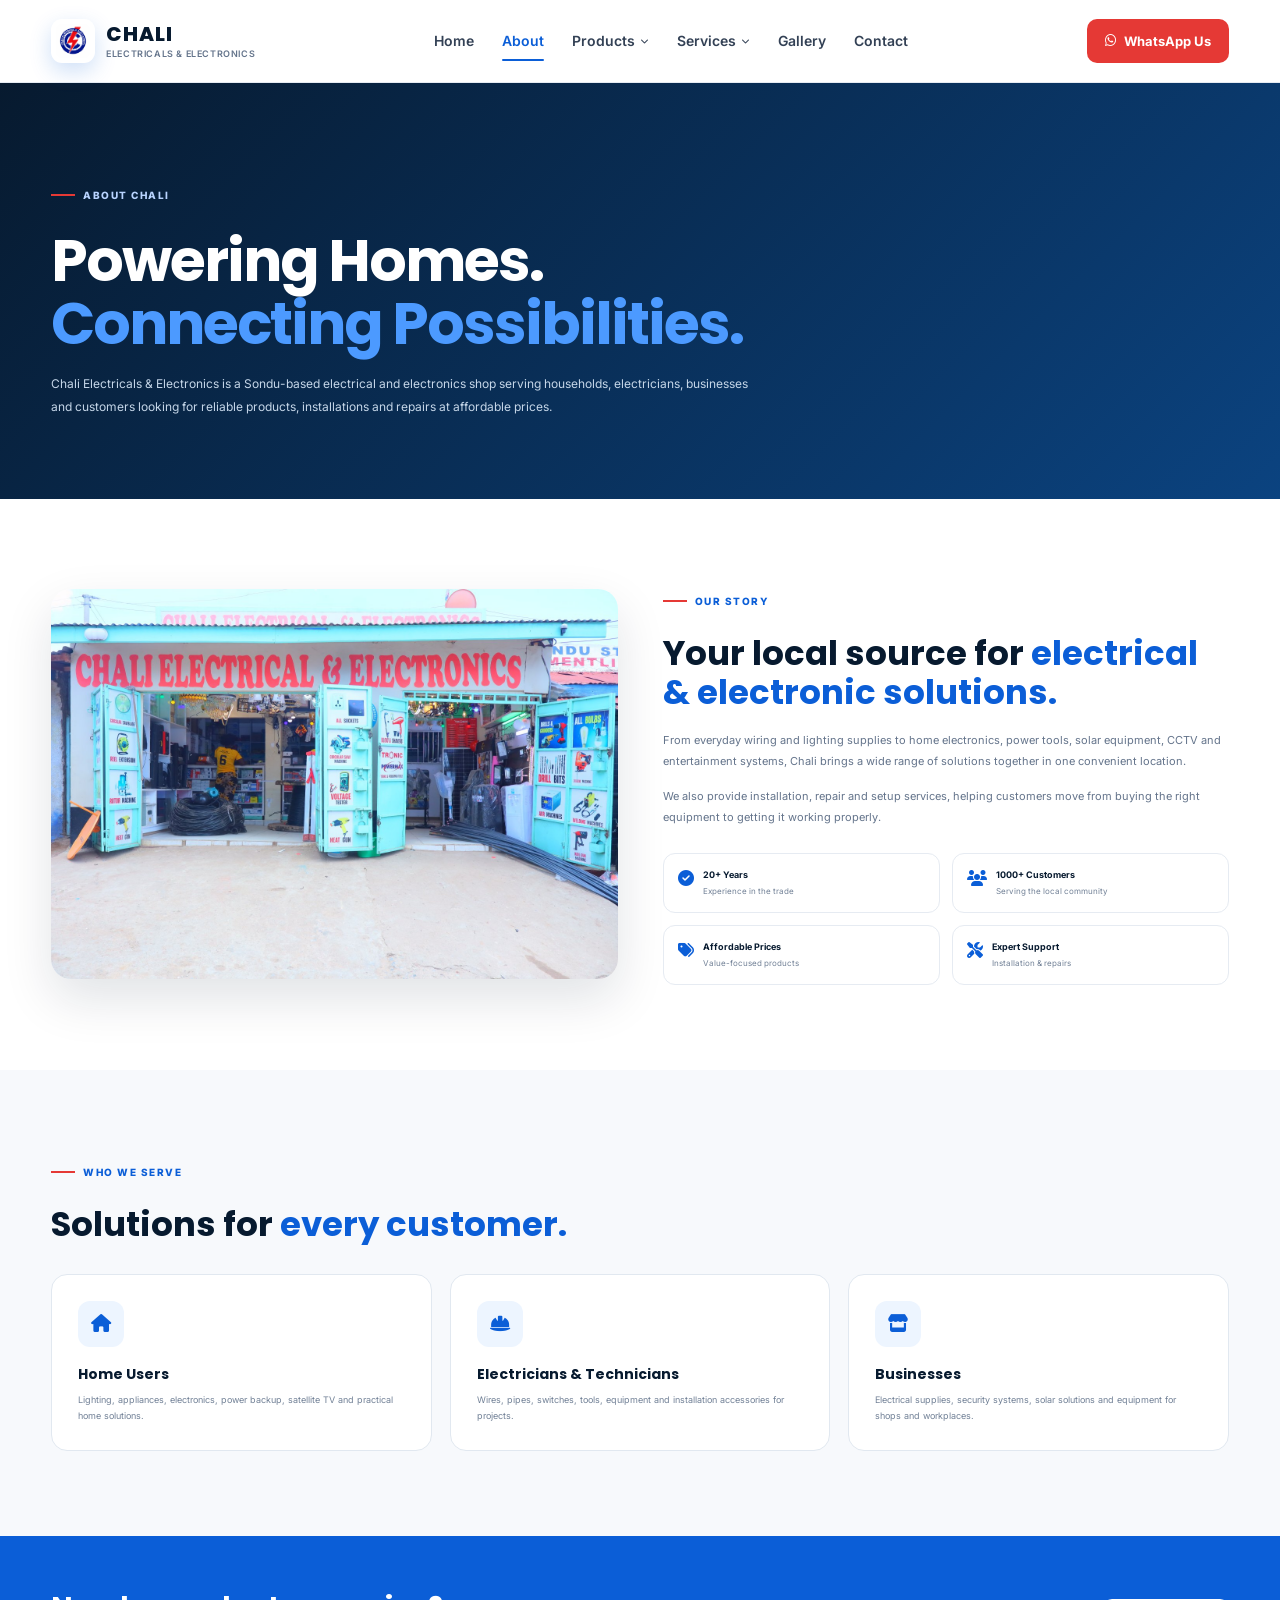
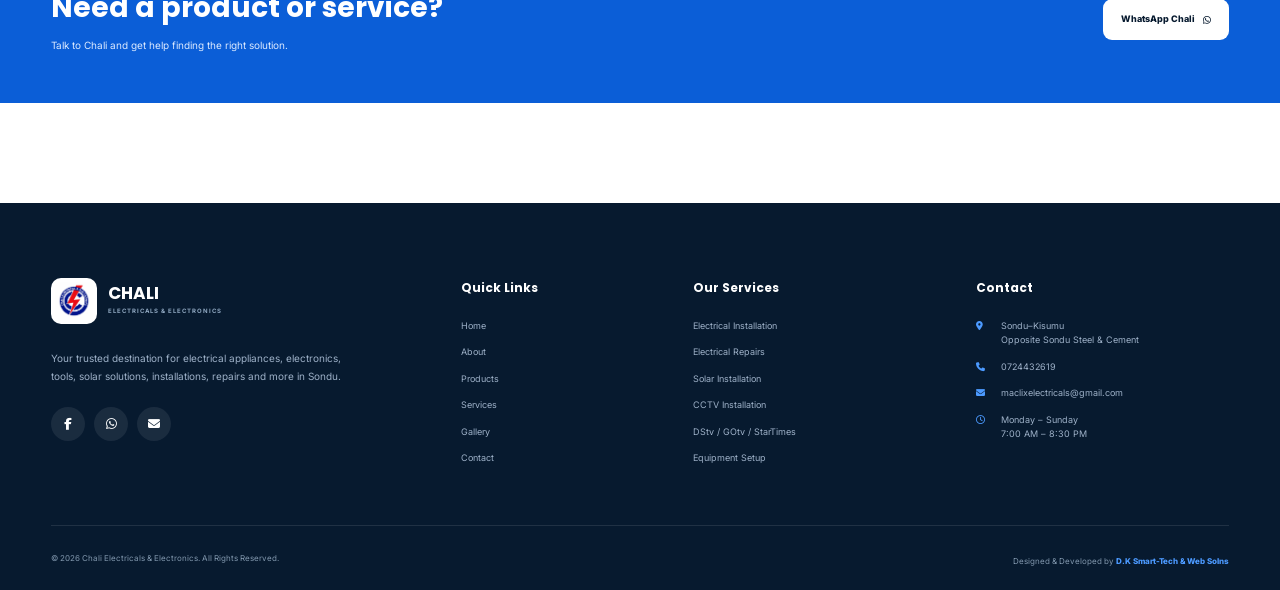
<file: Chali Electricals & Electronics/pages/about.html>
<!DOCTYPE html>
<html lang="en">
<head>
<meta charset="UTF-8">
<meta name="viewport" content="width=device-width, initial-scale=1.0">
<title>About | Chali Electricals & Electronics</title>
<meta name="description" content="Learn about Chali Electricals & Electronics in Sondu-Kisumu.">
<link rel="preconnect" href="https://fonts.googleapis.com">
<link rel="preconnect" href="https://fonts.gstatic.com" crossorigin>
<link href="https://fonts.googleapis.com/css2?family=Inter:wght@400;500;600;700;800&family=Poppins:wght@500;600;700;800&display=swap" rel="stylesheet">
<link rel="stylesheet" href="https://cdnjs.cloudflare.com/ajax/libs/font-awesome/6.7.2/css/all.min.css">
<link rel="stylesheet" href="../css/style.css">
<link rel="stylesheet" href="../css/responsive.css">

<style>
.page-hero{padding:95px 0 80px;background:linear-gradient(135deg,#071a2f,#0b4380);color:#fff}
.page-hero .section-label{color:#b9d4ff}
.page-hero h1{margin:12px 0 18px;font-family:"Poppins",sans-serif;font-size:clamp(38px,5vw,58px);line-height:1.08;letter-spacing:-2px}
.page-hero h1 span{color:#4c9aff}
.page-hero p{max-width:700px;color:#c5d6e8;font-size:12px;line-height:1.9}
.page-section{padding:85px 0}
.page-section.alt{background:#f7f9fc}
.page-grid{display:grid;grid-template-columns:1fr 1fr;gap:45px;align-items:center}
.page-grid.reverse .page-media{order:2}
.page-media{overflow:hidden;border-radius:20px;box-shadow:0 20px 50px rgba(7,26,47,.12)}
.page-media img{width:100%;height:390px;display:block;object-fit:cover}
.page-copy .section-label{color:#0b5ed7}
.page-copy h2{margin:10px 0 18px;font-family:"Poppins",sans-serif;font-size:34px;line-height:1.15}
.page-copy h2 span{color:#0b5ed7}
.page-copy p{color:#64748b;font-size:11px;line-height:1.9;margin-bottom:14px}
.feature-points{display:grid;grid-template-columns:1fr 1fr;gap:12px;margin-top:25px}
.feature-point{display:flex;gap:9px;align-items:flex-start;padding:14px;border:1px solid #e6ebf2;border-radius:12px;background:#fff}
.feature-point i{color:#0b5ed7;margin-top:2px}
.feature-point strong{display:block;font-size:9px}
.feature-point span{display:block;color:#718096;font-size:8px;margin-top:3px}
.service-grid{display:grid;grid-template-columns:repeat(3,1fr);gap:18px}
.service-box{padding:26px;border:1px solid #e1e8f0;border-radius:16px;background:#fff;transition:.3s}
.service-box:hover{transform:translateY(-5px);box-shadow:0 18px 40px rgba(7,26,47,.08)}
.service-icon{width:46px;height:46px;border-radius:12px;display:flex;align-items:center;justify-content:center;background:#edf5ff;color:#0b5ed7;font-size:18px;margin-bottom:16px}
.service-box h3{font-family:"Poppins",sans-serif;font-size:14px;margin-bottom:7px}
.service-box p{color:#718096;font-size:9px;line-height:1.75}
.page-cta{padding:50px 0;background:#0b5ed7;color:#fff}
.page-cta .cta-row{display:flex;align-items:center;justify-content:space-between;gap:25px}
.page-cta h2{font-family:"Poppins",sans-serif;font-size:28px}
.page-cta p{color:#dceaff;font-size:10px;margin-top:6px}
.page-cta a{display:inline-flex;align-items:center;gap:8px;padding:13px 18px;border-radius:9px;background:#fff;color:#071a2f;font-size:9px;font-weight:800}
.gallery-page-grid{display:grid;grid-template-columns:repeat(3,1fr);gap:15px}
.gallery-page-item{height:240px;overflow:hidden;border-radius:15px;position:relative;background:#102944}
.gallery-page-item img{width:100%;height:100%;object-fit:cover;transition:.5s}
.gallery-page-item:hover img{transform:scale(1.06)}
.gallery-page-item .caption{position:absolute;left:12px;right:12px;bottom:12px;padding:10px;border-radius:9px;background:rgba(7,26,47,.82);color:#fff;font-size:9px;font-weight:700}
.contact-grid{display:grid;grid-template-columns:.9fr 1.1fr;gap:30px}
.contact-card{padding:30px;border-radius:18px;background:#071a2f;color:#fff}
.contact-card h2{font-family:"Poppins",sans-serif;font-size:28px;margin-bottom:12px}
.contact-card p{color:#b9cde2;font-size:10px;line-height:1.8}
.contact-item{display:flex;gap:12px;margin-top:20px}
.contact-item i{color:#4c9aff;width:18px}
.contact-item strong{display:block;font-size:9px}
.contact-item span,.contact-item a{display:block;color:#b9cde2;font-size:9px;margin-top:3px}
.contact-actions{display:flex;flex-wrap:wrap;gap:10px;margin-top:25px}
.contact-actions a{padding:11px 14px;border-radius:8px;background:#0b5ed7;color:#fff;font-size:9px;font-weight:800}
.map-wrap{min-height:500px;border-radius:18px;overflow:hidden;border:1px solid #e1e8f0;background:#eef3f8}
.map-wrap iframe{width:100%;height:100%;min-height:500px;border:0}
.catalog-mini{display:grid;grid-template-columns:repeat(3,1fr);gap:18px}
.catalog-mini .mini-card{overflow:hidden;border:1px solid #e1e8f0;border-radius:14px;background:#fff}
.mini-card img{width:100%;height:180px;object-fit:cover;display:block}
.mini-card div{padding:15px}
.mini-card h3{font-family:"Poppins",sans-serif;font-size:12px}
.mini-card p{font-size:8px;color:#718096;margin-top:5px;line-height:1.6}
@media(max-width:800px){.page-grid,.contact-grid{grid-template-columns:1fr}.page-grid.reverse .page-media{order:0}.service-grid{grid-template-columns:1fr 1fr}.gallery-page-grid{grid-template-columns:1fr 1fr}.catalog-mini{grid-template-columns:1fr 1fr}.page-cta .cta-row{flex-direction:column;align-items:flex-start}}
@media(max-width:550px){.page-section{padding:60px 0}.feature-points,.service-grid,.gallery-page-grid,.catalog-mini{grid-template-columns:1fr}.page-media img{height:300px}.page-cta h2{font-size:23px}.contact-card{padding:22px}.map-wrap,.map-wrap iframe{min-height:380px}}
</style>

</head>
<body>

<div class="site-loader" id="siteLoader" aria-label="Loading Chali Electricals & Electronics">
    <div class="loader-inner">
        <img src="../images/logo.webp" alt="Chali Electricals & Electronics logo">
        <div class="loader-ring"></div>
        <p>CHALI ELECTRICALS & ELECTRONICS</p>
        <span>Loading...</span>
    </div>
</div>

<header class="site-header">

        <div class="container">

            <nav class="navbar">


                <!-- BRAND -->

                <a href="../index.html"
                    class="brand">

                    <div class="brand-icon"><img src="../images/logo.webp" alt="Chali Electricals & Electronics logo"></div>


                    <div class="brand-text">

                        <span>
                            CHALI
                        </span>

                        <small>
                            Electricals & Electronics
                        </small>

                    </div>

                </a>


                <!-- DESKTOP NAVIGATION -->

                <ul class="nav-links">

                    <li>
                        <a href="../index.html">
                            Home
                        </a>
                    </li>


                    <li>
                        <a href="about.html">
                            About
                        </a>
                    </li>


                    <!-- PRODUCTS -->

                    <li class="dropdown">

                        <a href="products.html">

                            Products

                            <i class="fa-solid fa-chevron-down"></i>

                        </a>


                        <ul class="dropdown-menu">

                            <li>
                                <a href="electrical.html">

                                    <i class="fa-solid fa-plug"></i>

                                    Electrical Appliances

                                </a>
                            </li>


                            <li>
                                <a href="electronics.html">

                                    <i class="fa-solid fa-tv"></i>

                                    Electronic Devices

                                </a>
                            </li>


                            <li>
                                <a href="products.html#tools">

                                    <i class="fa-solid fa-screwdriver-wrench"></i>

                                    Power Tools

                                </a>
                            </li>


                            <li>
                                <a href="products.html#solar">

                                    <i class="fa-solid fa-solar-panel"></i>

                                    Solar & Backup Power

                                </a>
                            </li>


                            <li>
                                <a href="products.html#cctv">

                                    <i class="fa-solid fa-video"></i>

                                    CCTV & Security

                                </a>
                            </li>


                            <li>
                                <a href="products.html#motors">

                                    <i class="fa-solid fa-gears"></i>

                                    Motors & Pumps

                                </a>
                            </li>

                        </ul>

                    </li>


                    <!-- SERVICES -->

                    <li class="dropdown">

                        <a href="services.html">

                            Services

                            <i class="fa-solid fa-chevron-down"></i>

                        </a>


                        <ul class="dropdown-menu">

                            <li>
                                <a href="services.html#electrical-installation">

                                    <i class="fa-solid fa-bolt"></i>

                                    Electrical Installation

                                </a>
                            </li>


                            <li>
                                <a href="services.html#solar-installation">

                                    <i class="fa-solid fa-sun"></i>

                                    Solar Installation

                                </a>
                            </li>


                            <li>
                                <a href="services.html#cctv-installation">

                                    <i class="fa-solid fa-camera"></i>

                                    CCTV Installation

                                </a>
                            </li>


                            <li>
                                <a href="services.html#satellite">

                                    <i class="fa-solid fa-satellite-dish"></i>

                                    DStv / GOtv / StarTimes

                                </a>
                            </li>


                            <li>
                                <a href="services.html#repairs">

                                    <i class="fa-solid fa-screwdriver-wrench"></i>

                                    Repairs

                                </a>
                            </li>

                        </ul>

                    </li>


                    <li>
                        <a href="gallery.html">
                            Gallery
                        </a>
                    </li>


                    <li>
                        <a href="contact.html">
                            Contact
                        </a>
                    </li>

                </ul>


                <!-- NAVIGATION CTA -->

                <a href="https://wa.me/254724432619"
                    class="nav-cta" target="_blank" rel="noopener">

                    <i class="fa-brands fa-whatsapp" aria-hidden="true"></i>
                    <span>WhatsApp Us</span></a>


                <!-- MOBILE MENU BUTTON -->

                <button
                    class="menu-toggle"
                    type="button"
                    aria-label="Open navigation menu">

                    <i class="fa-solid fa-bars"></i>

                </button>

            </nav>

        </div>

    </header>
<main>

<section class="page-hero"><div class="container">
<div class="section-label"><span></span> ABOUT CHALI</div>
<h1>Powering Homes.<br><span>Connecting Possibilities.</span></h1>
<p>Chali Electricals & Electronics is a Sondu-based electrical and electronics shop serving households, electricians, businesses and customers looking for reliable products, installations and repairs at affordable prices.</p>
</div></section>
<section class="page-section"><div class="container"><div class="page-grid">
<div class="page-media"><img src="../images/shop.webp" alt="Chali Electricals & Electronics shop" loading="lazy"></div>
<div class="page-copy"><div class="section-label"><span></span> OUR STORY</div><h2>Your local source for <span>electrical & electronic solutions.</span></h2>
<p>From everyday wiring and lighting supplies to home electronics, power tools, solar equipment, CCTV and entertainment systems, Chali brings a wide range of solutions together in one convenient location.</p>
<p>We also provide installation, repair and setup services, helping customers move from buying the right equipment to getting it working properly.</p>
<div class="feature-points">
<div class="feature-point"><i class="fa-solid fa-circle-check"></i><div><strong>20+ Years</strong><span>Experience in the trade</span></div></div>
<div class="feature-point"><i class="fa-solid fa-users"></i><div><strong>1000+ Customers</strong><span>Serving the local community</span></div></div>
<div class="feature-point"><i class="fa-solid fa-tags"></i><div><strong>Affordable Prices</strong><span>Value-focused products</span></div></div>
<div class="feature-point"><i class="fa-solid fa-screwdriver-wrench"></i><div><strong>Expert Support</strong><span>Installation & repairs</span></div></div>
</div></div>
</div></div></section>
<section class="page-section alt"><div class="container"><div class="page-copy"><div class="section-label"><span></span> WHO WE SERVE</div><h2>Solutions for <span>every customer.</span></h2></div><div class="service-grid" style="margin-top:30px">
<div class="service-box"><div class="service-icon"><i class="fa-solid fa-house"></i></div><h3>Home Users</h3><p>Lighting, appliances, electronics, power backup, satellite TV and practical home solutions.</p></div>
<div class="service-box"><div class="service-icon"><i class="fa-solid fa-helmet-safety"></i></div><h3>Electricians & Technicians</h3><p>Wires, pipes, switches, tools, equipment and installation accessories for projects.</p></div>
<div class="service-box"><div class="service-icon"><i class="fa-solid fa-store"></i></div><h3>Businesses</h3><p>Electrical supplies, security systems, solar solutions and equipment for shops and workplaces.</p></div>
</div></div></section>
<section class="page-cta"><div class="container"><div class="cta-row"><div><h2>Need a product or service?</h2><p>Talk to Chali and get help finding the right solution.</p></div><a href="https://wa.me/254724432619" target="_blank" rel="noopener">WhatsApp Chali <i class="fa-brands fa-whatsapp"></i></a></div></div></section>

</main>
<footer class="site-footer">

    <div class="container">

        <div class="footer-main">

            <!-- BRAND -->

            <div class="footer-brand">

                <a href="../index.html" class="footer-logo">

                    <div class="footer-logo-icon"><img src="../images/logo.webp" alt="Chali Electricals & Electronics logo"></div>

                    <div>
                        <strong>CHALI</strong>
                        <span>ELECTRICALS & ELECTRONICS</span>
                    </div>

                </a>

                <p>
                    Your trusted destination for electrical appliances,
                    electronics, tools, solar solutions, installations,
                    repairs and more in Sondu.
                </p>


                <div class="footer-socials">

                    <a href="https://www.facebook.com/share/1C5ZT6iThK/" aria-label="Facebook">
                        <i class="fa-brands fa-facebook-f"></i>
                    </a>

                    <a href="https://wa.me/254724432619" target="_blank" rel="noopener" aria-label="WhatsApp">
                        <i class="fa-brands fa-whatsapp"></i>
                    </a>

                    <a href="mailto:maclixelectricals@gmail.com"
                       aria-label="Email">
                        <i class="fa-solid fa-envelope"></i>
                    </a>

                </div>

            </div>


            <!-- QUICK LINKS -->

            <div class="footer-column">

                <h3>Quick Links</h3>

                <a href="../index.html">Home</a>

                <a href="../index.html#about">About</a>

                <a href="products.html">Products</a>

                <a href="../index.html#services">Services</a>

                <a href="../index.html#gallery">Gallery</a>

                <a href="contact.html">Contact</a>

            </div>


            <!-- SERVICES -->

            <div class="footer-column">

                <h3>Our Services</h3>

                <a href="../index.html#services">
                    Electrical Installation
                </a>

                <a href="../index.html#services">
                    Electrical Repairs
                </a>

                <a href="../index.html#services">
                    Solar Installation
                </a>

                <a href="../index.html#services">
                    CCTV Installation
                </a>

                <a href="../index.html#services">
                    DStv / GOtv / StarTimes
                </a>

                <a href="../index.html#services">
                    Equipment Setup
                </a>

            </div>


            <!-- CONTACT -->

            <div class="footer-column footer-contact">

                <h3>Contact</h3>

                <p>
                    <i class="fa-solid fa-location-dot"></i>

                    <span>
                        Sondu–Kisumu<br>
                        Opposite Sondu Steel & Cement
                    </span>

                </p>


                <p>
                    <i class="fa-solid fa-phone"></i>

                    <span>
                        0724432619
                    </span>

                </p>


                <p>
                    <i class="fa-solid fa-envelope"></i>

                    <span>
                        maclixelectricals@gmail.com
                    </span>

                </p>


                <p>
                    <i class="fa-regular fa-clock"></i>

                    <span>
                        Monday – Sunday<br>
                        7:00 AM – 8:30 PM
                    </span>

                </p>

            </div>

        </div>


        <!-- FOOTER BOTTOM -->

        <div class="footer-bottom">

            <p>
                © 2026 Chali Electricals & Electronics.
                All Rights Reserved.
            </p>

            <p>
                Designed & Developed by
                <a
                    href="https://kismart-web.github.io/portfolio-project/"
                    target="_blank"
                    rel="noopener">
                    D.K Smart-Tech & Web Solns
                </a>
            </p>

        </div>

    </div>


    <!-- BACK TO TOP -->

    <a href="#" class="back-to-top" aria-label="Back to top">

        <i class="fa-solid fa-arrow-up"></i>

    </a>

</footer>
<script src="../js/script.js"></script>

</body>
</html>
</file>
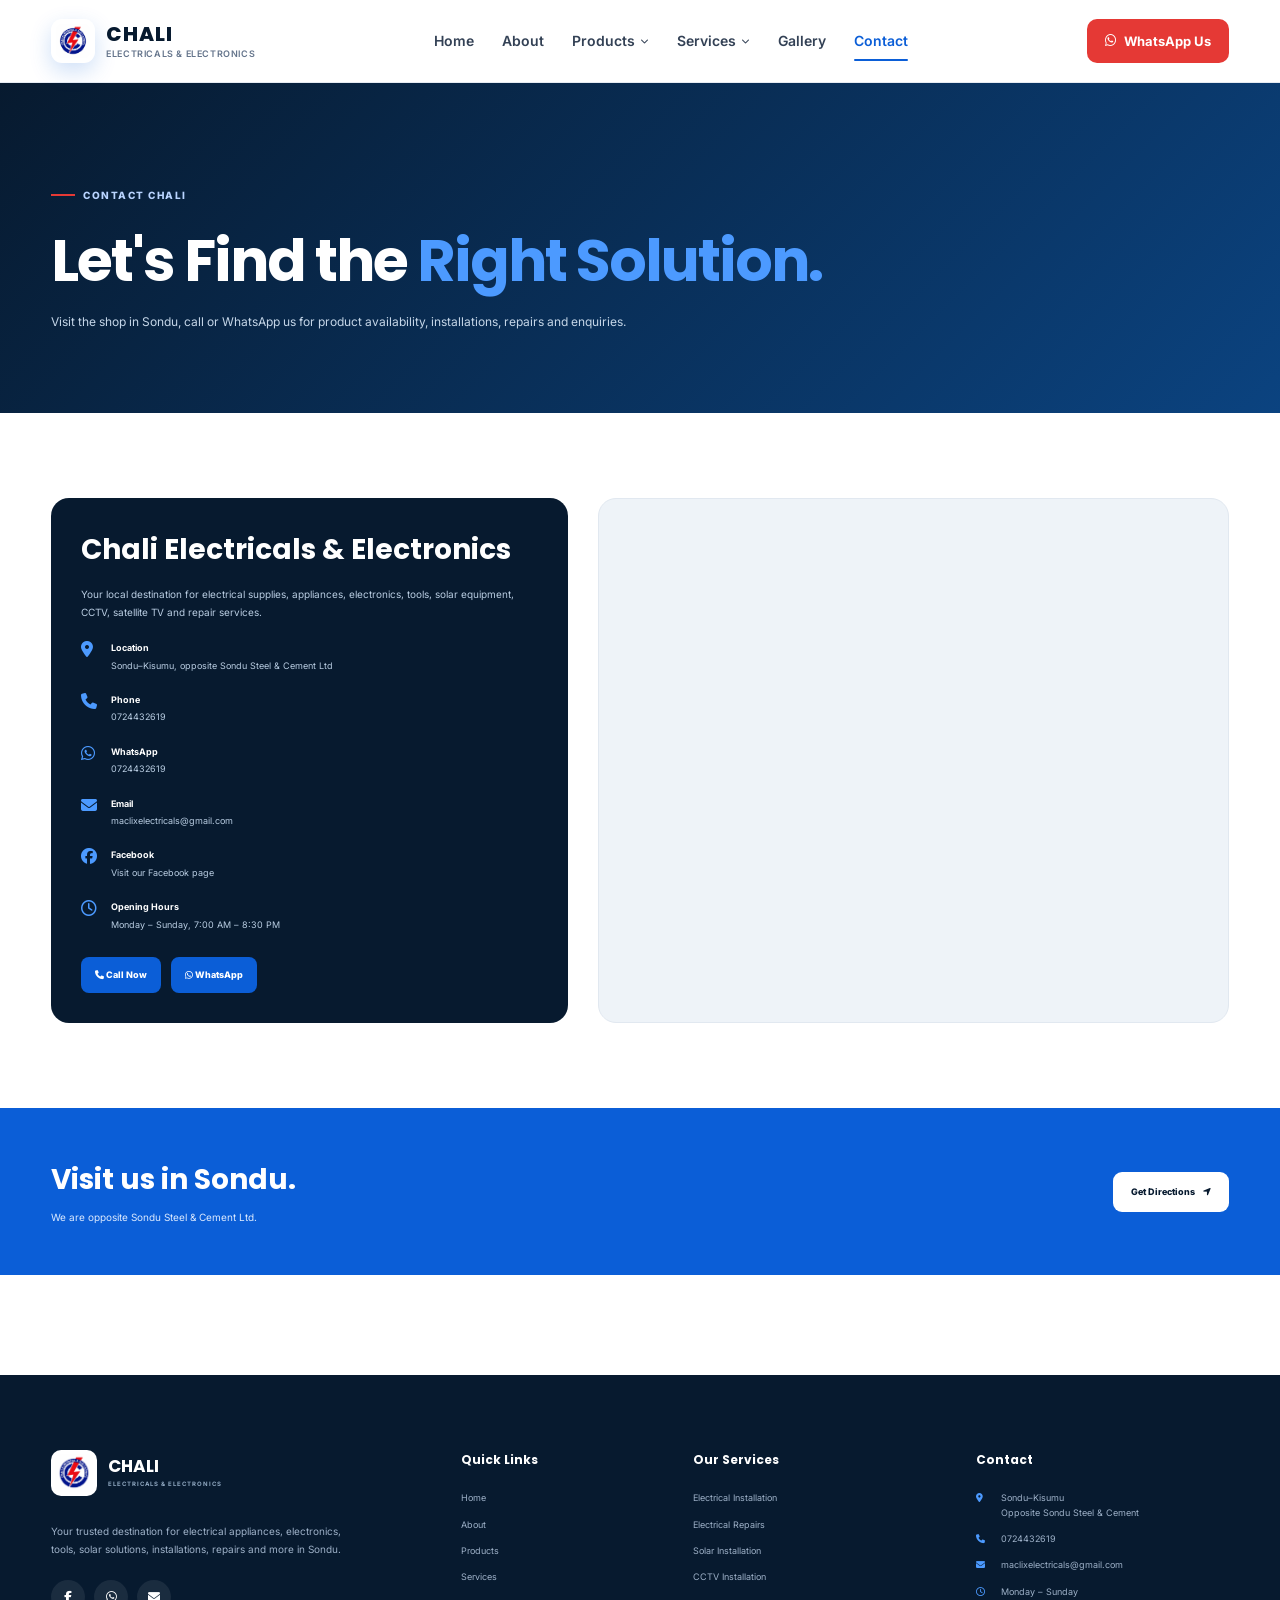
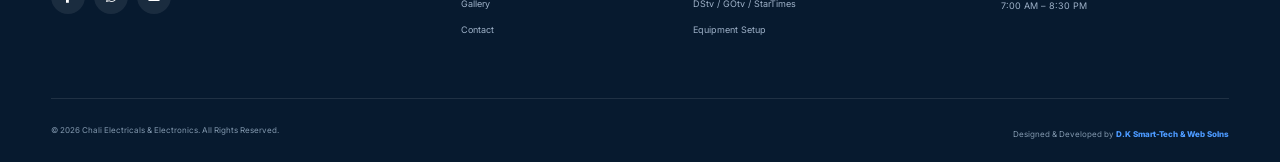
<file: Chali Electricals & Electronics/pages/contact.html>
<!DOCTYPE html>
<html lang="en">
<head>
<meta charset="UTF-8">
<meta name="viewport" content="width=device-width, initial-scale=1.0">
<title>Contact | Chali Electricals & Electronics</title>
<meta name="description" content="Contact Chali Electricals & Electronics in Sondu-Kisumu.">
<link rel="preconnect" href="https://fonts.googleapis.com">
<link rel="preconnect" href="https://fonts.gstatic.com" crossorigin>
<link href="https://fonts.googleapis.com/css2?family=Inter:wght@400;500;600;700;800&family=Poppins:wght@500;600;700;800&display=swap" rel="stylesheet">
<link rel="stylesheet" href="https://cdnjs.cloudflare.com/ajax/libs/font-awesome/6.7.2/css/all.min.css">
<link rel="stylesheet" href="../css/style.css">
<link rel="stylesheet" href="../css/responsive.css">

<style>
.page-hero{padding:95px 0 80px;background:linear-gradient(135deg,#071a2f,#0b4380);color:#fff}
.page-hero .section-label{color:#b9d4ff}
.page-hero h1{margin:12px 0 18px;font-family:"Poppins",sans-serif;font-size:clamp(38px,5vw,58px);line-height:1.08;letter-spacing:-2px}
.page-hero h1 span{color:#4c9aff}
.page-hero p{max-width:700px;color:#c5d6e8;font-size:12px;line-height:1.9}
.page-section{padding:85px 0}
.page-section.alt{background:#f7f9fc}
.page-grid{display:grid;grid-template-columns:1fr 1fr;gap:45px;align-items:center}
.page-grid.reverse .page-media{order:2}
.page-media{overflow:hidden;border-radius:20px;box-shadow:0 20px 50px rgba(7,26,47,.12)}
.page-media img{width:100%;height:390px;display:block;object-fit:cover}
.page-copy .section-label{color:#0b5ed7}
.page-copy h2{margin:10px 0 18px;font-family:"Poppins",sans-serif;font-size:34px;line-height:1.15}
.page-copy h2 span{color:#0b5ed7}
.page-copy p{color:#64748b;font-size:11px;line-height:1.9;margin-bottom:14px}
.feature-points{display:grid;grid-template-columns:1fr 1fr;gap:12px;margin-top:25px}
.feature-point{display:flex;gap:9px;align-items:flex-start;padding:14px;border:1px solid #e6ebf2;border-radius:12px;background:#fff}
.feature-point i{color:#0b5ed7;margin-top:2px}
.feature-point strong{display:block;font-size:9px}
.feature-point span{display:block;color:#718096;font-size:8px;margin-top:3px}
.service-grid{display:grid;grid-template-columns:repeat(3,1fr);gap:18px}
.service-box{padding:26px;border:1px solid #e1e8f0;border-radius:16px;background:#fff;transition:.3s}
.service-box:hover{transform:translateY(-5px);box-shadow:0 18px 40px rgba(7,26,47,.08)}
.service-icon{width:46px;height:46px;border-radius:12px;display:flex;align-items:center;justify-content:center;background:#edf5ff;color:#0b5ed7;font-size:18px;margin-bottom:16px}
.service-box h3{font-family:"Poppins",sans-serif;font-size:14px;margin-bottom:7px}
.service-box p{color:#718096;font-size:9px;line-height:1.75}
.page-cta{padding:50px 0;background:#0b5ed7;color:#fff}
.page-cta .cta-row{display:flex;align-items:center;justify-content:space-between;gap:25px}
.page-cta h2{font-family:"Poppins",sans-serif;font-size:28px}
.page-cta p{color:#dceaff;font-size:10px;margin-top:6px}
.page-cta a{display:inline-flex;align-items:center;gap:8px;padding:13px 18px;border-radius:9px;background:#fff;color:#071a2f;font-size:9px;font-weight:800}
.gallery-page-grid{display:grid;grid-template-columns:repeat(3,1fr);gap:15px}
.gallery-page-item{height:240px;overflow:hidden;border-radius:15px;position:relative;background:#102944}
.gallery-page-item img{width:100%;height:100%;object-fit:cover;transition:.5s}
.gallery-page-item:hover img{transform:scale(1.06)}
.gallery-page-item .caption{position:absolute;left:12px;right:12px;bottom:12px;padding:10px;border-radius:9px;background:rgba(7,26,47,.82);color:#fff;font-size:9px;font-weight:700}
.contact-grid{display:grid;grid-template-columns:.9fr 1.1fr;gap:30px}
.contact-card{padding:30px;border-radius:18px;background:#071a2f;color:#fff}
.contact-card h2{font-family:"Poppins",sans-serif;font-size:28px;margin-bottom:12px}
.contact-card p{color:#b9cde2;font-size:10px;line-height:1.8}
.contact-item{display:flex;gap:12px;margin-top:20px}
.contact-item i{color:#4c9aff;width:18px}
.contact-item strong{display:block;font-size:9px}
.contact-item span,.contact-item a{display:block;color:#b9cde2;font-size:9px;margin-top:3px}
.contact-actions{display:flex;flex-wrap:wrap;gap:10px;margin-top:25px}
.contact-actions a{padding:11px 14px;border-radius:8px;background:#0b5ed7;color:#fff;font-size:9px;font-weight:800}
.map-wrap{min-height:500px;border-radius:18px;overflow:hidden;border:1px solid #e1e8f0;background:#eef3f8}
.map-wrap iframe{width:100%;height:100%;min-height:500px;border:0}
.catalog-mini{display:grid;grid-template-columns:repeat(3,1fr);gap:18px}
.catalog-mini .mini-card{overflow:hidden;border:1px solid #e1e8f0;border-radius:14px;background:#fff}
.mini-card img{width:100%;height:180px;object-fit:cover;display:block}
.mini-card div{padding:15px}
.mini-card h3{font-family:"Poppins",sans-serif;font-size:12px}
.mini-card p{font-size:8px;color:#718096;margin-top:5px;line-height:1.6}
@media(max-width:800px){.page-grid,.contact-grid{grid-template-columns:1fr}.page-grid.reverse .page-media{order:0}.service-grid{grid-template-columns:1fr 1fr}.gallery-page-grid{grid-template-columns:1fr 1fr}.catalog-mini{grid-template-columns:1fr 1fr}.page-cta .cta-row{flex-direction:column;align-items:flex-start}}
@media(max-width:550px){.page-section{padding:60px 0}.feature-points,.service-grid,.gallery-page-grid,.catalog-mini{grid-template-columns:1fr}.page-media img{height:300px}.page-cta h2{font-size:23px}.contact-card{padding:22px}.map-wrap,.map-wrap iframe{min-height:380px}}
</style>

</head>
<body>

<div class="site-loader" id="siteLoader" aria-label="Loading Chali Electricals & Electronics">
    <div class="loader-inner">
        <img src="../images/logo.webp" alt="Chali Electricals & Electronics logo">
        <div class="loader-ring"></div>
        <p>CHALI ELECTRICALS & ELECTRONICS</p>
        <span>Loading...</span>
    </div>
</div>

<header class="site-header">

        <div class="container">

            <nav class="navbar">


                <!-- BRAND -->

                <a href="../index.html"
                    class="brand">

                    <div class="brand-icon"><img src="../images/logo.webp" alt="Chali Electricals & Electronics logo"></div>


                    <div class="brand-text">

                        <span>
                            CHALI
                        </span>

                        <small>
                            Electricals & Electronics
                        </small>

                    </div>

                </a>


                <!-- DESKTOP NAVIGATION -->

                <ul class="nav-links">

                    <li>
                        <a href="../index.html">
                            Home
                        </a>
                    </li>


                    <li>
                        <a href="about.html">
                            About
                        </a>
                    </li>


                    <!-- PRODUCTS -->

                    <li class="dropdown">

                        <a href="products.html">

                            Products

                            <i class="fa-solid fa-chevron-down"></i>

                        </a>


                        <ul class="dropdown-menu">

                            <li>
                                <a href="electrical.html">

                                    <i class="fa-solid fa-plug"></i>

                                    Electrical Appliances

                                </a>
                            </li>


                            <li>
                                <a href="electronics.html">

                                    <i class="fa-solid fa-tv"></i>

                                    Electronic Devices

                                </a>
                            </li>


                            <li>
                                <a href="products.html#tools">

                                    <i class="fa-solid fa-screwdriver-wrench"></i>

                                    Power Tools

                                </a>
                            </li>


                            <li>
                                <a href="products.html#solar">

                                    <i class="fa-solid fa-solar-panel"></i>

                                    Solar & Backup Power

                                </a>
                            </li>


                            <li>
                                <a href="products.html#cctv">

                                    <i class="fa-solid fa-video"></i>

                                    CCTV & Security

                                </a>
                            </li>


                            <li>
                                <a href="products.html#motors">

                                    <i class="fa-solid fa-gears"></i>

                                    Motors & Pumps

                                </a>
                            </li>

                        </ul>

                    </li>


                    <!-- SERVICES -->

                    <li class="dropdown">

                        <a href="services.html">

                            Services

                            <i class="fa-solid fa-chevron-down"></i>

                        </a>


                        <ul class="dropdown-menu">

                            <li>
                                <a href="services.html#electrical-installation">

                                    <i class="fa-solid fa-bolt"></i>

                                    Electrical Installation

                                </a>
                            </li>


                            <li>
                                <a href="services.html#solar-installation">

                                    <i class="fa-solid fa-sun"></i>

                                    Solar Installation

                                </a>
                            </li>


                            <li>
                                <a href="services.html#cctv-installation">

                                    <i class="fa-solid fa-camera"></i>

                                    CCTV Installation

                                </a>
                            </li>


                            <li>
                                <a href="services.html#satellite">

                                    <i class="fa-solid fa-satellite-dish"></i>

                                    DStv / GOtv / StarTimes

                                </a>
                            </li>


                            <li>
                                <a href="services.html#repairs">

                                    <i class="fa-solid fa-screwdriver-wrench"></i>

                                    Repairs

                                </a>
                            </li>

                        </ul>

                    </li>


                    <li>
                        <a href="gallery.html">
                            Gallery
                        </a>
                    </li>


                    <li>
                        <a href="contact.html">
                            Contact
                        </a>
                    </li>

                </ul>


                <!-- NAVIGATION CTA -->

                <a href="https://wa.me/254724432619"
                    class="nav-cta" target="_blank" rel="noopener">

                    <i class="fa-brands fa-whatsapp" aria-hidden="true"></i>
                    <span>WhatsApp Us</span></a>


                <!-- MOBILE MENU BUTTON -->

                <button
                    class="menu-toggle"
                    type="button"
                    aria-label="Open navigation menu">

                    <i class="fa-solid fa-bars"></i>

                </button>

            </nav>

        </div>

    </header>
<main>

<section class="page-hero"><div class="container"><div class="section-label"><span></span> CONTACT CHALI</div><h1>Let's Find the <span>Right Solution.</span></h1><p>Visit the shop in Sondu, call or WhatsApp us for product availability, installations, repairs and enquiries.</p></div></section>
<section class="page-section"><div class="container"><div class="contact-grid">
<div class="contact-card"><h2>Chali Electricals & Electronics</h2><p>Your local destination for electrical supplies, appliances, electronics, tools, solar equipment, CCTV, satellite TV and repair services.</p>
<div class="contact-item"><i class="fa-solid fa-location-dot"></i><div><strong>Location</strong><span>Sondu–Kisumu, opposite Sondu Steel & Cement Ltd</span></div></div>
<div class="contact-item"><i class="fa-solid fa-phone"></i><div><strong>Phone</strong><a href="tel:+254724432619">0724432619</a></div></div>
<div class="contact-item"><i class="fa-brands fa-whatsapp"></i><div><strong>WhatsApp</strong><a href="https://wa.me/254724432619" target="_blank" rel="noopener">0724432619</a></div></div>
<div class="contact-item"><i class="fa-solid fa-envelope"></i><div><strong>Email</strong><span>maclixelectricals@gmail.com</span></div></div>
<div class="contact-item"><i class="fa-brands fa-facebook"></i><div><strong>Facebook</strong><span>Visit our Facebook page</span></div></div>
<div class="contact-item"><i class="fa-regular fa-clock"></i><div><strong>Opening Hours</strong><span>Monday – Sunday, 7:00 AM – 8:30 PM</span></div></div>
<div class="contact-actions"><a href="tel:+254724432619"><i class="fa-solid fa-phone"></i> Call Now</a><a href="https://wa.me/254724432619" target="_blank" rel="noopener"><i class="fa-brands fa-whatsapp"></i> WhatsApp</a></div>
</div>
<div class="map-wrap"><iframe src="https://www.google.com/maps?q=SONDU+STEEL+AND+CEMENT+LTD,+Sondu,+Kenya&output=embed" loading="lazy" allowfullscreen title="Chali Electricals & Electronics location map"></iframe></div>
</div></div></section>
<section class="page-cta"><div class="container"><div class="cta-row"><div><h2>Visit us in Sondu.</h2><p>We are opposite Sondu Steel & Cement Ltd.</p></div><a href="https://www.google.com/maps/dir/?api=1&destination=-0.3892118%2C35.011047&travelmode=driving" target="_blank" rel="noopener">Get Directions <i class="fa-solid fa-location-arrow"></i></a></div></div></section>

</main>
<footer class="site-footer">

    <div class="container">

        <div class="footer-main">

            <!-- BRAND -->

            <div class="footer-brand">

                <a href="../index.html" class="footer-logo">

                    <div class="footer-logo-icon"><img src="../images/logo.webp" alt="Chali Electricals & Electronics logo"></div>

                    <div>
                        <strong>CHALI</strong>
                        <span>ELECTRICALS & ELECTRONICS</span>
                    </div>

                </a>

                <p>
                    Your trusted destination for electrical appliances,
                    electronics, tools, solar solutions, installations,
                    repairs and more in Sondu.
                </p>


                <div class="footer-socials">

                    <a href="https://www.facebook.com/share/1C5ZT6iThK/" aria-label="Facebook">
                        <i class="fa-brands fa-facebook-f"></i>
                    </a>

                    <a href="https://wa.me/254724432619" target="_blank" rel="noopener" aria-label="WhatsApp">
                        <i class="fa-brands fa-whatsapp"></i>
                    </a>

                    <a href="mailto:maclixelectricals@gmail.com"
                       aria-label="Email">
                        <i class="fa-solid fa-envelope"></i>
                    </a>

                </div>

            </div>


            <!-- QUICK LINKS -->

            <div class="footer-column">

                <h3>Quick Links</h3>

                <a href="../index.html">Home</a>

                <a href="../index.html#about">About</a>

                <a href="products.html">Products</a>

                <a href="../index.html#services">Services</a>

                <a href="../index.html#gallery">Gallery</a>

                <a href="contact.html">Contact</a>

            </div>


            <!-- SERVICES -->

            <div class="footer-column">

                <h3>Our Services</h3>

                <a href="../index.html#services">
                    Electrical Installation
                </a>

                <a href="../index.html#services">
                    Electrical Repairs
                </a>

                <a href="../index.html#services">
                    Solar Installation
                </a>

                <a href="../index.html#services">
                    CCTV Installation
                </a>

                <a href="../index.html#services">
                    DStv / GOtv / StarTimes
                </a>

                <a href="../index.html#services">
                    Equipment Setup
                </a>

            </div>


            <!-- CONTACT -->

            <div class="footer-column footer-contact">

                <h3>Contact</h3>

                <p>
                    <i class="fa-solid fa-location-dot"></i>

                    <span>
                        Sondu–Kisumu<br>
                        Opposite Sondu Steel & Cement
                    </span>

                </p>


                <p>
                    <i class="fa-solid fa-phone"></i>

                    <span>
                        0724432619
                    </span>

                </p>


                <p>
                    <i class="fa-solid fa-envelope"></i>

                    <span>
                        maclixelectricals@gmail.com
                    </span>

                </p>


                <p>
                    <i class="fa-regular fa-clock"></i>

                    <span>
                        Monday – Sunday<br>
                        7:00 AM – 8:30 PM
                    </span>

                </p>

            </div>

        </div>


        <!-- FOOTER BOTTOM -->

        <div class="footer-bottom">

            <p>
                © 2026 Chali Electricals & Electronics.
                All Rights Reserved.
            </p>

            <p>
                Designed & Developed by
                <a
                    href="https://kismart-web.github.io/portfolio-project/"
                    target="_blank"
                    rel="noopener">
                    D.K Smart-Tech & Web Solns
                </a>
            </p>

        </div>

    </div>


    <!-- BACK TO TOP -->

    <a href="#" class="back-to-top" aria-label="Back to top">

        <i class="fa-solid fa-arrow-up"></i>

    </a>

</footer>
<script src="../js/script.js"></script>

</body>
</html>
</file>
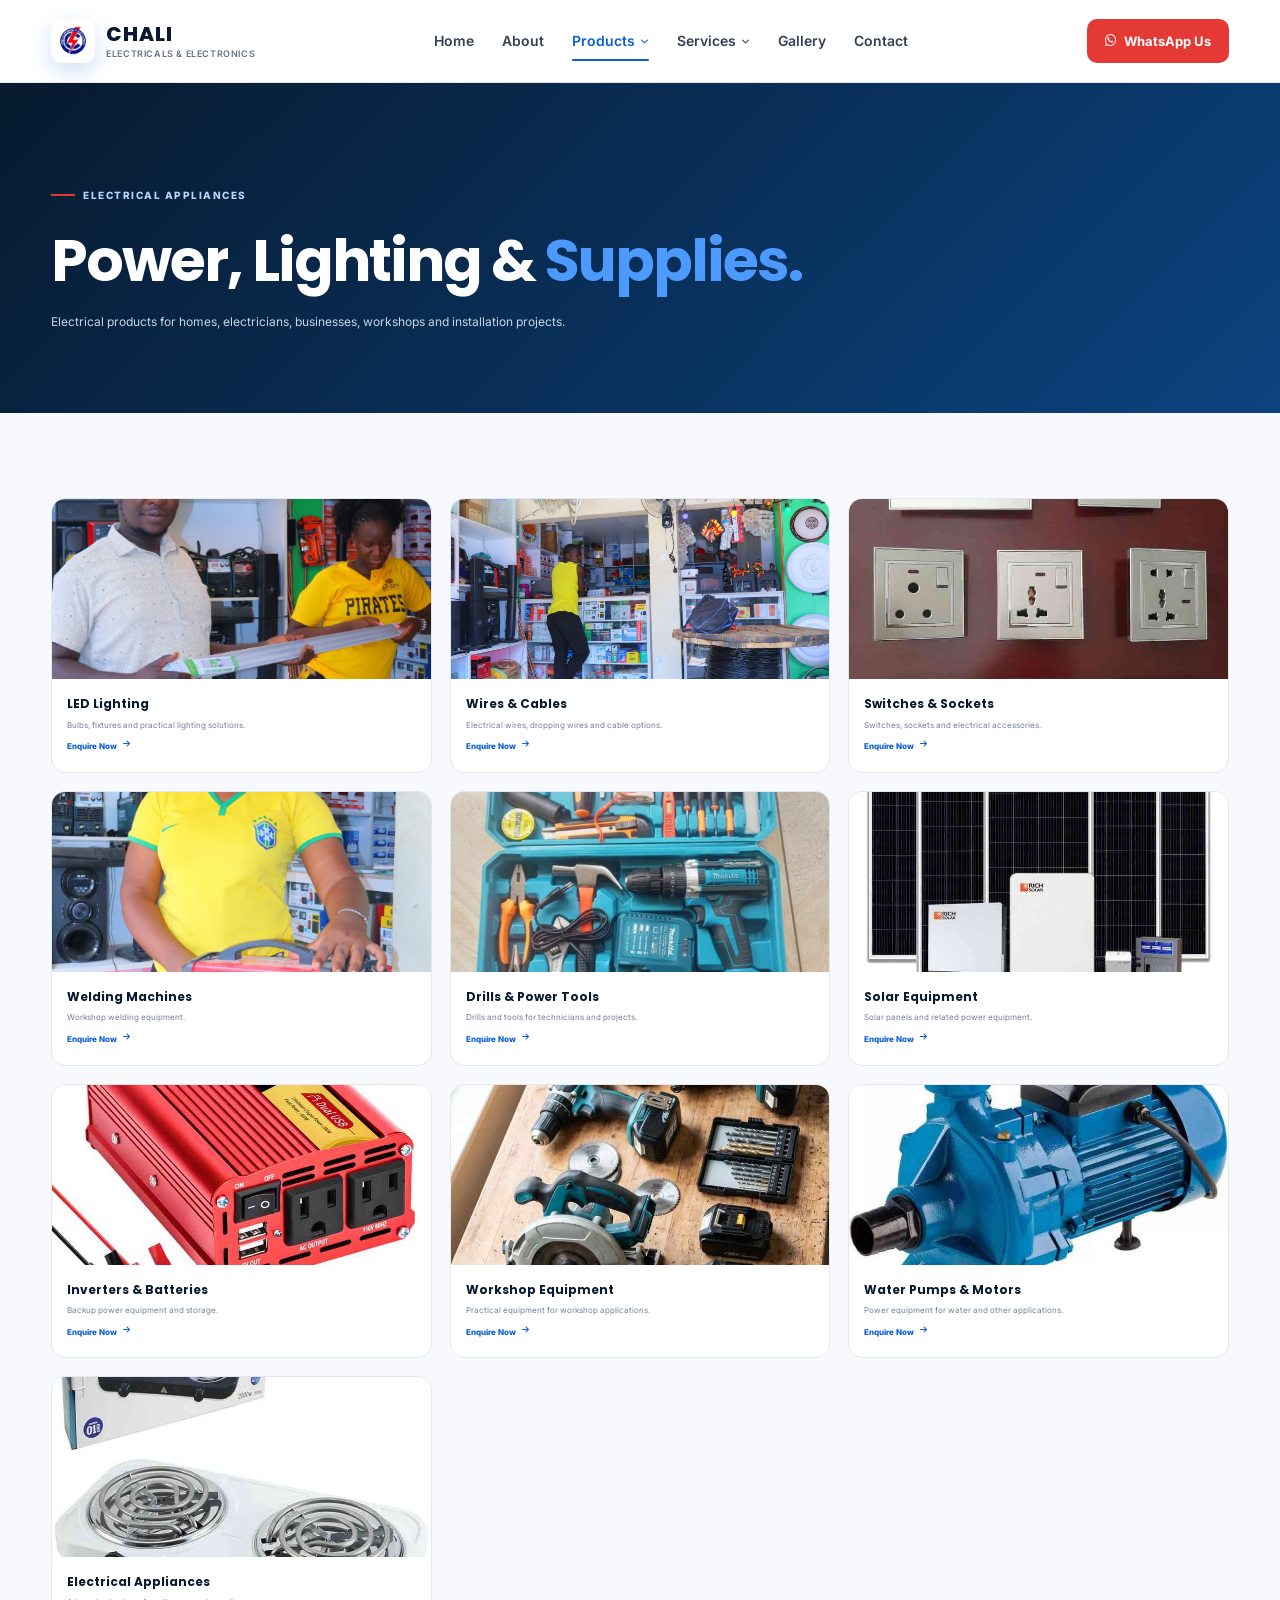
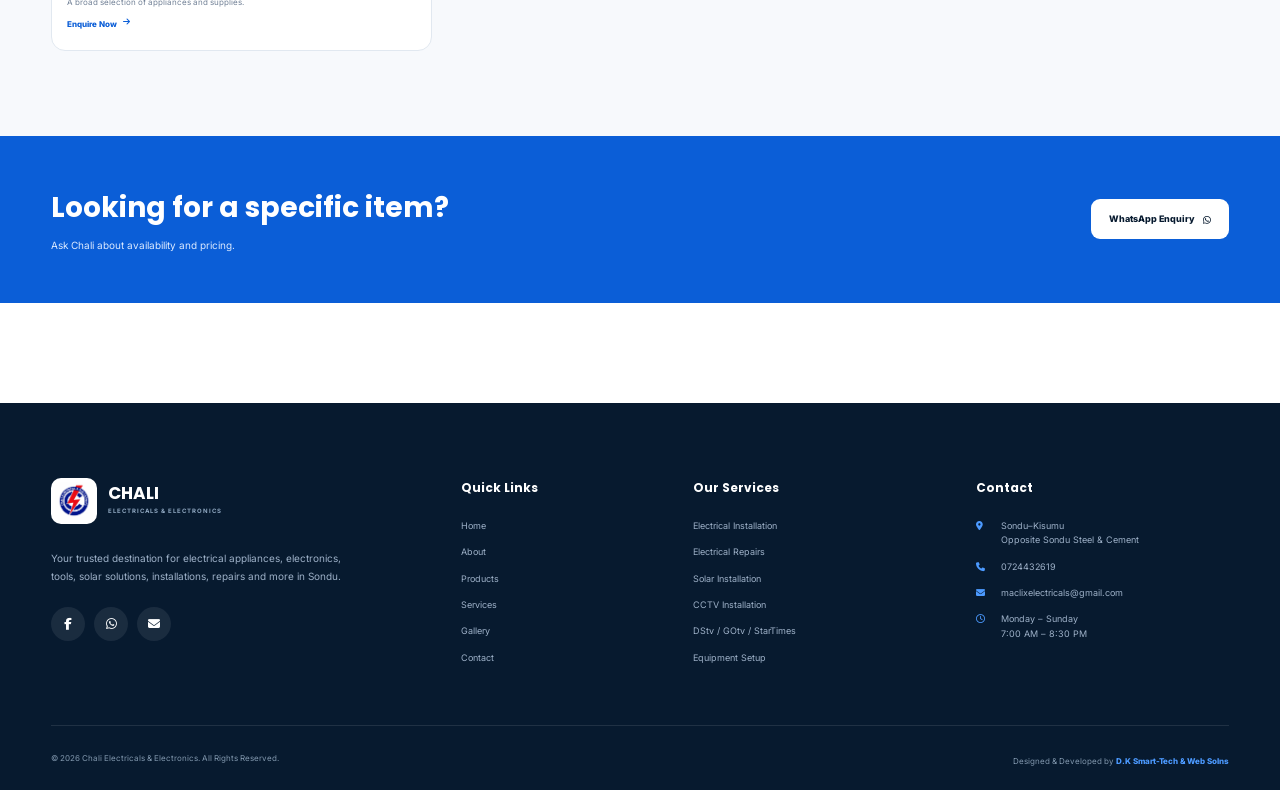
<file: Chali Electricals & Electronics/pages/electrical.html>
<!DOCTYPE html>

<html lang="en">
<head>
<meta charset="utf-8"/>
<meta content="width=device-width, initial-scale=1.0" name="viewport"/>
<title>Electrical Appliances | Chali Electricals &amp; Electronics</title>
<meta content="Electrical appliances, wiring, lighting, tools, solar and power equipment." name="description"/>
<link href="https://fonts.googleapis.com" rel="preconnect"/>
<link crossorigin="" href="https://fonts.gstatic.com" rel="preconnect"/>
<link href="https://fonts.googleapis.com/css2?family=Inter:wght@400;500;600;700;800&amp;family=Poppins:wght@500;600;700;800&amp;display=swap" rel="stylesheet"/>
<link href="https://cdnjs.cloudflare.com/ajax/libs/font-awesome/6.7.2/css/all.min.css" rel="stylesheet"/>
<link href="../css/style.css" rel="stylesheet"/>
<link href="../css/responsive.css" rel="stylesheet"/>
<style>
.page-hero{padding:95px 0 80px;background:linear-gradient(135deg,#071a2f,#0b4380);color:#fff}
.page-hero .section-label{color:#b9d4ff}
.page-hero h1{margin:12px 0 18px;font-family:"Poppins",sans-serif;font-size:clamp(38px,5vw,58px);line-height:1.08;letter-spacing:-2px}
.page-hero h1 span{color:#4c9aff}
.page-hero p{max-width:700px;color:#c5d6e8;font-size:12px;line-height:1.9}
.page-section{padding:85px 0}
.page-section.alt{background:#f7f9fc}
.page-grid{display:grid;grid-template-columns:1fr 1fr;gap:45px;align-items:center}
.page-grid.reverse .page-media{order:2}
.page-media{overflow:hidden;border-radius:20px;box-shadow:0 20px 50px rgba(7,26,47,.12)}
.page-media img{width:100%;height:390px;display:block;object-fit:cover}
.page-copy .section-label{color:#0b5ed7}
.page-copy h2{margin:10px 0 18px;font-family:"Poppins",sans-serif;font-size:34px;line-height:1.15}
.page-copy h2 span{color:#0b5ed7}
.page-copy p{color:#64748b;font-size:11px;line-height:1.9;margin-bottom:14px}
.feature-points{display:grid;grid-template-columns:1fr 1fr;gap:12px;margin-top:25px}
.feature-point{display:flex;gap:9px;align-items:flex-start;padding:14px;border:1px solid #e6ebf2;border-radius:12px;background:#fff}
.feature-point i{color:#0b5ed7;margin-top:2px}
.feature-point strong{display:block;font-size:9px}
.feature-point span{display:block;color:#718096;font-size:8px;margin-top:3px}
.service-grid{display:grid;grid-template-columns:repeat(3,1fr);gap:18px}
.service-box{padding:26px;border:1px solid #e1e8f0;border-radius:16px;background:#fff;transition:.3s}
.service-box:hover{transform:translateY(-5px);box-shadow:0 18px 40px rgba(7,26,47,.08)}
.service-icon{width:46px;height:46px;border-radius:12px;display:flex;align-items:center;justify-content:center;background:#edf5ff;color:#0b5ed7;font-size:18px;margin-bottom:16px}
.service-box h3{font-family:"Poppins",sans-serif;font-size:14px;margin-bottom:7px}
.service-box p{color:#718096;font-size:9px;line-height:1.75}
.page-cta{padding:50px 0;background:#0b5ed7;color:#fff}
.page-cta .cta-row{display:flex;align-items:center;justify-content:space-between;gap:25px}
.page-cta h2{font-family:"Poppins",sans-serif;font-size:28px}
.page-cta p{color:#dceaff;font-size:10px;margin-top:6px}
.page-cta a{display:inline-flex;align-items:center;gap:8px;padding:13px 18px;border-radius:9px;background:#fff;color:#071a2f;font-size:9px;font-weight:800}
.gallery-page-grid{display:grid;grid-template-columns:repeat(3,1fr);gap:15px}
.gallery-page-item{height:240px;overflow:hidden;border-radius:15px;position:relative;background:#102944}
.gallery-page-item img{width:100%;height:100%;object-fit:cover;transition:.5s}
.gallery-page-item:hover img{transform:scale(1.06)}
.gallery-page-item .caption{position:absolute;left:12px;right:12px;bottom:12px;padding:10px;border-radius:9px;background:rgba(7,26,47,.82);color:#fff;font-size:9px;font-weight:700}
.contact-grid{display:grid;grid-template-columns:.9fr 1.1fr;gap:30px}
.contact-card{padding:30px;border-radius:18px;background:#071a2f;color:#fff}
.contact-card h2{font-family:"Poppins",sans-serif;font-size:28px;margin-bottom:12px}
.contact-card p{color:#b9cde2;font-size:10px;line-height:1.8}
.contact-item{display:flex;gap:12px;margin-top:20px}
.contact-item i{color:#4c9aff;width:18px}
.contact-item strong{display:block;font-size:9px}
.contact-item span,.contact-item a{display:block;color:#b9cde2;font-size:9px;margin-top:3px}
.contact-actions{display:flex;flex-wrap:wrap;gap:10px;margin-top:25px}
.contact-actions a{padding:11px 14px;border-radius:8px;background:#0b5ed7;color:#fff;font-size:9px;font-weight:800}
.map-wrap{min-height:500px;border-radius:18px;overflow:hidden;border:1px solid #e1e8f0;background:#eef3f8}
.map-wrap iframe{width:100%;height:100%;min-height:500px;border:0}
.catalog-mini{display:grid;grid-template-columns:repeat(3,1fr);gap:18px}
.catalog-mini .mini-card{overflow:hidden;border:1px solid #e1e8f0;border-radius:14px;background:#fff}
.mini-card img{width:100%;height:180px;object-fit:cover;display:block}
.mini-card div{padding:15px}
.mini-card h3{font-family:"Poppins",sans-serif;font-size:12px}
.mini-card p{font-size:8px;color:#718096;margin-top:5px;line-height:1.6}
@media(max-width:800px){.page-grid,.contact-grid{grid-template-columns:1fr}.page-grid.reverse .page-media{order:0}.service-grid{grid-template-columns:1fr 1fr}.gallery-page-grid{grid-template-columns:1fr 1fr}.catalog-mini{grid-template-columns:1fr 1fr}.page-cta .cta-row{flex-direction:column;align-items:flex-start}}
@media(max-width:550px){.page-section{padding:60px 0}.feature-points,.service-grid,.gallery-page-grid,.catalog-mini{grid-template-columns:1fr}.page-media img{height:300px}.page-cta h2{font-size:23px}.contact-card{padding:22px}.map-wrap,.map-wrap iframe{min-height:380px}}
</style>
</head>
<body>
<div aria-label="Loading Chali Electricals &amp; Electronics" class="site-loader" id="siteLoader">
<div class="loader-inner">
<img alt="Chali Electricals &amp; Electronics logo" src="../images/logo.webp"/>
<div class="loader-ring"></div>
<p>CHALI ELECTRICALS &amp; ELECTRONICS</p>
<span>Loading...</span>
</div>
</div>
<header class="site-header">
<div class="container">
<nav class="navbar">
<!-- BRAND -->
<a class="brand" href="../index.html">
<div class="brand-icon"><img alt="Chali Electricals &amp; Electronics logo" src="../images/logo.webp"/></div>
<div class="brand-text">
<span>
                            CHALI
                        </span>
<small>
                            Electricals &amp; Electronics
                        </small>
</div>
</a>
<!-- DESKTOP NAVIGATION -->
<ul class="nav-links">
<li>
<a href="../index.html">
                            Home
                        </a>
</li>
<li>
<a href="about.html">
                            About
                        </a>
</li>
<!-- PRODUCTS -->
<li class="dropdown">
<a href="products.html">

                            Products

                            <i class="fa-solid fa-chevron-down"></i>
</a>
<ul class="dropdown-menu">
<li>
<a href="electrical.html">
<i class="fa-solid fa-plug"></i>

                                    Electrical Appliances

                                </a>
</li>
<li>
<a href="electronics.html">
<i class="fa-solid fa-tv"></i>

                                    Electronic Devices

                                </a>
</li>
<li>
<a href="products.html#tools">
<i class="fa-solid fa-screwdriver-wrench"></i>

                                    Power Tools

                                </a>
</li>
<li>
<a href="products.html#solar">
<i class="fa-solid fa-solar-panel"></i>

                                    Solar &amp; Backup Power

                                </a>
</li>
<li>
<a href="products.html#cctv">
<i class="fa-solid fa-video"></i>

                                    CCTV &amp; Security

                                </a>
</li>
<li>
<a href="products.html#motors">
<i class="fa-solid fa-gears"></i>

                                    Motors &amp; Pumps

                                </a>
</li>
</ul>
</li>
<!-- SERVICES -->
<li class="dropdown">
<a href="services.html">

                            Services

                            <i class="fa-solid fa-chevron-down"></i>
</a>
<ul class="dropdown-menu">
<li>
<a href="services.html#electrical-installation">
<i class="fa-solid fa-bolt"></i>

                                    Electrical Installation

                                </a>
</li>
<li>
<a href="services.html#solar-installation">
<i class="fa-solid fa-sun"></i>

                                    Solar Installation

                                </a>
</li>
<li>
<a href="services.html#cctv-installation">
<i class="fa-solid fa-camera"></i>

                                    CCTV Installation

                                </a>
</li>
<li>
<a href="services.html#satellite">
<i class="fa-solid fa-satellite-dish"></i>

                                    DStv / GOtv / StarTimes

                                </a>
</li>
<li>
<a href="services.html#repairs">
<i class="fa-solid fa-screwdriver-wrench"></i>

                                    Repairs

                                </a>
</li>
</ul>
</li>
<li>
<a href="gallery.html">
                            Gallery
                        </a>
</li>
<li>
<a href="contact.html">
                            Contact
                        </a>
</li>
</ul>
<!-- NAVIGATION CTA -->
<a class="nav-cta" href="https://wa.me/254724432619" rel="noopener" target="_blank">
<i class="fa-brands fa-whatsapp" aria-hidden="true"></i>
                    <span>WhatsApp Us</span></a>
<!-- MOBILE MENU BUTTON -->
<button aria-label="Open navigation menu" class="menu-toggle" type="button">
<i class="fa-solid fa-bars"></i>
</button>
</nav>
</div>
</header>
<main>
<section class="page-hero"><div class="container"><div class="section-label"><span></span> ELECTRICAL APPLIANCES</div><h1>Power, Lighting &amp; <span>Supplies.</span></h1><p>Electrical products for homes, electricians, businesses, workshops and installation projects.</p></div></section>
<section class="page-section alt"><div class="container"><div class="catalog-mini"><article class="mini-card"><img alt="LED Lighting" loading="lazy" src="../images/lights.webp"/><div><h3>LED Lighting</h3><p>Bulbs, fixtures and practical lighting solutions.</p><a href="contact.html" style="display:inline-flex;margin-top:9px;color:#0b5ed7;font-size:8px;font-weight:800">Enquire Now <i class="fa-solid fa-arrow-right" style="margin-left:6px"></i></a></div></article>
<article class="mini-card"><img alt="Wires &amp; Cables" loading="lazy" src="../images/wires.webp"/><div><h3>Wires &amp; Cables</h3><p>Electrical wires, dropping wires and cable options.</p><a href="contact.html" style="display:inline-flex;margin-top:9px;color:#0b5ed7;font-size:8px;font-weight:800">Enquire Now <i class="fa-solid fa-arrow-right" style="margin-left:6px"></i></a></div></article>
<article class="mini-card"><img alt="Switches &amp; Sockets" loading="lazy" src="../images/sockets &amp; switches.webp"/><div><h3>Switches &amp; Sockets</h3><p>Switches, sockets and electrical accessories.</p><a href="contact.html" style="display:inline-flex;margin-top:9px;color:#0b5ed7;font-size:8px;font-weight:800">Enquire Now <i class="fa-solid fa-arrow-right" style="margin-left:6px"></i></a></div></article>
<article class="mini-card"><img alt="Welding Machines" loading="lazy" src="../images/welding-machine.webp"/><div><h3>Welding Machines</h3><p>Workshop welding equipment.</p><a href="contact.html" style="display:inline-flex;margin-top:9px;color:#0b5ed7;font-size:8px;font-weight:800">Enquire Now <i class="fa-solid fa-arrow-right" style="margin-left:6px"></i></a></div></article>
<article class="mini-card"><img alt="Drills &amp; Power Tools" loading="lazy" src="../images/drill.webp"/><div><h3>Drills &amp; Power Tools</h3><p>Drills and tools for technicians and projects.</p><a href="contact.html" style="display:inline-flex;margin-top:9px;color:#0b5ed7;font-size:8px;font-weight:800">Enquire Now <i class="fa-solid fa-arrow-right" style="margin-left:6px"></i></a></div></article>
<article class="mini-card"><img alt="Solar Equipment" loading="lazy" src="../images/solar-equipment.webp"/><div><h3>Solar Equipment</h3><p>Solar panels and related power equipment.</p><a href="contact.html" style="display:inline-flex;margin-top:9px;color:#0b5ed7;font-size:8px;font-weight:800">Enquire Now <i class="fa-solid fa-arrow-right" style="margin-left:6px"></i></a></div></article>
<article class="mini-card"><img alt="Inverters &amp; Batteries" loading="lazy" src="../images/inverter.webp"/><div><h3>Inverters &amp; Batteries</h3><p>Backup power equipment and storage.</p><a href="contact.html" style="display:inline-flex;margin-top:9px;color:#0b5ed7;font-size:8px;font-weight:800">Enquire Now <i class="fa-solid fa-arrow-right" style="margin-left:6px"></i></a></div></article>
<article class="mini-card"><img alt="Workshop Equipment" loading="lazy" src="../images/tools.webp"/><div><h3>Workshop Equipment</h3><p>Practical equipment for workshop applications.</p><a href="contact.html" style="display:inline-flex;margin-top:9px;color:#0b5ed7;font-size:8px;font-weight:800">Enquire Now <i class="fa-solid fa-arrow-right" style="margin-left:6px"></i></a></div></article>
<article class="mini-card"><img alt="Water Pumps &amp; Motors" loading="lazy" src="../images/water-pump.webp"/><div><h3>Water Pumps &amp; Motors</h3><p>Power equipment for water and other applications.</p><a href="contact.html" style="display:inline-flex;margin-top:9px;color:#0b5ed7;font-size:8px;font-weight:800">Enquire Now <i class="fa-solid fa-arrow-right" style="margin-left:6px"></i></a></div></article>
<article class="mini-card"><img alt="Electrical Appliances" loading="lazy" src="../images/electric-cooker.webp"/><div><h3>Electrical Appliances</h3><p>A broad selection of appliances and supplies.</p><a href="contact.html" style="display:inline-flex;margin-top:9px;color:#0b5ed7;font-size:8px;font-weight:800">Enquire Now <i class="fa-solid fa-arrow-right" style="margin-left:6px"></i></a></div></article></div></div></section>
<section class="page-cta"><div class="container"><div class="cta-row"><div><h2>Looking for a specific item?</h2><p>Ask Chali about availability and pricing.</p></div><a href="https://wa.me/254724432619" rel="noopener" target="_blank">WhatsApp Enquiry <i class="fa-brands fa-whatsapp"></i></a></div></div></section>
</main>
<footer class="site-footer">
<div class="container">
<div class="footer-main">
<!-- BRAND -->
<div class="footer-brand">
<a class="footer-logo" href="../index.html">
<div class="footer-logo-icon"><img alt="Chali Electricals &amp; Electronics logo" src="../images/logo.webp"/></div>
<div>
<strong>CHALI</strong>
<span>ELECTRICALS &amp; ELECTRONICS</span>
</div>
</a>
<p>
                    Your trusted destination for electrical appliances,
                    electronics, tools, solar solutions, installations,
                    repairs and more in Sondu.
                </p>
<div class="footer-socials">
<a aria-label="Facebook" href="https://www.facebook.com/share/1C5ZT6iThK/">
<i class="fa-brands fa-facebook-f"></i>
</a>
<a aria-label="WhatsApp" href="https://wa.me/254724432619" rel="noopener" target="_blank">
<i class="fa-brands fa-whatsapp"></i>
</a>
<a aria-label="Email" href="mailto:maclixelectricals@gmail.com">
<i class="fa-solid fa-envelope"></i>
</a>
</div>
</div>
<!-- QUICK LINKS -->
<div class="footer-column">
<h3>Quick Links</h3>
<a href="../index.html">Home</a>
<a href="../index.html#about">About</a>
<a href="products.html">Products</a>
<a href="../index.html#services">Services</a>
<a href="../index.html#gallery">Gallery</a>
<a href="contact.html">Contact</a>
</div>
<!-- SERVICES -->
<div class="footer-column">
<h3>Our Services</h3>
<a href="../index.html#services">
                    Electrical Installation
                </a>
<a href="../index.html#services">
                    Electrical Repairs
                </a>
<a href="../index.html#services">
                    Solar Installation
                </a>
<a href="../index.html#services">
                    CCTV Installation
                </a>
<a href="../index.html#services">
                    DStv / GOtv / StarTimes
                </a>
<a href="../index.html#services">
                    Equipment Setup
                </a>
</div>
<!-- CONTACT -->
<div class="footer-column footer-contact">
<h3>Contact</h3>
<p>
<i class="fa-solid fa-location-dot"></i>
<span>
                        Sondu–Kisumu<br/>
                        Opposite Sondu Steel &amp; Cement
                    </span>
</p>
<p>
<i class="fa-solid fa-phone"></i>
<span>
                        0724432619
                    </span>
</p>
<p>
<i class="fa-solid fa-envelope"></i>
<span>
                        maclixelectricals@gmail.com
                    </span>
</p>
<p>
<i class="fa-regular fa-clock"></i>
<span>
                        Monday – Sunday<br/>
                        7:00 AM – 8:30 PM
                    </span>
</p>
</div>
</div>
<!-- FOOTER BOTTOM -->
<div class="footer-bottom">
<p>
                © 2026 Chali Electricals &amp; Electronics.
                All Rights Reserved.
            </p>
<p>
                Designed &amp; Developed by
                <a href="https://kismart-web.github.io/portfolio-project/" rel="noopener" target="_blank">
                    D.K Smart-Tech &amp; Web Solns
                </a>
</p>
</div>
</div>
<!-- BACK TO TOP -->
<a aria-label="Back to top" class="back-to-top" href="#">
<i class="fa-solid fa-arrow-up"></i>
</a>
</footer>
<script src="../js/script.js"></script>
</body>
</html>
</file>
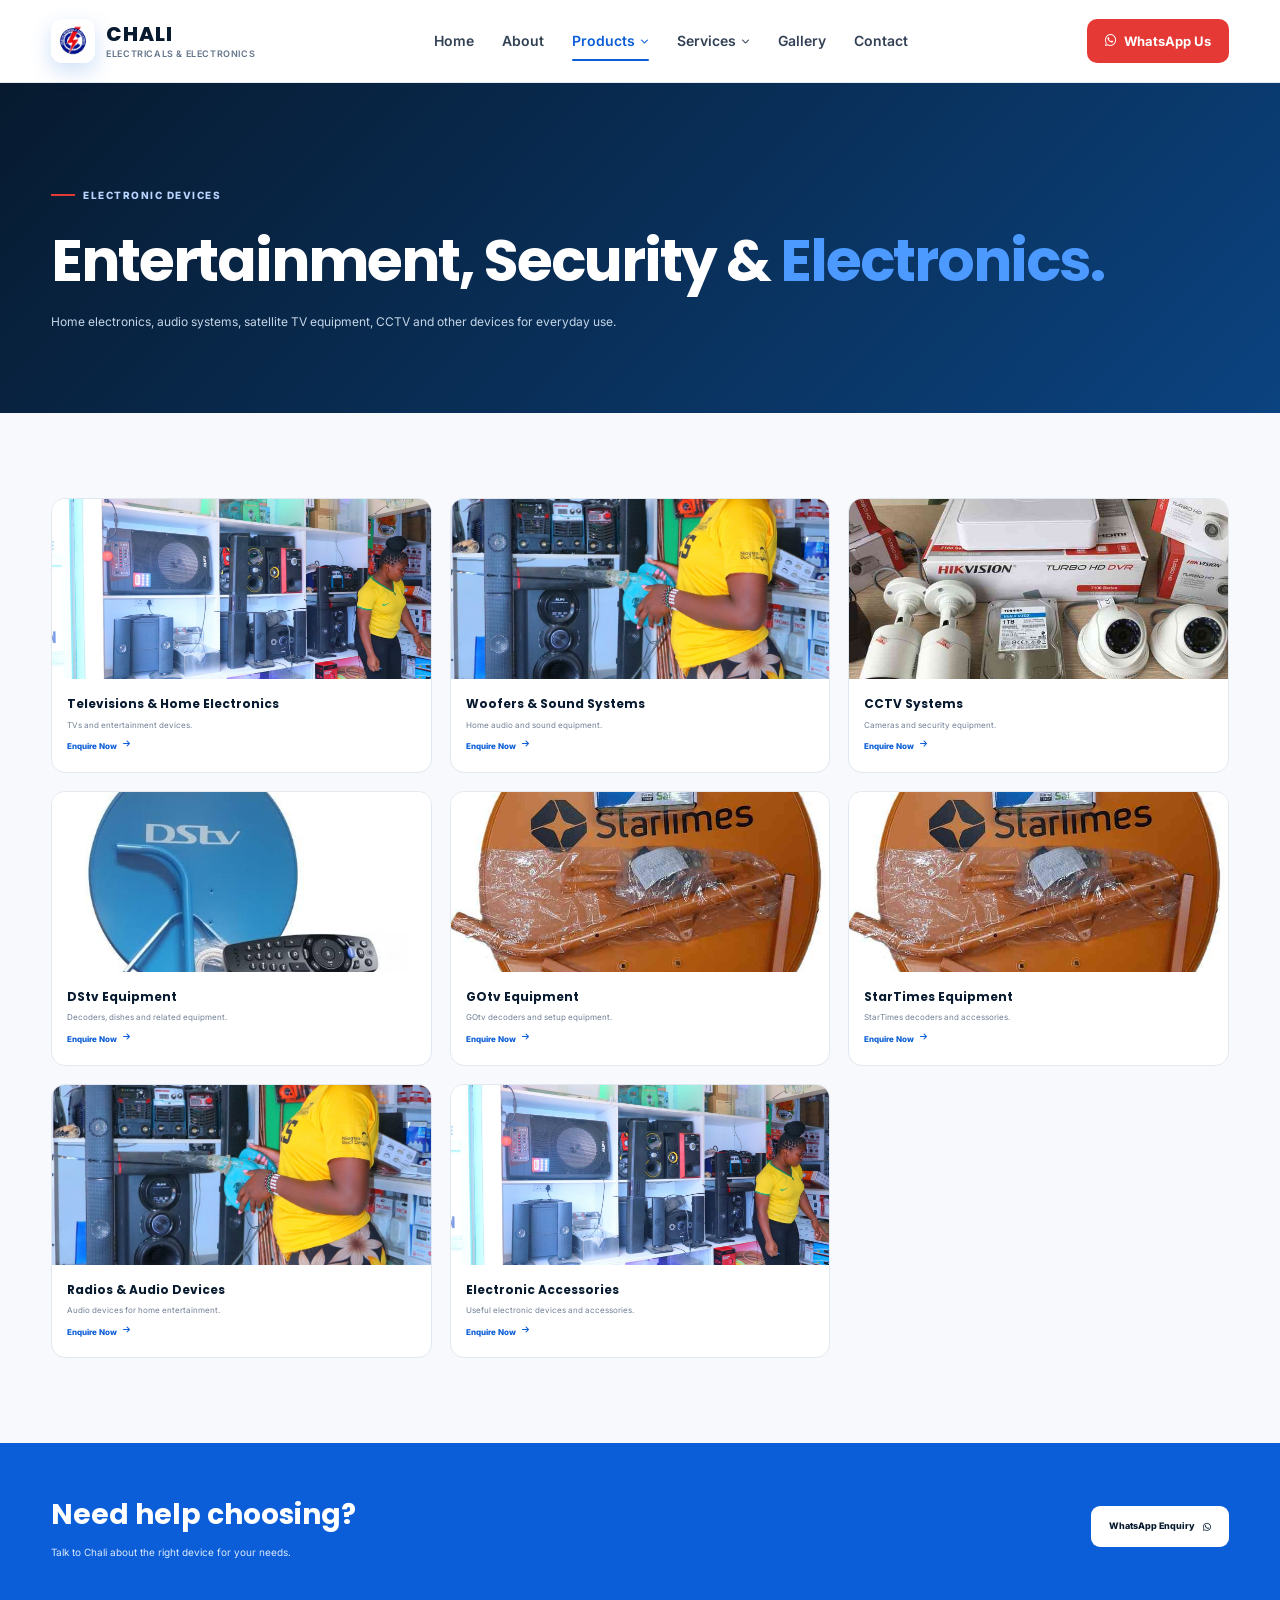
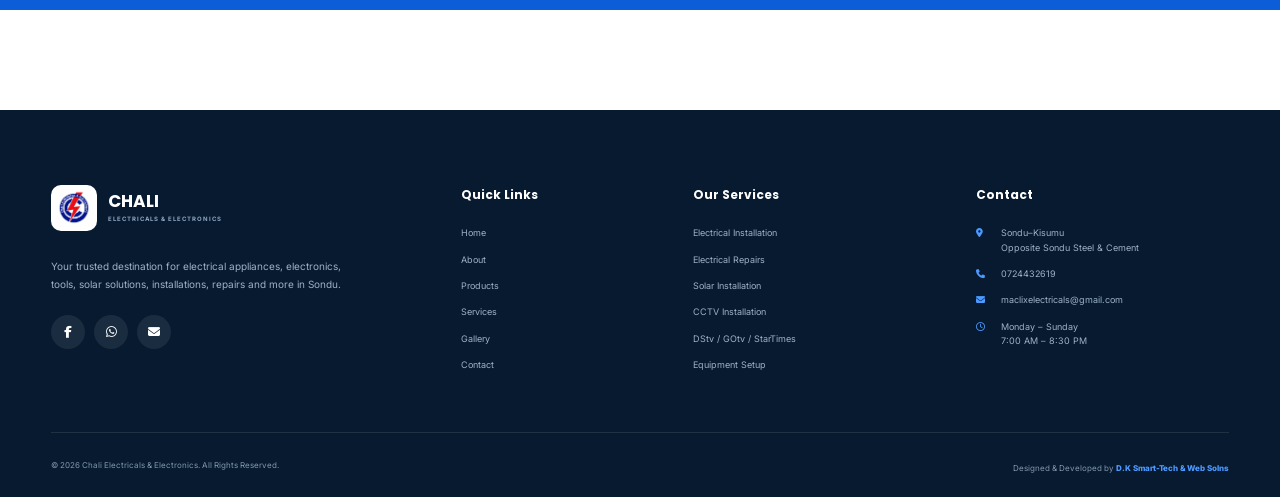
<file: Chali Electricals & Electronics/pages/electronics.html>
<!DOCTYPE html>

<html lang="en">
<head>
<meta charset="utf-8"/>
<meta content="width=device-width, initial-scale=1.0" name="viewport"/>
<title>Electronic Devices | Chali Electricals &amp; Electronics</title>
<meta content="Electronic devices, sound systems, satellite TV, CCTV and home electronics." name="description"/>
<link href="https://fonts.googleapis.com" rel="preconnect"/>
<link crossorigin="" href="https://fonts.gstatic.com" rel="preconnect"/>
<link href="https://fonts.googleapis.com/css2?family=Inter:wght@400;500;600;700;800&amp;family=Poppins:wght@500;600;700;800&amp;display=swap" rel="stylesheet"/>
<link href="https://cdnjs.cloudflare.com/ajax/libs/font-awesome/6.7.2/css/all.min.css" rel="stylesheet"/>
<link href="../css/style.css" rel="stylesheet"/>
<link href="../css/responsive.css" rel="stylesheet"/>
<style>
.page-hero{padding:95px 0 80px;background:linear-gradient(135deg,#071a2f,#0b4380);color:#fff}
.page-hero .section-label{color:#b9d4ff}
.page-hero h1{margin:12px 0 18px;font-family:"Poppins",sans-serif;font-size:clamp(38px,5vw,58px);line-height:1.08;letter-spacing:-2px}
.page-hero h1 span{color:#4c9aff}
.page-hero p{max-width:700px;color:#c5d6e8;font-size:12px;line-height:1.9}
.page-section{padding:85px 0}
.page-section.alt{background:#f7f9fc}
.page-grid{display:grid;grid-template-columns:1fr 1fr;gap:45px;align-items:center}
.page-grid.reverse .page-media{order:2}
.page-media{overflow:hidden;border-radius:20px;box-shadow:0 20px 50px rgba(7,26,47,.12)}
.page-media img{width:100%;height:390px;display:block;object-fit:cover}
.page-copy .section-label{color:#0b5ed7}
.page-copy h2{margin:10px 0 18px;font-family:"Poppins",sans-serif;font-size:34px;line-height:1.15}
.page-copy h2 span{color:#0b5ed7}
.page-copy p{color:#64748b;font-size:11px;line-height:1.9;margin-bottom:14px}
.feature-points{display:grid;grid-template-columns:1fr 1fr;gap:12px;margin-top:25px}
.feature-point{display:flex;gap:9px;align-items:flex-start;padding:14px;border:1px solid #e6ebf2;border-radius:12px;background:#fff}
.feature-point i{color:#0b5ed7;margin-top:2px}
.feature-point strong{display:block;font-size:9px}
.feature-point span{display:block;color:#718096;font-size:8px;margin-top:3px}
.service-grid{display:grid;grid-template-columns:repeat(3,1fr);gap:18px}
.service-box{padding:26px;border:1px solid #e1e8f0;border-radius:16px;background:#fff;transition:.3s}
.service-box:hover{transform:translateY(-5px);box-shadow:0 18px 40px rgba(7,26,47,.08)}
.service-icon{width:46px;height:46px;border-radius:12px;display:flex;align-items:center;justify-content:center;background:#edf5ff;color:#0b5ed7;font-size:18px;margin-bottom:16px}
.service-box h3{font-family:"Poppins",sans-serif;font-size:14px;margin-bottom:7px}
.service-box p{color:#718096;font-size:9px;line-height:1.75}
.page-cta{padding:50px 0;background:#0b5ed7;color:#fff}
.page-cta .cta-row{display:flex;align-items:center;justify-content:space-between;gap:25px}
.page-cta h2{font-family:"Poppins",sans-serif;font-size:28px}
.page-cta p{color:#dceaff;font-size:10px;margin-top:6px}
.page-cta a{display:inline-flex;align-items:center;gap:8px;padding:13px 18px;border-radius:9px;background:#fff;color:#071a2f;font-size:9px;font-weight:800}
.gallery-page-grid{display:grid;grid-template-columns:repeat(3,1fr);gap:15px}
.gallery-page-item{height:240px;overflow:hidden;border-radius:15px;position:relative;background:#102944}
.gallery-page-item img{width:100%;height:100%;object-fit:cover;transition:.5s}
.gallery-page-item:hover img{transform:scale(1.06)}
.gallery-page-item .caption{position:absolute;left:12px;right:12px;bottom:12px;padding:10px;border-radius:9px;background:rgba(7,26,47,.82);color:#fff;font-size:9px;font-weight:700}
.contact-grid{display:grid;grid-template-columns:.9fr 1.1fr;gap:30px}
.contact-card{padding:30px;border-radius:18px;background:#071a2f;color:#fff}
.contact-card h2{font-family:"Poppins",sans-serif;font-size:28px;margin-bottom:12px}
.contact-card p{color:#b9cde2;font-size:10px;line-height:1.8}
.contact-item{display:flex;gap:12px;margin-top:20px}
.contact-item i{color:#4c9aff;width:18px}
.contact-item strong{display:block;font-size:9px}
.contact-item span,.contact-item a{display:block;color:#b9cde2;font-size:9px;margin-top:3px}
.contact-actions{display:flex;flex-wrap:wrap;gap:10px;margin-top:25px}
.contact-actions a{padding:11px 14px;border-radius:8px;background:#0b5ed7;color:#fff;font-size:9px;font-weight:800}
.map-wrap{min-height:500px;border-radius:18px;overflow:hidden;border:1px solid #e1e8f0;background:#eef3f8}
.map-wrap iframe{width:100%;height:100%;min-height:500px;border:0}
.catalog-mini{display:grid;grid-template-columns:repeat(3,1fr);gap:18px}
.catalog-mini .mini-card{overflow:hidden;border:1px solid #e1e8f0;border-radius:14px;background:#fff}
.mini-card img{width:100%;height:180px;object-fit:cover;display:block}
.mini-card div{padding:15px}
.mini-card h3{font-family:"Poppins",sans-serif;font-size:12px}
.mini-card p{font-size:8px;color:#718096;margin-top:5px;line-height:1.6}
@media(max-width:800px){.page-grid,.contact-grid{grid-template-columns:1fr}.page-grid.reverse .page-media{order:0}.service-grid{grid-template-columns:1fr 1fr}.gallery-page-grid{grid-template-columns:1fr 1fr}.catalog-mini{grid-template-columns:1fr 1fr}.page-cta .cta-row{flex-direction:column;align-items:flex-start}}
@media(max-width:550px){.page-section{padding:60px 0}.feature-points,.service-grid,.gallery-page-grid,.catalog-mini{grid-template-columns:1fr}.page-media img{height:300px}.page-cta h2{font-size:23px}.contact-card{padding:22px}.map-wrap,.map-wrap iframe{min-height:380px}}
</style>
</head>
<body>
<div aria-label="Loading Chali Electricals &amp; Electronics" class="site-loader" id="siteLoader">
<div class="loader-inner">
<img alt="Chali Electricals &amp; Electronics logo" src="../images/logo.webp"/>
<div class="loader-ring"></div>
<p>CHALI ELECTRICALS &amp; ELECTRONICS</p>
<span>Loading...</span>
</div>
</div>
<header class="site-header">
<div class="container">
<nav class="navbar">
<!-- BRAND -->
<a class="brand" href="../index.html">
<div class="brand-icon"><img alt="Chali Electricals &amp; Electronics logo" src="../images/logo.webp"/></div>
<div class="brand-text">
<span>
                            CHALI
                        </span>
<small>
                            Electricals &amp; Electronics
                        </small>
</div>
</a>
<!-- DESKTOP NAVIGATION -->
<ul class="nav-links">
<li>
<a href="../index.html">
                            Home
                        </a>
</li>
<li>
<a href="about.html">
                            About
                        </a>
</li>
<!-- PRODUCTS -->
<li class="dropdown">
<a href="products.html">

                            Products

                            <i class="fa-solid fa-chevron-down"></i>
</a>
<ul class="dropdown-menu">
<li>
<a href="electrical.html">
<i class="fa-solid fa-plug"></i>

                                    Electrical Appliances

                                </a>
</li>
<li>
<a href="electronics.html">
<i class="fa-solid fa-tv"></i>

                                    Electronic Devices

                                </a>
</li>
<li>
<a href="products.html#tools">
<i class="fa-solid fa-screwdriver-wrench"></i>

                                    Power Tools

                                </a>
</li>
<li>
<a href="products.html#solar">
<i class="fa-solid fa-solar-panel"></i>

                                    Solar &amp; Backup Power

                                </a>
</li>
<li>
<a href="products.html#cctv">
<i class="fa-solid fa-video"></i>

                                    CCTV &amp; Security

                                </a>
</li>
<li>
<a href="products.html#motors">
<i class="fa-solid fa-gears"></i>

                                    Motors &amp; Pumps

                                </a>
</li>
</ul>
</li>
<!-- SERVICES -->
<li class="dropdown">
<a href="services.html">

                            Services

                            <i class="fa-solid fa-chevron-down"></i>
</a>
<ul class="dropdown-menu">
<li>
<a href="services.html#electrical-installation">
<i class="fa-solid fa-bolt"></i>

                                    Electrical Installation

                                </a>
</li>
<li>
<a href="services.html#solar-installation">
<i class="fa-solid fa-sun"></i>

                                    Solar Installation

                                </a>
</li>
<li>
<a href="services.html#cctv-installation">
<i class="fa-solid fa-camera"></i>

                                    CCTV Installation

                                </a>
</li>
<li>
<a href="services.html#satellite">
<i class="fa-solid fa-satellite-dish"></i>

                                    DStv / GOtv / StarTimes

                                </a>
</li>
<li>
<a href="services.html#repairs">
<i class="fa-solid fa-screwdriver-wrench"></i>

                                    Repairs

                                </a>
</li>
</ul>
</li>
<li>
<a href="gallery.html">
                            Gallery
                        </a>
</li>
<li>
<a href="contact.html">
                            Contact
                        </a>
</li>
</ul>
<!-- NAVIGATION CTA -->
<a class="nav-cta" href="https://wa.me/254724432619" rel="noopener" target="_blank">
<i class="fa-brands fa-whatsapp" aria-hidden="true"></i>
                    <span>WhatsApp Us</span></a>
<!-- MOBILE MENU BUTTON -->
<button aria-label="Open navigation menu" class="menu-toggle" type="button">
<i class="fa-solid fa-bars"></i>
</button>
</nav>
</div>
</header>
<main>
<section class="page-hero"><div class="container"><div class="section-label"><span></span> ELECTRONIC DEVICES</div><h1>Entertainment, Security &amp; <span>Electronics.</span></h1><p>Home electronics, audio systems, satellite TV equipment, CCTV and other devices for everyday use.</p></div></section>
<section class="page-section alt"><div class="container"><div class="catalog-mini"><article class="mini-card"><img alt="Televisions &amp; Home Electronics" loading="lazy" src="../images/electronics.webp"/><div><h3>Televisions &amp; Home Electronics</h3><p>TVs and entertainment devices.</p><a href="contact.html" style="display:inline-flex;margin-top:9px;color:#0b5ed7;font-size:8px;font-weight:800">Enquire Now <i class="fa-solid fa-arrow-right" style="margin-left:6px"></i></a></div></article>
<article class="mini-card"><img alt="Woofers &amp; Sound Systems" loading="lazy" src="../images/sound.webp"/><div><h3>Woofers &amp; Sound Systems</h3><p>Home audio and sound equipment.</p><a href="contact.html" style="display:inline-flex;margin-top:9px;color:#0b5ed7;font-size:8px;font-weight:800">Enquire Now <i class="fa-solid fa-arrow-right" style="margin-left:6px"></i></a></div></article>
<article class="mini-card"><img alt="CCTV Systems" loading="lazy" src="../images/cctv-equipment.webp"/><div><h3>CCTV Systems</h3><p>Cameras and security equipment.</p><a href="contact.html" style="display:inline-flex;margin-top:9px;color:#0b5ed7;font-size:8px;font-weight:800">Enquire Now <i class="fa-solid fa-arrow-right" style="margin-left:6px"></i></a></div></article>
<article class="mini-card"><img alt="DStv Equipment" loading="lazy" src="../images/dstv.webp"/><div><h3>DStv Equipment</h3><p>Decoders, dishes and related equipment.</p><a href="contact.html" style="display:inline-flex;margin-top:9px;color:#0b5ed7;font-size:8px;font-weight:800">Enquire Now <i class="fa-solid fa-arrow-right" style="margin-left:6px"></i></a></div></article>
<article class="mini-card"><img alt="GOtv Equipment" loading="lazy" src="../images/satellite.webp"/><div><h3>GOtv Equipment</h3><p>GOtv decoders and setup equipment.</p><a href="contact.html" style="display:inline-flex;margin-top:9px;color:#0b5ed7;font-size:8px;font-weight:800">Enquire Now <i class="fa-solid fa-arrow-right" style="margin-left:6px"></i></a></div></article>
<article class="mini-card"><img alt="StarTimes Equipment" loading="lazy" src="../images/satellite.webp"/><div><h3>StarTimes Equipment</h3><p>StarTimes decoders and accessories.</p><a href="contact.html" style="display:inline-flex;margin-top:9px;color:#0b5ed7;font-size:8px;font-weight:800">Enquire Now <i class="fa-solid fa-arrow-right" style="margin-left:6px"></i></a></div></article>
<article class="mini-card"><img alt="Radios &amp; Audio Devices" loading="lazy" src="../images/sound.webp"/><div><h3>Radios &amp; Audio Devices</h3><p>Audio devices for home entertainment.</p><a href="contact.html" style="display:inline-flex;margin-top:9px;color:#0b5ed7;font-size:8px;font-weight:800">Enquire Now <i class="fa-solid fa-arrow-right" style="margin-left:6px"></i></a></div></article>
<article class="mini-card"><img alt="Electronic Accessories" loading="lazy" src="../images/electronics.webp"/><div><h3>Electronic Accessories</h3><p>Useful electronic devices and accessories.</p><a href="contact.html" style="display:inline-flex;margin-top:9px;color:#0b5ed7;font-size:8px;font-weight:800">Enquire Now <i class="fa-solid fa-arrow-right" style="margin-left:6px"></i></a></div></article></div></div></section>
<section class="page-cta"><div class="container"><div class="cta-row"><div><h2>Need help choosing?</h2><p>Talk to Chali about the right device for your needs.</p></div><a href="https://wa.me/254724432619" rel="noopener" target="_blank">WhatsApp Enquiry <i class="fa-brands fa-whatsapp"></i></a></div></div></section>
</main>
<footer class="site-footer">
<div class="container">
<div class="footer-main">
<!-- BRAND -->
<div class="footer-brand">
<a class="footer-logo" href="../index.html">
<div class="footer-logo-icon"><img alt="Chali Electricals &amp; Electronics logo" src="../images/logo.webp"/></div>
<div>
<strong>CHALI</strong>
<span>ELECTRICALS &amp; ELECTRONICS</span>
</div>
</a>
<p>
                    Your trusted destination for electrical appliances,
                    electronics, tools, solar solutions, installations,
                    repairs and more in Sondu.
                </p>
<div class="footer-socials">
<a aria-label="Facebook" href="https://www.facebook.com/share/1C5ZT6iThK/">
<i class="fa-brands fa-facebook-f"></i>
</a>
<a aria-label="WhatsApp" href="https://wa.me/254724432619" rel="noopener" target="_blank">
<i class="fa-brands fa-whatsapp"></i>
</a>
<a aria-label="Email" href="mailto:maclixelectricals@gmail.com">
<i class="fa-solid fa-envelope"></i>
</a>
</div>
</div>
<!-- QUICK LINKS -->
<div class="footer-column">
<h3>Quick Links</h3>
<a href="../index.html">Home</a>
<a href="../index.html#about">About</a>
<a href="products.html">Products</a>
<a href="../index.html#services">Services</a>
<a href="../index.html#gallery">Gallery</a>
<a href="contact.html">Contact</a>
</div>
<!-- SERVICES -->
<div class="footer-column">
<h3>Our Services</h3>
<a href="../index.html#services">
                    Electrical Installation
                </a>
<a href="../index.html#services">
                    Electrical Repairs
                </a>
<a href="../index.html#services">
                    Solar Installation
                </a>
<a href="../index.html#services">
                    CCTV Installation
                </a>
<a href="../index.html#services">
                    DStv / GOtv / StarTimes
                </a>
<a href="../index.html#services">
                    Equipment Setup
                </a>
</div>
<!-- CONTACT -->
<div class="footer-column footer-contact">
<h3>Contact</h3>
<p>
<i class="fa-solid fa-location-dot"></i>
<span>
                        Sondu–Kisumu<br/>
                        Opposite Sondu Steel &amp; Cement
                    </span>
</p>
<p>
<i class="fa-solid fa-phone"></i>
<span>
                        0724432619
                    </span>
</p>
<p>
<i class="fa-solid fa-envelope"></i>
<span>
                        maclixelectricals@gmail.com
                    </span>
</p>
<p>
<i class="fa-regular fa-clock"></i>
<span>
                        Monday – Sunday<br/>
                        7:00 AM – 8:30 PM
                    </span>
</p>
</div>
</div>
<!-- FOOTER BOTTOM -->
<div class="footer-bottom">
<p>
                © 2026 Chali Electricals &amp; Electronics.
                All Rights Reserved.
            </p>
<p>
                Designed &amp; Developed by
                <a href="https://kismart-web.github.io/portfolio-project/" rel="noopener" target="_blank">
                    D.K Smart-Tech &amp; Web Solns
                </a>
</p>
</div>
</div>
<!-- BACK TO TOP -->
<a aria-label="Back to top" class="back-to-top" href="#">
<i class="fa-solid fa-arrow-up"></i>
</a>
</footer>
<script src="../js/script.js"></script>
</body>
</html>
</file>
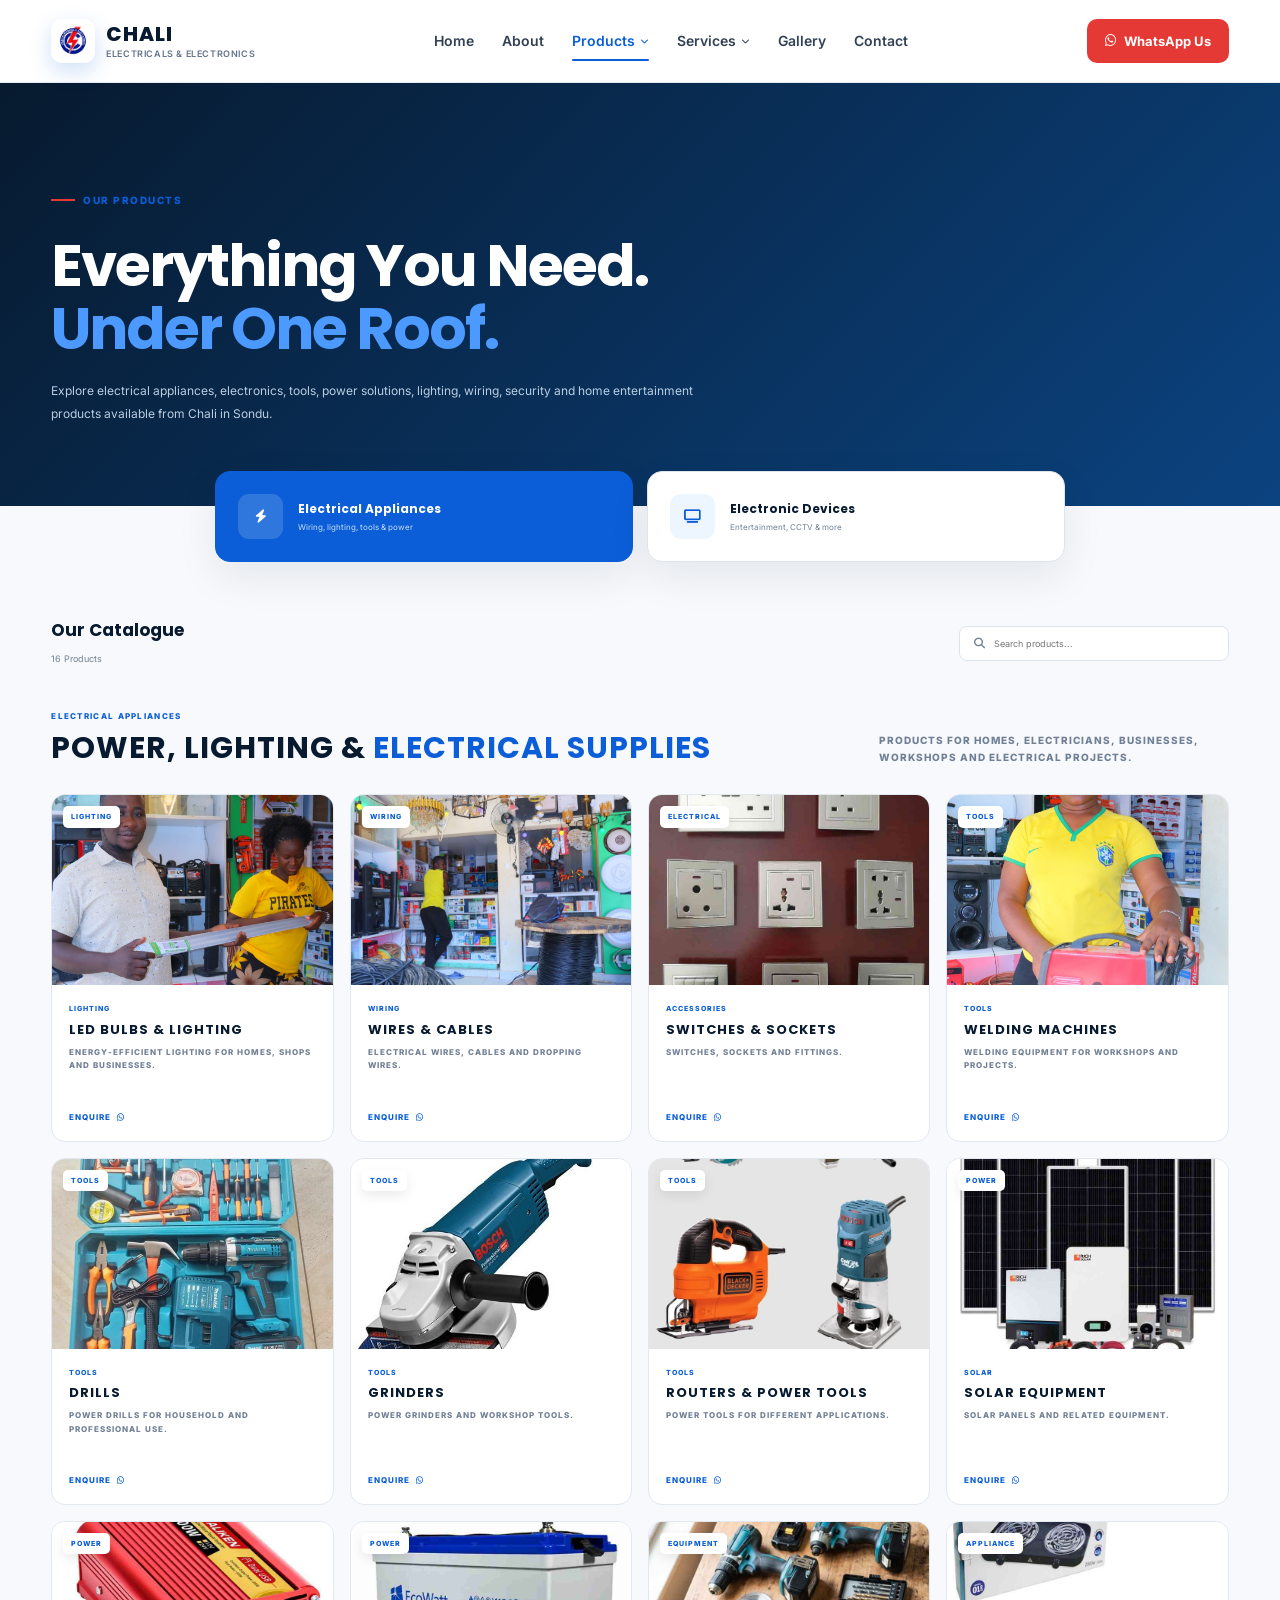
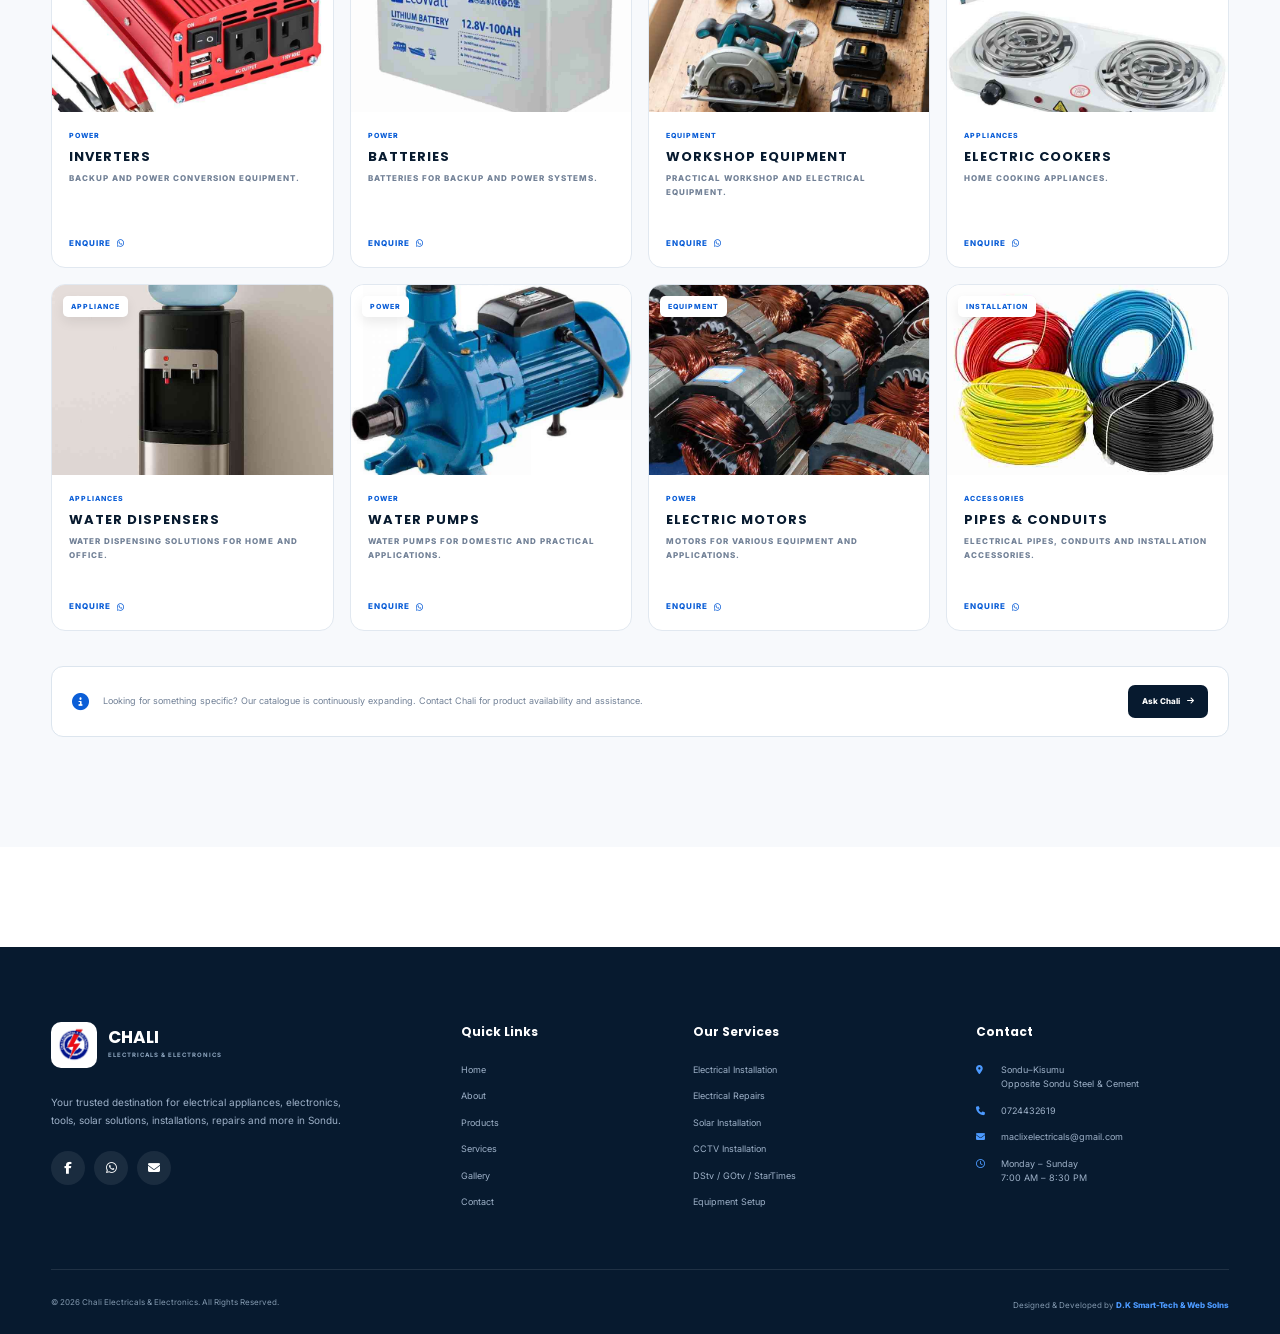
<file: Chali Electricals & Electronics/pages/products.html>
<!DOCTYPE html>

<html lang="en">
<head>
<meta charset="utf-8"/>
<meta content="width=device-width, initial-scale=1.0" name="viewport"/>
<title>Products | Chali Electricals &amp; Electronics</title>
<meta content="Browse electrical appliances and electronic devices from Chali Electricals &amp; Electronics in Sondu." name="description"/>
<link href="https://fonts.googleapis.com" rel="preconnect"/>
<link crossorigin="" href="https://fonts.gstatic.com" rel="preconnect"/>
<link href="https://fonts.googleapis.com/css2?family=Inter:wght@400;500;600;700;800&amp;family=Poppins:wght@500;600;700;800&amp;display=swap" rel="stylesheet"/>
<link href="https://cdnjs.cloudflare.com/ajax/libs/font-awesome/6.7.2/css/all.min.css" rel="stylesheet"/>
<link href="../css/style.css" rel="stylesheet"/>
<link href="../css/responsive.css" rel="stylesheet"/>
<style>
.page-hero{padding:95px 0 80px;background:linear-gradient(135deg,#071a2f,#0b4380);color:#fff}
.page-hero .section-label{color:#b9d4ff}
.page-hero h1{margin:12px 0 18px;font-family:"Poppins",sans-serif;font-size:clamp(38px,5vw,58px);line-height:1.08;letter-spacing:-2px}
.page-hero h1 span{color:#4c9aff}
.page-hero p{max-width:700px;color:#c5d6e8;font-size:12px;line-height:1.9}
.page-section{padding:85px 0}
.page-section.alt{background:#f7f9fc}
.page-grid{display:grid;grid-template-columns:1fr 1fr;gap:45px;align-items:center}
.page-grid.reverse .page-media{order:2}
.page-media{overflow:hidden;border-radius:20px;box-shadow:0 20px 50px rgba(7,26,47,.12)}
.page-media img{width:100%;height:390px;display:block;object-fit:cover}
.page-copy .section-label{color:#0b5ed7}
.page-copy h2{margin:10px 0 18px;font-family:"Poppins",sans-serif;font-size:34px;line-height:1.15}
.page-copy h2 span{color:#0b5ed7}
.page-copy p{color:#64748b;font-size:11px;line-height:1.9;margin-bottom:14px}
.feature-points{display:grid;grid-template-columns:1fr 1fr;gap:12px;margin-top:25px}
.feature-point{display:flex;gap:9px;align-items:flex-start;padding:14px;border:1px solid #e6ebf2;border-radius:12px;background:#fff}
.feature-point i{color:#0b5ed7;margin-top:2px}
.feature-point strong{display:block;font-size:9px}
.feature-point span{display:block;color:#718096;font-size:8px;margin-top:3px}
.service-grid{display:grid;grid-template-columns:repeat(3,1fr);gap:18px}
.service-box{padding:26px;border:1px solid #e1e8f0;border-radius:16px;background:#fff;transition:.3s}
.service-box:hover{transform:translateY(-5px);box-shadow:0 18px 40px rgba(7,26,47,.08)}
.service-icon{width:46px;height:46px;border-radius:12px;display:flex;align-items:center;justify-content:center;background:#edf5ff;color:#0b5ed7;font-size:18px;margin-bottom:16px}
.service-box h3{font-family:"Poppins",sans-serif;font-size:14px;margin-bottom:7px}
.service-box p{color:#718096;font-size:9px;line-height:1.75}
.page-cta{padding:50px 0;background:#0b5ed7;color:#fff}
.page-cta .cta-row{display:flex;align-items:center;justify-content:space-between;gap:25px}
.page-cta h2{font-family:"Poppins",sans-serif;font-size:28px}
.page-cta p{color:#dceaff;font-size:10px;margin-top:6px}
.page-cta a{display:inline-flex;align-items:center;gap:8px;padding:13px 18px;border-radius:9px;background:#fff;color:#071a2f;font-size:9px;font-weight:800}
.gallery-page-grid{display:grid;grid-template-columns:repeat(3,1fr);gap:15px}
.gallery-page-item{height:240px;overflow:hidden;border-radius:15px;position:relative;background:#102944}
.gallery-page-item img{width:100%;height:100%;object-fit:cover;transition:.5s}
.gallery-page-item:hover img{transform:scale(1.06)}
.gallery-page-item .caption{position:absolute;left:12px;right:12px;bottom:12px;padding:10px;border-radius:9px;background:rgba(7,26,47,.82);color:#fff;font-size:9px;font-weight:700}
.contact-grid{display:grid;grid-template-columns:.9fr 1.1fr;gap:30px}
.contact-card{padding:30px;border-radius:18px;background:#071a2f;color:#fff}
.contact-card h2{font-family:"Poppins",sans-serif;font-size:28px;margin-bottom:12px}
.contact-card p{color:#b9cde2;font-size:10px;line-height:1.8}
.contact-item{display:flex;gap:12px;margin-top:20px}
.contact-item i{color:#4c9aff;width:18px}
.contact-item strong{display:block;font-size:9px}
.contact-item span,.contact-item a{display:block;color:#b9cde2;font-size:9px;margin-top:3px}
.contact-actions{display:flex;flex-wrap:wrap;gap:10px;margin-top:25px}
.contact-actions a{padding:11px 14px;border-radius:8px;background:#0b5ed7;color:#fff;font-size:9px;font-weight:800}
.map-wrap{min-height:500px;border-radius:18px;overflow:hidden;border:1px solid #e1e8f0;background:#eef3f8}
.map-wrap iframe{width:100%;height:100%;min-height:500px;border:0}
.catalog-mini{display:grid;grid-template-columns:repeat(3,1fr);gap:18px}
.catalog-mini .mini-card{overflow:hidden;border:1px solid #e1e8f0;border-radius:14px;background:#fff}
.mini-card img{width:100%;height:180px;object-fit:cover;display:block}
.mini-card div{padding:15px}
.mini-card h3{font-family:"Poppins",sans-serif;font-size:12px}
.mini-card p{font-size:8px;color:#718096;margin-top:5px;line-height:1.6}
@media(max-width:800px){.page-grid,.contact-grid{grid-template-columns:1fr}.page-grid.reverse .page-media{order:0}.service-grid{grid-template-columns:1fr 1fr}.gallery-page-grid{grid-template-columns:1fr 1fr}.catalog-mini{grid-template-columns:1fr 1fr}.page-cta .cta-row{flex-direction:column;align-items:flex-start}}
@media(max-width:550px){.page-section{padding:60px 0}.feature-points,.service-grid,.gallery-page-grid,.catalog-mini{grid-template-columns:1fr}.page-media img{height:300px}.page-cta h2{font-size:23px}.contact-card{padding:22px}.map-wrap,.map-wrap iframe{min-height:380px}}
</style>
<link href="../css/products.css" rel="stylesheet"/>
</head>
<body>
<div aria-label="Loading Chali Electricals &amp; Electronics" class="site-loader" id="siteLoader">
<div class="loader-inner">
<img alt="Chali Electricals &amp; Electronics logo" src="../images/logo.webp"/>
<div class="loader-ring"></div>
<p>CHALI ELECTRICALS &amp; ELECTRONICS</p>
<span>Loading...</span>
</div>
</div>
<header class="site-header">
<div class="container">
<nav class="navbar">
<!-- BRAND -->
<a class="brand" href="../index.html">
<div class="brand-icon"><img alt="Chali Electricals &amp; Electronics logo" src="../images/logo.webp"/></div>
<div class="brand-text">
<span>
                            CHALI
                        </span>
<small>
                            Electricals &amp; Electronics
                        </small>
</div>
</a>
<!-- DESKTOP NAVIGATION -->
<ul class="nav-links">
<li>
<a href="../index.html">
                            Home
                        </a>
</li>
<li>
<a href="about.html">
                            About
                        </a>
</li>
<!-- PRODUCTS -->
<li class="dropdown">
<a href="products.html">

                            Products

                            <i class="fa-solid fa-chevron-down"></i>
</a>
<ul class="dropdown-menu">
<li>
<a href="electrical.html">
<i class="fa-solid fa-plug"></i>

                                    Electrical Appliances

                                </a>
</li>
<li>
<a href="electronics.html">
<i class="fa-solid fa-tv"></i>

                                    Electronic Devices

                                </a>
</li>
<li>
<a href="products.html#tools">
<i class="fa-solid fa-screwdriver-wrench"></i>

                                    Power Tools

                                </a>
</li>
<li>
<a href="products.html#solar">
<i class="fa-solid fa-solar-panel"></i>

                                    Solar &amp; Backup Power

                                </a>
</li>
<li>
<a href="products.html#cctv">
<i class="fa-solid fa-video"></i>

                                    CCTV &amp; Security

                                </a>
</li>
<li>
<a href="products.html#motors">
<i class="fa-solid fa-gears"></i>

                                    Motors &amp; Pumps

                                </a>
</li>
</ul>
</li>
<!-- SERVICES -->
<li class="dropdown">
<a href="services.html">

                            Services

                            <i class="fa-solid fa-chevron-down"></i>
</a>
<ul class="dropdown-menu">
<li>
<a href="services.html#electrical-installation">
<i class="fa-solid fa-bolt"></i>

                                    Electrical Installation

                                </a>
</li>
<li>
<a href="services.html#solar-installation">
<i class="fa-solid fa-sun"></i>

                                    Solar Installation

                                </a>
</li>
<li>
<a href="services.html#cctv-installation">
<i class="fa-solid fa-camera"></i>

                                    CCTV Installation

                                </a>
</li>
<li>
<a href="services.html#satellite">
<i class="fa-solid fa-satellite-dish"></i>

                                    DStv / GOtv / StarTimes

                                </a>
</li>
<li>
<a href="services.html#repairs">
<i class="fa-solid fa-screwdriver-wrench"></i>

                                    Repairs

                                </a>
</li>
</ul>
</li>
<li>
<a href="gallery.html">
                            Gallery
                        </a>
</li>
<li>
<a href="contact.html">
                            Contact
                        </a>
</li>
</ul>
<!-- NAVIGATION CTA -->
<a class="nav-cta" href="https://wa.me/254724432619" rel="noopener" target="_blank">
<i class="fa-brands fa-whatsapp" aria-hidden="true"></i>
                    <span>WhatsApp Us</span></a>
<!-- MOBILE MENU BUTTON -->
<button aria-label="Open navigation menu" class="menu-toggle" type="button">
<i class="fa-solid fa-bars"></i>
</button>
</nav>
</div>
</header>
<main>
<section class="products-hero"><div class="container"><div class="products-hero-content">
<div class="section-label"><span></span> OUR PRODUCTS</div>
<h1>Everything You Need.<br/><span>Under One Roof.</span></h1>
<p>Explore electrical appliances, electronics, tools, power solutions, lighting, wiring, security and home entertainment products available from Chali in Sondu.</p>
</div></div></section>
<section class="products-section"><div class="container">
<div class="product-switcher">
<button class="product-tab active" data-category="electrical"><i class="fa-solid fa-bolt"></i><span><strong>Electrical Appliances</strong><small>Wiring, lighting, tools &amp; power</small></span></button>
<button class="product-tab" data-category="electronics"><i class="fa-solid fa-tv"></i><span><strong>Electronic Devices</strong><small>Entertainment, CCTV &amp; more</small></span></button>
</div>
<div class="product-toolbar"><div class="product-count"><strong>Our Catalogue</strong><span id="productCount">16 Products</span></div><div class="product-search"><i class="fa-solid fa-magnifying-glass"></i><input autocomplete="off" id="productSearch" placeholder="Search products..." type="search"/></div></div>
<div class="product-category active" id="electricalProducts">
<div class="category-heading"><div><span>ELECTRICAL APPLIANCES</span><h2>Power, Lighting &amp; <strong>Electrical Supplies</strong></h2></div><p>Products for homes, electricians, businesses, workshops and electrical projects.</p></div>
<div class="products-grid"><article class="product-card" data-name="led bulbs &amp; lighting lighting">
<div class="product-image"><img alt="LED Bulbs &amp; Lighting" loading="lazy" src="../images/lights.webp"/><span class="product-badge">Lighting</span></div>
<div class="product-info"><small>Lighting</small><h3>LED Bulbs &amp; Lighting</h3><p>Energy-efficient lighting for homes, shops and businesses.</p><a class="product-enquire" href="https://wa.me/254724432619?text=Hello%20Chali%2C%20I%20would%20like%20to%20enquire%20about%20LED%20Bulbs%20&amp;%20Lighting." rel="noopener" target="_blank">Enquire <i class="fa-brands fa-whatsapp"></i></a></div>
</article>
<article class="product-card" data-name="wires &amp; cables wiring">
<div class="product-image"><img alt="Wires &amp; Cables" loading="lazy" src="../images/wires.webp"/><span class="product-badge">Wiring</span></div>
<div class="product-info"><small>Wiring</small><h3>Wires &amp; Cables</h3><p>Electrical wires, cables and dropping wires.</p><a class="product-enquire" href="https://wa.me/254724432619?text=Hello%20Chali%2C%20I%20would%20like%20to%20enquire%20about%20Wires%20&amp;%20Cables." rel="noopener" target="_blank">Enquire <i class="fa-brands fa-whatsapp"></i></a></div>
</article>
<article class="product-card" data-name="switches &amp; sockets accessories">
<div class="product-image"><img alt="Switches &amp; Sockets" loading="lazy" src="../images/sockets &amp; switches.webp"/><span class="product-badge">Electrical</span></div>
<div class="product-info"><small>Accessories</small><h3>Switches &amp; Sockets</h3><p>Switches, sockets and fittings.</p><a class="product-enquire" href="https://wa.me/254724432619?text=Hello%20Chali%2C%20I%20would%20like%20to%20enquire%20about%20Switches%20&amp;%20Sockets." rel="noopener" target="_blank">Enquire <i class="fa-brands fa-whatsapp"></i></a></div>
</article>
<article class="product-card" data-name="welding machines tools">
<div class="product-image"><img alt="Welding Machines" loading="lazy" src="../images/welding-machine.webp"/><span class="product-badge">Tools</span></div>
<div class="product-info"><small>Tools</small><h3>Welding Machines</h3><p>Welding equipment for workshops and projects.</p><a class="product-enquire" href="https://wa.me/254724432619?text=Hello%20Chali%2C%20I%20would%20like%20to%20enquire%20about%20Welding%20Machines." rel="noopener" target="_blank">Enquire <i class="fa-brands fa-whatsapp"></i></a></div>
</article>
<article class="product-card" data-name="drills tools">
<div class="product-image"><img alt="Drills" loading="lazy" src="../images/drill.webp"/><span class="product-badge">Tools</span></div>
<div class="product-info"><small>Tools</small><h3>Drills</h3><p>Power drills for household and professional use.</p><a class="product-enquire" href="https://wa.me/254724432619?text=Hello%20Chali%2C%20I%20would%20like%20to%20enquire%20about%20Drills." rel="noopener" target="_blank">Enquire <i class="fa-brands fa-whatsapp"></i></a></div>
</article>
<article class="product-card" data-name="grinders tools">
<div class="product-image"><img alt="Grinders" loading="lazy" src="../images/angle-grinder.webp"/><span class="product-badge">Tools</span></div>
<div class="product-info"><small>Tools</small><h3>Grinders</h3><p>Power grinders and workshop tools.</p><a class="product-enquire" href="https://wa.me/254724432619?text=Hello%20Chali%2C%20I%20would%20like%20to%20enquire%20about%20Grinders." rel="noopener" target="_blank">Enquire <i class="fa-brands fa-whatsapp"></i></a></div>
</article>
<article class="product-card" data-name="routers &amp; power tools tools">
<div class="product-image"><img alt="Routers &amp; Power Tools" loading="lazy" src="../images/router &amp; other tools.webp"/><span class="product-badge">Tools</span></div>
<div class="product-info"><small>Tools</small><h3>Routers &amp; Power Tools</h3><p>Power tools for different applications.</p><a class="product-enquire" href="https://wa.me/254724432619?text=Hello%20Chali%2C%20I%20would%20like%20to%20enquire%20about%20Routers%20&amp;%20Power%20Tools." rel="noopener" target="_blank">Enquire <i class="fa-brands fa-whatsapp"></i></a></div>
</article>
<article class="product-card" data-name="solar equipment solar">
<div class="product-image"><img alt="Solar Equipment" loading="lazy" src="../images/solar-equipment.webp"/><span class="product-badge">Power</span></div>
<div class="product-info"><small>Solar</small><h3>Solar Equipment</h3><p>Solar panels and related equipment.</p><a class="product-enquire" href="https://wa.me/254724432619?text=Hello%20Chali%2C%20I%20would%20like%20to%20enquire%20about%20Solar%20Equipment." rel="noopener" target="_blank">Enquire <i class="fa-brands fa-whatsapp"></i></a></div>
</article>
<article class="product-card" data-name="inverters power">
<div class="product-image"><img alt="Inverters" loading="lazy" src="../images/inverter.webp"/><span class="product-badge">Power</span></div>
<div class="product-info"><small>Power</small><h3>Inverters</h3><p>Backup and power conversion equipment.</p><a class="product-enquire" href="https://wa.me/254724432619?text=Hello%20Chali%2C%20I%20would%20like%20to%20enquire%20about%20Inverters." rel="noopener" target="_blank">Enquire <i class="fa-brands fa-whatsapp"></i></a></div>
</article>
<article class="product-card" data-name="batteries power">
<div class="product-image"><img alt="Batteries" loading="lazy" src="../images/battery.webp"/><span class="product-badge">Power</span></div>
<div class="product-info"><small>Power</small><h3>Batteries</h3><p>Batteries for backup and power systems.</p><a class="product-enquire" href="https://wa.me/254724432619?text=Hello%20Chali%2C%20I%20would%20like%20to%20enquire%20about%20Batteries." rel="noopener" target="_blank">Enquire <i class="fa-brands fa-whatsapp"></i></a></div>
</article>
<article class="product-card" data-name="workshop equipment equipment">
<div class="product-image"><img alt="Workshop Equipment" loading="lazy" src="../images/tools.webp"/><span class="product-badge">Equipment</span></div>
<div class="product-info"><small>Equipment</small><h3>Workshop Equipment</h3><p>Practical workshop and electrical equipment.</p><a class="product-enquire" href="https://wa.me/254724432619?text=Hello%20Chali%2C%20I%20would%20like%20to%20enquire%20about%20Workshop%20Equipment." rel="noopener" target="_blank">Enquire <i class="fa-brands fa-whatsapp"></i></a></div>
</article>
<article class="product-card" data-name="electric cookers appliances">
<div class="product-image"><img alt="Electric Cookers" loading="lazy" src="../images/electric-cooker.webp"/><span class="product-badge">Appliance</span></div>
<div class="product-info"><small>Appliances</small><h3>Electric Cookers</h3><p>Home cooking appliances.</p><a class="product-enquire" href="https://wa.me/254724432619?text=Hello%20Chali%2C%20I%20would%20like%20to%20enquire%20about%20Electric%20Cookers." rel="noopener" target="_blank">Enquire <i class="fa-brands fa-whatsapp"></i></a></div>
</article>
<article class="product-card" data-name="water dispensers appliances">
<div class="product-image"><img alt="Water Dispensers" loading="lazy" src="../images/water-dispenser.webp"/><span class="product-badge">Appliance</span></div>
<div class="product-info"><small>Appliances</small><h3>Water Dispensers</h3><p>Water dispensing solutions for home and office.</p><a class="product-enquire" href="https://wa.me/254724432619?text=Hello%20Chali%2C%20I%20would%20like%20to%20enquire%20about%20Water%20Dispensers." rel="noopener" target="_blank">Enquire <i class="fa-brands fa-whatsapp"></i></a></div>
</article>
<article class="product-card" data-name="water pumps power">
<div class="product-image"><img alt="Water Pumps" loading="lazy" src="../images/water-pump.webp"/><span class="product-badge">Power</span></div>
<div class="product-info"><small>Power</small><h3>Water Pumps</h3><p>Water pumps for domestic and practical applications.</p><a class="product-enquire" href="https://wa.me/254724432619?text=Hello%20Chali%2C%20I%20would%20like%20to%20enquire%20about%20Water%20Pumps." rel="noopener" target="_blank">Enquire <i class="fa-brands fa-whatsapp"></i></a></div>
</article>
<article class="product-card" data-name="electric motors power">
<div class="product-image"><img alt="Electric Motors" loading="lazy" src="../images/motors.webp"/><span class="product-badge">Equipment</span></div>
<div class="product-info"><small>Power</small><h3>Electric Motors</h3><p>Motors for various equipment and applications.</p><a class="product-enquire" href="https://wa.me/254724432619?text=Hello%20Chali%2C%20I%20would%20like%20to%20enquire%20about%20Electric%20Motors." rel="noopener" target="_blank">Enquire <i class="fa-brands fa-whatsapp"></i></a></div>
</article>
<article class="product-card" data-name="pipes &amp; conduits accessories">
<div class="product-image"><img alt="Pipes &amp; Conduits" loading="lazy" src="../images/cables.webp"/><span class="product-badge">Installation</span></div>
<div class="product-info"><small>Accessories</small><h3>Pipes &amp; Conduits</h3><p>Electrical pipes, conduits and installation accessories.</p><a class="product-enquire" href="https://wa.me/254724432619?text=Hello%20Chali%2C%20I%20would%20like%20to%20enquire%20about%20Pipes%20&amp;%20Conduits." rel="noopener" target="_blank">Enquire <i class="fa-brands fa-whatsapp"></i></a></div>
</article></div></div>
<div class="product-category" id="electronicsProducts">
<div class="category-heading"><div><span>ELECTRONIC DEVICES</span><h2>Entertainment, Security &amp; <strong>Electronics</strong></h2></div><p>Electronics for entertainment, communication, security and everyday home use.</p></div>
<div class="products-grid"><article class="product-card" data-name="woofers &amp; sound systems audio">
<div class="product-image"><img alt="Woofers &amp; Sound Systems" loading="lazy" src="../images/sound.webp"/><span class="product-badge">Audio</span></div>
<div class="product-info"><small>Audio</small><h3>Woofers &amp; Sound Systems</h3><p>Home audio equipment and sound systems.</p><a class="product-enquire" href="https://wa.me/254724432619?text=Hello%20Chali%2C%20I%20would%20like%20to%20enquire%20about%20Woofers%20&amp;%20Sound%20Systems." rel="noopener" target="_blank">Enquire <i class="fa-brands fa-whatsapp"></i></a></div>
</article>
<article class="product-card" data-name="televisions entertainment">
<div class="product-image"><img alt="Televisions" loading="lazy" src="../images/electronics.webp"/><span class="product-badge">TV</span></div>
<div class="product-info"><small>Entertainment</small><h3>Televisions</h3><p>TVs and home entertainment devices.</p><a class="product-enquire" href="https://wa.me/254724432619?text=Hello%20Chali%2C%20I%20would%20like%20to%20enquire%20about%20Televisions." rel="noopener" target="_blank">Enquire <i class="fa-brands fa-whatsapp"></i></a></div>
</article>
<article class="product-card" data-name="dstv decoders &amp; dishes satellite tv">
<div class="product-image"><img alt="DStv Decoders &amp; Dishes" loading="lazy" src="../images/satellite.webp"/><span class="product-badge">Satellite</span></div>
<div class="product-info"><small>Satellite TV</small><h3>DStv Decoders &amp; Dishes</h3><p>DStv equipment and installation solutions.</p><a class="product-enquire" href="https://wa.me/254724432619?text=Hello%20Chali%2C%20I%20would%20like%20to%20enquire%20about%20DStv%20Decoders%20&amp;%20Dishes." rel="noopener" target="_blank">Enquire <i class="fa-brands fa-whatsapp"></i></a></div>
</article>
<article class="product-card" data-name="gotv decoders entertainment">
<div class="product-image"><img alt="GOtv Decoders" loading="lazy" src="../images/satellite.webp"/><span class="product-badge">TV</span></div>
<div class="product-info"><small>Entertainment</small><h3>GOtv Decoders</h3><p>GOtv decoders and related equipment.</p><a class="product-enquire" href="https://wa.me/254724432619?text=Hello%20Chali%2C%20I%20would%20like%20to%20enquire%20about%20GOtv%20Decoders." rel="noopener" target="_blank">Enquire <i class="fa-brands fa-whatsapp"></i></a></div>
</article>
<article class="product-card" data-name="startimes decoders entertainment">
<div class="product-image"><img alt="StarTimes Decoders" loading="lazy" src="../images/satellite.webp"/><span class="product-badge">TV</span></div>
<div class="product-info"><small>Entertainment</small><h3>StarTimes Decoders</h3><p>StarTimes equipment and accessories.</p><a class="product-enquire" href="https://wa.me/254724432619?text=Hello%20Chali%2C%20I%20would%20like%20to%20enquire%20about%20StarTimes%20Decoders." rel="noopener" target="_blank">Enquire <i class="fa-brands fa-whatsapp"></i></a></div>
</article>
<article class="product-card" data-name="cctv cameras &amp; systems security">
<div class="product-image"><img alt="CCTV Cameras &amp; Systems" loading="lazy" src="../images/cctv-equipment.webp"/><span class="product-badge">Security</span></div>
<div class="product-info"><small>Security</small><h3>CCTV Cameras &amp; Systems</h3><p>CCTV equipment with installation available.</p><a class="product-enquire" href="https://wa.me/254724432619?text=Hello%20Chali%2C%20I%20would%20like%20to%20enquire%20about%20CCTV%20Cameras%20&amp;%20Systems." rel="noopener" target="_blank">Enquire <i class="fa-brands fa-whatsapp"></i></a></div>
</article>
<article class="product-card" data-name="radios &amp; audio devices audio">
<div class="product-image"><img alt="Radios &amp; Audio Devices" loading="lazy" src="../images/sound.webp"/><span class="product-badge">Audio</span></div>
<div class="product-info"><small>Audio</small><h3>Radios &amp; Audio Devices</h3><p>Radios and other entertainment devices.</p><a class="product-enquire" href="https://wa.me/254724432619?text=Hello%20Chali%2C%20I%20would%20like%20to%20enquire%20about%20Radios%20&amp;%20Audio%20Devices." rel="noopener" target="_blank">Enquire <i class="fa-brands fa-whatsapp"></i></a></div>
</article>
<article class="product-card" data-name="electronic accessories accessories">
<div class="product-image"><img alt="Electronic Accessories" loading="lazy" src="../images/electronics.webp"/><span class="product-badge">Electronics</span></div>
<div class="product-info"><small>Accessories</small><h3>Electronic Accessories</h3><p>Useful electronic devices and accessories.</p><a class="product-enquire" href="https://wa.me/254724432619?text=Hello%20Chali%2C%20I%20would%20like%20to%20enquire%20about%20Electronic%20Accessories." rel="noopener" target="_blank">Enquire <i class="fa-brands fa-whatsapp"></i></a></div>
</article>
<article class="product-card" data-name="home electronics electronics">
<div class="product-image"><img alt="Home Electronics" loading="lazy" src="../images/electronics.webp"/><span class="product-badge">Electronics</span></div>
<div class="product-info"><small>Electronics</small><h3>Home Electronics</h3><p>A selection of devices for everyday home use.</p><a class="product-enquire" href="https://wa.me/254724432619?text=Hello%20Chali%2C%20I%20would%20like%20to%20enquire%20about%20Home%20Electronics." rel="noopener" target="_blank">Enquire <i class="fa-brands fa-whatsapp"></i></a></div>
</article>
<article class="product-card" data-name="installation equipment equipment">
<div class="product-image"><img alt="Installation Equipment" loading="lazy" src="../images/tools.webp"/><span class="product-badge">Equipment</span></div>
<div class="product-info"><small>Equipment</small><h3>Installation Equipment</h3><p>Equipment supporting electronic installations.</p><a class="product-enquire" href="https://wa.me/254724432619?text=Hello%20Chali%2C%20I%20would%20like%20to%20enquire%20about%20Installation%20Equipment." rel="noopener" target="_blank">Enquire <i class="fa-brands fa-whatsapp"></i></a></div>
</article></div></div>
<div class="product-note"><i class="fa-solid fa-circle-info"></i><p>Looking for something specific? Our catalogue is continuously expanding. Contact Chali for product availability and assistance.</p><a href="contact.html">Ask Chali <i class="fa-solid fa-arrow-right"></i></a></div>
</div></section>
</main>
<footer class="site-footer">
<div class="container">
<div class="footer-main">
<!-- BRAND -->
<div class="footer-brand">
<a class="footer-logo" href="../index.html">
<div class="footer-logo-icon"><img alt="Chali Electricals &amp; Electronics logo" src="../images/logo.webp"/></div>
<div>
<strong>CHALI</strong>
<span>ELECTRICALS &amp; ELECTRONICS</span>
</div>
</a>
<p>
                    Your trusted destination for electrical appliances,
                    electronics, tools, solar solutions, installations,
                    repairs and more in Sondu.
                </p>
<div class="footer-socials">
<a aria-label="Facebook" href="https://www.facebook.com/share/1C5ZT6iThK/">
<i class="fa-brands fa-facebook-f"></i>
</a>
<a aria-label="WhatsApp" href="https://wa.me/254724432619" rel="noopener" target="_blank">
<i class="fa-brands fa-whatsapp"></i>
</a>
<a aria-label="Email" href="mailto:maclixelectricals@gmail.com">
<i class="fa-solid fa-envelope"></i>
</a>
</div>
</div>
<!-- QUICK LINKS -->
<div class="footer-column">
<h3>Quick Links</h3>
<a href="../index.html">Home</a>
<a href="../index.html#about">About</a>
<a href="products.html">Products</a>
<a href="../index.html#services">Services</a>
<a href="../index.html#gallery">Gallery</a>
<a href="contact.html">Contact</a>
</div>
<!-- SERVICES -->
<div class="footer-column">
<h3>Our Services</h3>
<a href="../index.html#services">
                    Electrical Installation
                </a>
<a href="../index.html#services">
                    Electrical Repairs
                </a>
<a href="../index.html#services">
                    Solar Installation
                </a>
<a href="../index.html#services">
                    CCTV Installation
                </a>
<a href="../index.html#services">
                    DStv / GOtv / StarTimes
                </a>
<a href="../index.html#services">
                    Equipment Setup
                </a>
</div>
<!-- CONTACT -->
<div class="footer-column footer-contact">
<h3>Contact</h3>
<p>
<i class="fa-solid fa-location-dot"></i>
<span>
                        Sondu–Kisumu<br/>
                        Opposite Sondu Steel &amp; Cement
                    </span>
</p>
<p>
<i class="fa-solid fa-phone"></i>
<span>
                        0724432619
                    </span>
</p>
<p>
<i class="fa-solid fa-envelope"></i>
<span>
                        maclixelectricals@gmail.com
                    </span>
</p>
<p>
<i class="fa-regular fa-clock"></i>
<span>
                        Monday – Sunday<br/>
                        7:00 AM – 8:30 PM
                    </span>
</p>
</div>
</div>
<!-- FOOTER BOTTOM -->
<div class="footer-bottom">
<p>
                © 2026 Chali Electricals &amp; Electronics.
                All Rights Reserved.
            </p>
<p>
                Designed &amp; Developed by
                <a href="https://kismart-web.github.io/portfolio-project/" rel="noopener" target="_blank">
                    D.K Smart-Tech &amp; Web Solns
                </a>
</p>
</div>
</div>
<!-- BACK TO TOP -->
<a aria-label="Back to top" class="back-to-top" href="#">
<i class="fa-solid fa-arrow-up"></i>
</a>
</footer>
<script src="../js/script.js"></script>
<script src="../js/products.js"></script>
</body>
</html>
</file>
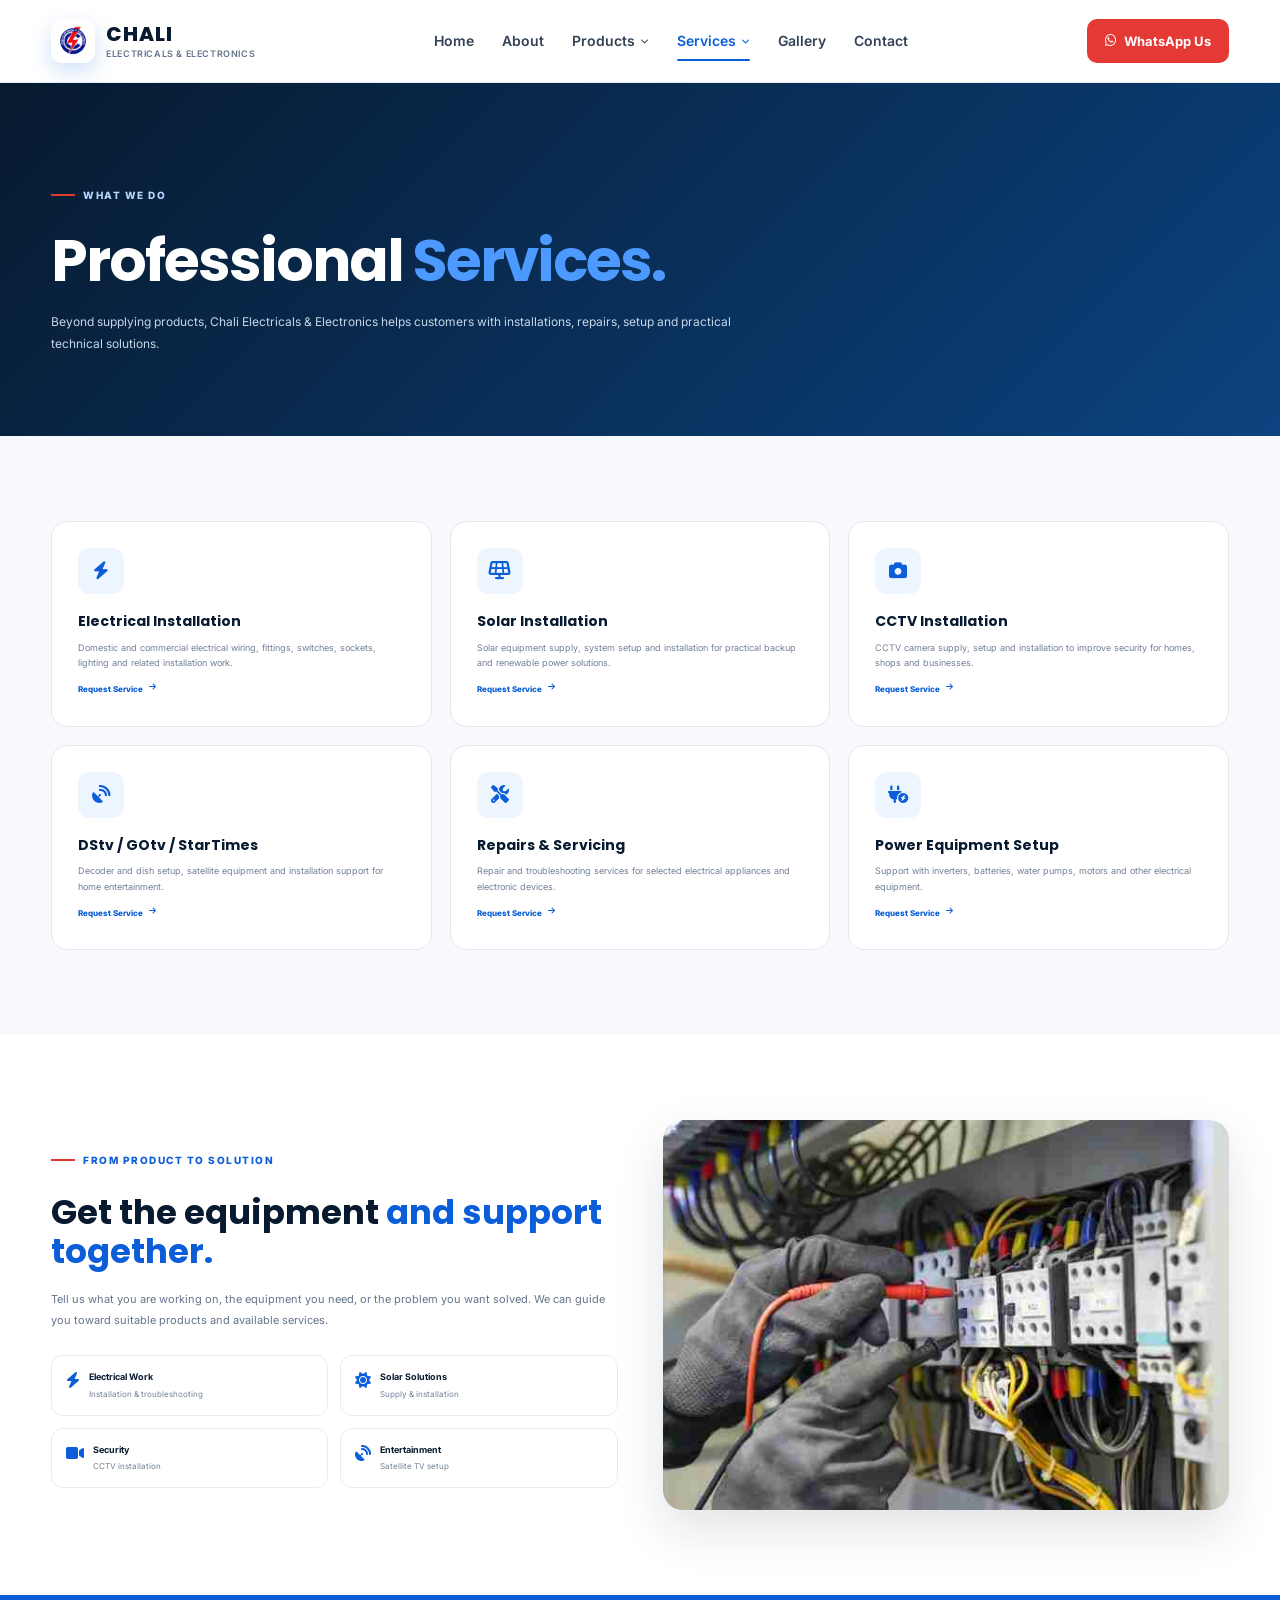
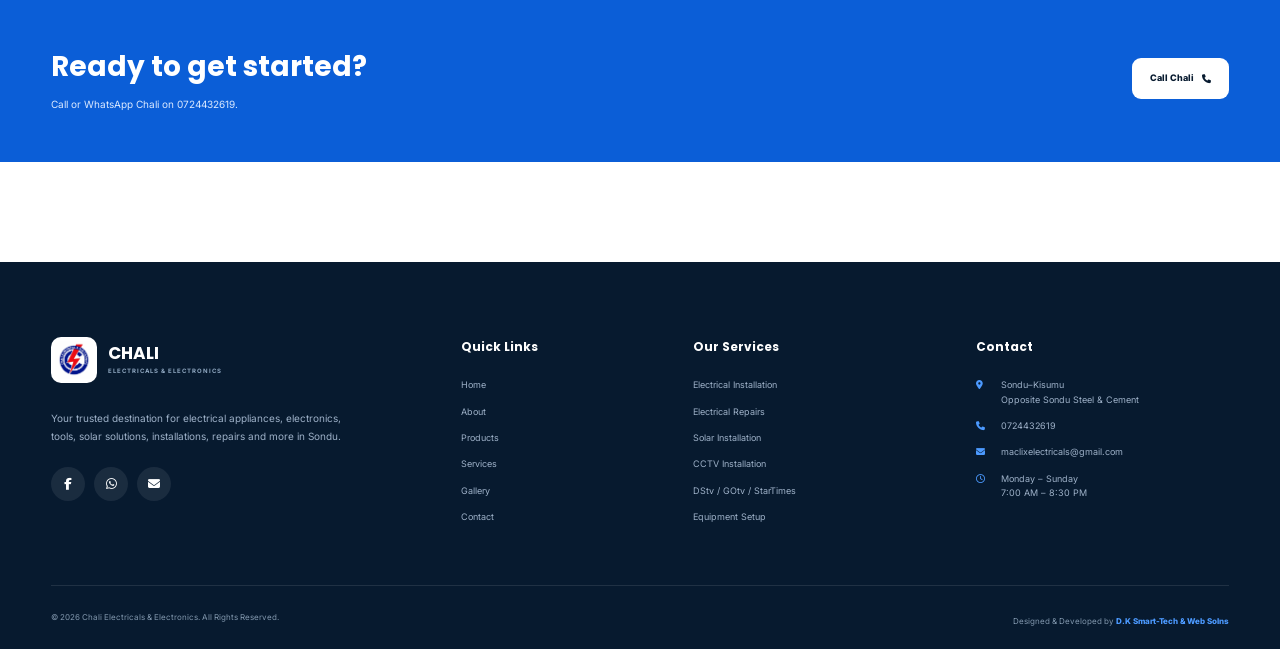
<file: Chali Electricals & Electronics/pages/services.html>
<!DOCTYPE html>
<html lang="en">
<head>
<meta charset="UTF-8">
<meta name="viewport" content="width=device-width, initial-scale=1.0">
<title>Services | Chali Electricals & Electronics</title>
<meta name="description" content="Electrical installation, solar, CCTV, satellite TV, repairs and equipment services in Sondu.">
<link rel="preconnect" href="https://fonts.googleapis.com">
<link rel="preconnect" href="https://fonts.gstatic.com" crossorigin>
<link href="https://fonts.googleapis.com/css2?family=Inter:wght@400;500;600;700;800&family=Poppins:wght@500;600;700;800&display=swap" rel="stylesheet">
<link rel="stylesheet" href="https://cdnjs.cloudflare.com/ajax/libs/font-awesome/6.7.2/css/all.min.css">
<link rel="stylesheet" href="../css/style.css">
<link rel="stylesheet" href="../css/responsive.css">

<style>
.page-hero{padding:95px 0 80px;background:linear-gradient(135deg,#071a2f,#0b4380);color:#fff}
.page-hero .section-label{color:#b9d4ff}
.page-hero h1{margin:12px 0 18px;font-family:"Poppins",sans-serif;font-size:clamp(38px,5vw,58px);line-height:1.08;letter-spacing:-2px}
.page-hero h1 span{color:#4c9aff}
.page-hero p{max-width:700px;color:#c5d6e8;font-size:12px;line-height:1.9}
.page-section{padding:85px 0}
.page-section.alt{background:#f7f9fc}
.page-grid{display:grid;grid-template-columns:1fr 1fr;gap:45px;align-items:center}
.page-grid.reverse .page-media{order:2}
.page-media{overflow:hidden;border-radius:20px;box-shadow:0 20px 50px rgba(7,26,47,.12)}
.page-media img{width:100%;height:390px;display:block;object-fit:cover}
.page-copy .section-label{color:#0b5ed7}
.page-copy h2{margin:10px 0 18px;font-family:"Poppins",sans-serif;font-size:34px;line-height:1.15}
.page-copy h2 span{color:#0b5ed7}
.page-copy p{color:#64748b;font-size:11px;line-height:1.9;margin-bottom:14px}
.feature-points{display:grid;grid-template-columns:1fr 1fr;gap:12px;margin-top:25px}
.feature-point{display:flex;gap:9px;align-items:flex-start;padding:14px;border:1px solid #e6ebf2;border-radius:12px;background:#fff}
.feature-point i{color:#0b5ed7;margin-top:2px}
.feature-point strong{display:block;font-size:9px}
.feature-point span{display:block;color:#718096;font-size:8px;margin-top:3px}
.service-grid{display:grid;grid-template-columns:repeat(3,1fr);gap:18px}
.service-box{padding:26px;border:1px solid #e1e8f0;border-radius:16px;background:#fff;transition:.3s}
.service-box:hover{transform:translateY(-5px);box-shadow:0 18px 40px rgba(7,26,47,.08)}
.service-icon{width:46px;height:46px;border-radius:12px;display:flex;align-items:center;justify-content:center;background:#edf5ff;color:#0b5ed7;font-size:18px;margin-bottom:16px}
.service-box h3{font-family:"Poppins",sans-serif;font-size:14px;margin-bottom:7px}
.service-box p{color:#718096;font-size:9px;line-height:1.75}
.page-cta{padding:50px 0;background:#0b5ed7;color:#fff}
.page-cta .cta-row{display:flex;align-items:center;justify-content:space-between;gap:25px}
.page-cta h2{font-family:"Poppins",sans-serif;font-size:28px}
.page-cta p{color:#dceaff;font-size:10px;margin-top:6px}
.page-cta a{display:inline-flex;align-items:center;gap:8px;padding:13px 18px;border-radius:9px;background:#fff;color:#071a2f;font-size:9px;font-weight:800}
.gallery-page-grid{display:grid;grid-template-columns:repeat(3,1fr);gap:15px}
.gallery-page-item{height:240px;overflow:hidden;border-radius:15px;position:relative;background:#102944}
.gallery-page-item img{width:100%;height:100%;object-fit:cover;transition:.5s}
.gallery-page-item:hover img{transform:scale(1.06)}
.gallery-page-item .caption{position:absolute;left:12px;right:12px;bottom:12px;padding:10px;border-radius:9px;background:rgba(7,26,47,.82);color:#fff;font-size:9px;font-weight:700}
.contact-grid{display:grid;grid-template-columns:.9fr 1.1fr;gap:30px}
.contact-card{padding:30px;border-radius:18px;background:#071a2f;color:#fff}
.contact-card h2{font-family:"Poppins",sans-serif;font-size:28px;margin-bottom:12px}
.contact-card p{color:#b9cde2;font-size:10px;line-height:1.8}
.contact-item{display:flex;gap:12px;margin-top:20px}
.contact-item i{color:#4c9aff;width:18px}
.contact-item strong{display:block;font-size:9px}
.contact-item span,.contact-item a{display:block;color:#b9cde2;font-size:9px;margin-top:3px}
.contact-actions{display:flex;flex-wrap:wrap;gap:10px;margin-top:25px}
.contact-actions a{padding:11px 14px;border-radius:8px;background:#0b5ed7;color:#fff;font-size:9px;font-weight:800}
.map-wrap{min-height:500px;border-radius:18px;overflow:hidden;border:1px solid #e1e8f0;background:#eef3f8}
.map-wrap iframe{width:100%;height:100%;min-height:500px;border:0}
.catalog-mini{display:grid;grid-template-columns:repeat(3,1fr);gap:18px}
.catalog-mini .mini-card{overflow:hidden;border:1px solid #e1e8f0;border-radius:14px;background:#fff}
.mini-card img{width:100%;height:180px;object-fit:cover;display:block}
.mini-card div{padding:15px}
.mini-card h3{font-family:"Poppins",sans-serif;font-size:12px}
.mini-card p{font-size:8px;color:#718096;margin-top:5px;line-height:1.6}
@media(max-width:800px){.page-grid,.contact-grid{grid-template-columns:1fr}.page-grid.reverse .page-media{order:0}.service-grid{grid-template-columns:1fr 1fr}.gallery-page-grid{grid-template-columns:1fr 1fr}.catalog-mini{grid-template-columns:1fr 1fr}.page-cta .cta-row{flex-direction:column;align-items:flex-start}}
@media(max-width:550px){.page-section{padding:60px 0}.feature-points,.service-grid,.gallery-page-grid,.catalog-mini{grid-template-columns:1fr}.page-media img{height:300px}.page-cta h2{font-size:23px}.contact-card{padding:22px}.map-wrap,.map-wrap iframe{min-height:380px}}
</style>

</head>
<body>

<div class="site-loader" id="siteLoader" aria-label="Loading Chali Electricals & Electronics">
    <div class="loader-inner">
        <img src="../images/logo.webp" alt="Chali Electricals & Electronics logo">
        <div class="loader-ring"></div>
        <p>CHALI ELECTRICALS & ELECTRONICS</p>
        <span>Loading...</span>
    </div>
</div>

<header class="site-header">

        <div class="container">

            <nav class="navbar">


                <!-- BRAND -->

                <a href="../index.html"
                    class="brand">

                    <div class="brand-icon"><img src="../images/logo.webp" alt="Chali Electricals & Electronics logo"></div>


                    <div class="brand-text">

                        <span>
                            CHALI
                        </span>

                        <small>
                            Electricals & Electronics
                        </small>

                    </div>

                </a>


                <!-- DESKTOP NAVIGATION -->

                <ul class="nav-links">

                    <li>
                        <a href="../index.html">
                            Home
                        </a>
                    </li>


                    <li>
                        <a href="about.html">
                            About
                        </a>
                    </li>


                    <!-- PRODUCTS -->

                    <li class="dropdown">

                        <a href="products.html">

                            Products

                            <i class="fa-solid fa-chevron-down"></i>

                        </a>


                        <ul class="dropdown-menu">

                            <li>
                                <a href="electrical.html">

                                    <i class="fa-solid fa-plug"></i>

                                    Electrical Appliances

                                </a>
                            </li>


                            <li>
                                <a href="electronics.html">

                                    <i class="fa-solid fa-tv"></i>

                                    Electronic Devices

                                </a>
                            </li>


                            <li>
                                <a href="products.html#tools">

                                    <i class="fa-solid fa-screwdriver-wrench"></i>

                                    Power Tools

                                </a>
                            </li>


                            <li>
                                <a href="products.html#solar">

                                    <i class="fa-solid fa-solar-panel"></i>

                                    Solar & Backup Power

                                </a>
                            </li>


                            <li>
                                <a href="products.html#cctv">

                                    <i class="fa-solid fa-video"></i>

                                    CCTV & Security

                                </a>
                            </li>


                            <li>
                                <a href="products.html#motors">

                                    <i class="fa-solid fa-gears"></i>

                                    Motors & Pumps

                                </a>
                            </li>

                        </ul>

                    </li>


                    <!-- SERVICES -->

                    <li class="dropdown">

                        <a href="services.html">

                            Services

                            <i class="fa-solid fa-chevron-down"></i>

                        </a>


                        <ul class="dropdown-menu">

                            <li>
                                <a href="services.html#electrical-installation">

                                    <i class="fa-solid fa-bolt"></i>

                                    Electrical Installation

                                </a>
                            </li>


                            <li>
                                <a href="services.html#solar-installation">

                                    <i class="fa-solid fa-sun"></i>

                                    Solar Installation

                                </a>
                            </li>


                            <li>
                                <a href="services.html#cctv-installation">

                                    <i class="fa-solid fa-camera"></i>

                                    CCTV Installation

                                </a>
                            </li>


                            <li>
                                <a href="services.html#satellite">

                                    <i class="fa-solid fa-satellite-dish"></i>

                                    DStv / GOtv / StarTimes

                                </a>
                            </li>


                            <li>
                                <a href="services.html#repairs">

                                    <i class="fa-solid fa-screwdriver-wrench"></i>

                                    Repairs

                                </a>
                            </li>

                        </ul>

                    </li>


                    <li>
                        <a href="gallery.html">
                            Gallery
                        </a>
                    </li>


                    <li>
                        <a href="contact.html">
                            Contact
                        </a>
                    </li>

                </ul>


                <!-- NAVIGATION CTA -->

                <a href="https://wa.me/254724432619"
                    class="nav-cta" target="_blank" rel="noopener">

                    <i class="fa-brands fa-whatsapp" aria-hidden="true"></i>
                    <span>WhatsApp Us</span></a>


                <!-- MOBILE MENU BUTTON -->

                <button
                    class="menu-toggle"
                    type="button"
                    aria-label="Open navigation menu">

                    <i class="fa-solid fa-bars"></i>

                </button>

            </nav>

        </div>

    </header>
<main>

<section class="page-hero"><div class="container"><div class="section-label"><span></span> WHAT WE DO</div><h1>Professional <span>Services.</span></h1><p>Beyond supplying products, Chali Electricals & Electronics helps customers with installations, repairs, setup and practical technical solutions.</p></div></section>
<section class="page-section alt"><div class="container"><div class="service-grid"><article class="service-box" id="electrical-installation"><div class="service-icon"><i class="fa-solid fa-bolt"></i></div><h3>Electrical Installation</h3><p>Domestic and commercial electrical wiring, fittings, switches, sockets, lighting and related installation work.</p><a href="contact.html" style="display:inline-flex;margin-top:12px;color:#0b5ed7;font-size:8px;font-weight:800">Request Service <i class="fa-solid fa-arrow-right" style="margin-left:6px"></i></a></article>
<article class="service-box" id="solar-installation"><div class="service-icon"><i class="fa-solid fa-solar-panel"></i></div><h3>Solar Installation</h3><p>Solar equipment supply, system setup and installation for practical backup and renewable power solutions.</p><a href="contact.html" style="display:inline-flex;margin-top:12px;color:#0b5ed7;font-size:8px;font-weight:800">Request Service <i class="fa-solid fa-arrow-right" style="margin-left:6px"></i></a></article>
<article class="service-box" id="cctv-installation"><div class="service-icon"><i class="fa-solid fa-camera"></i></div><h3>CCTV Installation</h3><p>CCTV camera supply, setup and installation to improve security for homes, shops and businesses.</p><a href="contact.html" style="display:inline-flex;margin-top:12px;color:#0b5ed7;font-size:8px;font-weight:800">Request Service <i class="fa-solid fa-arrow-right" style="margin-left:6px"></i></a></article>
<article class="service-box" id="satellite"><div class="service-icon"><i class="fa-solid fa-satellite-dish"></i></div><h3>DStv / GOtv / StarTimes</h3><p>Decoder and dish setup, satellite equipment and installation support for home entertainment.</p><a href="contact.html" style="display:inline-flex;margin-top:12px;color:#0b5ed7;font-size:8px;font-weight:800">Request Service <i class="fa-solid fa-arrow-right" style="margin-left:6px"></i></a></article>
<article class="service-box" id="repairs"><div class="service-icon"><i class="fa-solid fa-screwdriver-wrench"></i></div><h3>Repairs & Servicing</h3><p>Repair and troubleshooting services for selected electrical appliances and electronic devices.</p><a href="contact.html" style="display:inline-flex;margin-top:12px;color:#0b5ed7;font-size:8px;font-weight:800">Request Service <i class="fa-solid fa-arrow-right" style="margin-left:6px"></i></a></article>
<article class="service-box" id="power"><div class="service-icon"><i class="fa-solid fa-plug-circle-bolt"></i></div><h3>Power Equipment Setup</h3><p>Support with inverters, batteries, water pumps, motors and other electrical equipment.</p><a href="contact.html" style="display:inline-flex;margin-top:12px;color:#0b5ed7;font-size:8px;font-weight:800">Request Service <i class="fa-solid fa-arrow-right" style="margin-left:6px"></i></a></article></div></div></section>
<section class="page-section"><div class="container"><div class="page-grid"><div class="page-copy"><div class="section-label"><span></span> FROM PRODUCT TO SOLUTION</div><h2>Get the equipment <span>and support together.</span></h2><p>Tell us what you are working on, the equipment you need, or the problem you want solved. We can guide you toward suitable products and available services.</p><div class="feature-points"><div class="feature-point"><i class="fa-solid fa-bolt"></i><div><strong>Electrical Work</strong><span>Installation & troubleshooting</span></div></div><div class="feature-point"><i class="fa-solid fa-sun"></i><div><strong>Solar Solutions</strong><span>Supply & installation</span></div></div><div class="feature-point"><i class="fa-solid fa-video"></i><div><strong>Security</strong><span>CCTV installation</span></div></div><div class="feature-point"><i class="fa-solid fa-satellite-dish"></i><div><strong>Entertainment</strong><span>Satellite TV setup</span></div></div></div></div><div class="page-media"><img src="../images/repair.webp" alt="Chali repair and service work" loading="lazy"></div></div></div></section>
<section class="page-cta"><div class="container"><div class="cta-row"><div><h2>Ready to get started?</h2><p>Call or WhatsApp Chali on 0724432619.</p></div><a href="tel:+254724432619">Call Chali <i class="fa-solid fa-phone"></i></a></div></div></section>

</main>
<footer class="site-footer">

    <div class="container">

        <div class="footer-main">

            <!-- BRAND -->

            <div class="footer-brand">

                <a href="../index.html" class="footer-logo">

                    <div class="footer-logo-icon"><img src="../images/logo.webp" alt="Chali Electricals & Electronics logo"></div>

                    <div>
                        <strong>CHALI</strong>
                        <span>ELECTRICALS & ELECTRONICS</span>
                    </div>

                </a>

                <p>
                    Your trusted destination for electrical appliances,
                    electronics, tools, solar solutions, installations,
                    repairs and more in Sondu.
                </p>


                <div class="footer-socials">

                    <a href="https://www.facebook.com/share/1C5ZT6iThK/" aria-label="Facebook">
                        <i class="fa-brands fa-facebook-f"></i>
                    </a>

                    <a href="https://wa.me/254724432619" target="_blank" rel="noopener" aria-label="WhatsApp">
                        <i class="fa-brands fa-whatsapp"></i>
                    </a>

                    <a href="mailto:maclixelectricals@gmail.com"
                       aria-label="Email">
                        <i class="fa-solid fa-envelope"></i>
                    </a>

                </div>

            </div>


            <!-- QUICK LINKS -->

            <div class="footer-column">

                <h3>Quick Links</h3>

                <a href="../index.html">Home</a>

                <a href="../index.html#about">About</a>

                <a href="products.html">Products</a>

                <a href="../index.html#services">Services</a>

                <a href="../index.html#gallery">Gallery</a>

                <a href="contact.html">Contact</a>

            </div>


            <!-- SERVICES -->

            <div class="footer-column">

                <h3>Our Services</h3>

                <a href="../index.html#services">
                    Electrical Installation
                </a>

                <a href="../index.html#services">
                    Electrical Repairs
                </a>

                <a href="../index.html#services">
                    Solar Installation
                </a>

                <a href="../index.html#services">
                    CCTV Installation
                </a>

                <a href="../index.html#services">
                    DStv / GOtv / StarTimes
                </a>

                <a href="../index.html#services">
                    Equipment Setup
                </a>

            </div>


            <!-- CONTACT -->

            <div class="footer-column footer-contact">

                <h3>Contact</h3>

                <p>
                    <i class="fa-solid fa-location-dot"></i>

                    <span>
                        Sondu–Kisumu<br>
                        Opposite Sondu Steel & Cement
                    </span>

                </p>


                <p>
                    <i class="fa-solid fa-phone"></i>

                    <span>
                        0724432619
                    </span>

                </p>


                <p>
                    <i class="fa-solid fa-envelope"></i>

                    <span>
                        maclixelectricals@gmail.com
                    </span>

                </p>


                <p>
                    <i class="fa-regular fa-clock"></i>

                    <span>
                        Monday – Sunday<br>
                        7:00 AM – 8:30 PM
                    </span>

                </p>

            </div>

        </div>


        <!-- FOOTER BOTTOM -->

        <div class="footer-bottom">

            <p>
                © 2026 Chali Electricals & Electronics.
                All Rights Reserved.
            </p>

            <p>
                Designed & Developed by
                <a
                    href="https://kismart-web.github.io/portfolio-project/"
                    target="_blank"
                    rel="noopener">
                    D.K Smart-Tech & Web Solns
                </a>
            </p>

        </div>

    </div>


    <!-- BACK TO TOP -->

    <a href="#" class="back-to-top" aria-label="Back to top">

        <i class="fa-solid fa-arrow-up"></i>

    </a>

</footer>
<script src="../js/script.js"></script>

</body>
</html>
</file>
<file: Chali Electricals & Electronics/css/style.css>
/* ==================================================
   ROOT VARIABLES
================================================== */

:root {

    --primary-blue: #0b5ed7;

    --dark-blue: #071a2f;

    --red: #e53935;

    --white: #ffffff;

    --light-bg: #f5f8fc;

    --text-dark: #071a2f;

    --text-light: #64748b;

    --border: #e6ebf2;

    --shadow: 0 15px 40px rgba(7, 26, 47, 0.08);

}


/* ==================================================
   RESET
================================================== */

* {

    margin: 0;
    padding: 0;

    box-sizing: border-box;

}


html {

    scroll-behavior: smooth;

}


body {

    font-family: "Inter", sans-serif;

    background: var(--white);

    color: var(--text-dark);

    line-height: 1.6;

}


a {

    text-decoration: none;

    color: inherit;

}


ul {

    list-style: none;

}


button {

    font-family: inherit;

}


/* ==================================================
   GLOBAL CONTAINER
================================================== */

.container {

    width: min(1200px, 92%);

    margin: 0 auto;

}


/* ==================================================
   ANNOUNCEMENT BAR
================================================== */

.announcement-bar {

    background: var(--dark-blue);

    color: var(--white);

    padding: 8px 0;

    font-size: 12px;

    font-weight: 500;

    text-align: center;

}


.announcement-bar i {

    color: var(--red);

    margin-right: 6px;

}


.announcement-bar span {

    margin: 0 7px;

    opacity: 0.5;

}


/* ==================================================
   HEADER
================================================== */

.site-header {

    position: sticky;

    top: 0;

    z-index: 1000;

    background: rgba(255, 255, 255, 0.96);

    border-bottom: 1px solid var(--border);

    backdrop-filter: blur(14px);

}


/* ==================================================
   NAVBAR
================================================== */

.navbar {

    min-height: 82px;

    display: flex;

    align-items: center;

    justify-content: space-between;

    gap: 30px;

}


/* ==================================================
   BRAND
================================================== */

.brand {

    display: flex;

    align-items: center;

    gap: 11px;

}


.brand-icon {

    width: 44px;

    height: 44px;

    display: flex;

    align-items: center;

    justify-content: center;

    background: var(--primary-blue);

    color: var(--white);

    border-radius: 11px;

    font-size: 19px;

    box-shadow:
        0 8px 22px rgba(11, 94, 215, 0.20);

}


.brand-text {

    display: flex;

    flex-direction: column;

    line-height: 1;

}


.brand-text span {

    font-family: "Poppins", sans-serif;

    font-size: 20px;

    font-weight: 800;

    letter-spacing: 1px;

}


.brand-text small {

    margin-top: 5px;

    font-size: 9px;

    font-weight: 600;

    letter-spacing: 0.6px;

    text-transform: uppercase;

    color: var(--text-light);

}


/* ==================================================
   NAVIGATION LINKS
================================================== */

.nav-links {

    display: flex;

    align-items: center;

    gap: 28px;

}


.nav-links > li {

    position: relative;

}


.nav-links a {

    display: flex;

    align-items: center;

    gap: 6px;

    color: #334155;

    font-size: 14px;

    font-weight: 600;

    transition: 0.3s ease;

}


.nav-links a:hover,

.nav-links a.active {

    color: var(--primary-blue);

}


.nav-links .fa-chevron-down {

    font-size: 8px;

}


/* ==================================================
   DROPDOWN MENU
================================================== */

.dropdown-menu {

    position: absolute;

    top: calc(100% + 22px);

    left: 50%;

    width: 250px;

    padding: 10px;

    background: var(--white);

    border: 1px solid var(--border);

    border-radius: 15px;

    box-shadow: 0 25px 60px rgba(7, 26, 47, 0.13);

    opacity: 0;

    visibility: hidden;

    transform:
        translateX(-50%)
        translateY(10px);

    transition: 0.25s ease;

}


.dropdown:hover .dropdown-menu {

    opacity: 1;

    visibility: visible;

    transform:
        translateX(-50%)
        translateY(0);

}


.dropdown-menu li a {

    padding: 11px 12px;

    border-radius: 9px;

    font-size: 13px;

}


.dropdown-menu li a:hover {

    background: var(--light-bg);

}


.dropdown-menu i {

    width: 20px;

    color: var(--primary-blue);

}


/* ==================================================
   NAVIGATION CTA
================================================== */

.nav-cta {

    display: flex;

    align-items: center;

    gap: 8px;

    background: var(--red);

    color: var(--white);

    padding: 12px 18px;

    border-radius: 10px;

    font-size: 13px;

    font-weight: 700;

    transition: 0.3s ease;

}


.nav-cta:hover {

    transform: translateY(-2px);

    box-shadow:
        0 12px 25px rgba(229, 57, 53, 0.20);

}


/* ==================================================
   MOBILE MENU BUTTON
================================================== */

.menu-toggle {

    display: none;

    border: none;

    background: transparent;

    color: var(--dark-blue);

    font-size: 23px;

    cursor: pointer;

}


/* ==================================================
   FOOTER
================================================== */

.site-footer {

    margin-top: 100px;

    background: var(--dark-blue);

    color: #cbd5e1;

}


.footer-bottom {

    padding: 28px 0;

    border-top: 1px solid rgba(255, 255, 255, 0.08);

    text-align: center;

    font-size: 13px;

}


.footer-bottom p + p {

    margin-top: 7px;

}


.footer-bottom a {

    color: #f59e0b;

    transition: 0.3s ease;

}


.footer-bottom a:hover {

    opacity: 0.8;

}

/* ==================================================
   HERO SECTION
================================================== */

.hero {

    position: relative;

    overflow: hidden;

    background:
        linear-gradient(
            135deg,
            #f8fbff 0%,
            #ffffff 55%,
            #eef5ff 100%
        );

    padding: 95px 0 0;

}


/* ==================================================
   HERO BACKGROUND EFFECT
================================================== */

.hero-background {

    position: absolute;

    width: 550px;

    height: 550px;

    top: -250px;

    right: -150px;

    background:
        radial-gradient(
            circle,
            rgba(11, 94, 215, 0.10),
            transparent 68%
        );

    pointer-events: none;

}


/* ==================================================
   HERO CONTAINER
================================================== */

.hero-container {

    min-height: 560px;

    display: grid;

    grid-template-columns:
        1fr
        0.9fr;

    align-items: center;

    gap: 70px;

}


/* ==================================================
   HERO CONTENT
================================================== */

.hero-content {

    position: relative;

    z-index: 2;

    max-width: 650px;

}


/* ==================================================
   EYEBROW
================================================== */

.hero-eyebrow {

    display: inline-flex;

    align-items: center;

    gap: 9px;

    margin-bottom: 22px;

    padding: 8px 13px;

    border: 1px solid #dce7f5;

    border-radius: 50px;

    background: rgba(255, 255, 255, 0.75);

    color: #52657a;

    font-size: 10px;

    font-weight: 700;

    letter-spacing: 1px;

}


.eyebrow-dot {

    width: 7px;

    height: 7px;

    border-radius: 50%;

    background: var(--red);

    box-shadow:
        0 0 0 5px rgba(229, 57, 53, 0.10);

}


/* ==================================================
   HERO HEADING
================================================== */

.hero h1 {

    max-width: 700px;

    margin-bottom: 24px;

    font-family: "Poppins", sans-serif;

    font-size: clamp(43px, 5vw, 70px);

    line-height: 1.05;

    letter-spacing: -2px;

    font-weight: 800;

}


.hero h1 span {

    display: block;

    color: var(--primary-blue);

}


/* ==================================================
   HERO DESCRIPTION
================================================== */

.hero-description {

    max-width: 600px;

    margin-bottom: 30px;

    color: #5d6b7c;

    font-size: 16px;

    line-height: 1.8;

}


/* ==================================================
   HERO BUTTONS
================================================== */

.hero-buttons {

    display: flex;

    align-items: center;

    gap: 13px;

    margin-bottom: 28px;

}


.btn {

    display: inline-flex;

    align-items: center;

    justify-content: center;

    gap: 9px;

    min-height: 50px;

    padding: 0 21px;

    border-radius: 10px;

    font-size: 13px;

    font-weight: 700;

    transition: 0.3s ease;

}


.btn-primary {

    background: var(--primary-blue);

    color: var(--white);

    box-shadow:
        0 10px 25px rgba(11, 94, 215, 0.20);

}


.btn-primary:hover {

    transform: translateY(-3px);

    box-shadow:
        0 15px 30px rgba(11, 94, 215, 0.25);

}


.btn-outline {

    border: 1px solid #d7e0eb;

    background: var(--white);

    color: var(--dark-blue);

}


.btn-outline:hover {

    border-color: var(--primary-blue);

    color: var(--primary-blue);

    transform: translateY(-3px);

}


/* ==================================================
   HERO LOCATION
================================================== */

.hero-location {

    display: flex;

    align-items: center;

    gap: 9px;

    color: #64748b;

    font-size: 12px;

}


.hero-location i {

    color: var(--red);

    font-size: 15px;

}


.hero-location strong {

    color: #334155;

    font-weight: 600;

}


/* ==================================================
   HERO VISUAL
================================================== */

.hero-visual {

    position: relative;

    min-height: 500px;

    display: flex;

    align-items: center;

    justify-content: center;

}


/* ==================================================
   MAIN IMAGE
================================================== */

.hero-image {

    width: 100%;

    max-width: 500px;

    height: 440px;

    overflow: hidden;

    border-radius: 30px;

    transform: rotate(2deg);

    box-shadow:
        0 30px 70px rgba(7, 26, 47, 0.16);

}


.image-placeholder {

    width: 100%;

    height: 100%;

    display: flex;

    flex-direction: column;

    align-items: center;

    justify-content: center;

    gap: 15px;

    background:
        linear-gradient(
            145deg,
            #0b5ed7,
            #071a2f
        );

    color: var(--white);

}


.image-placeholder i {

    width: 80px;

    height: 80px;

    display: flex;

    align-items: center;

    justify-content: center;

    border-radius: 50%;

    background: rgba(255, 255, 255, 0.12);

    font-size: 35px;

}


.image-placeholder span {

    display: flex;

    flex-direction: column;

    text-align: center;

    font-family: "Poppins", sans-serif;

    font-size: 24px;

    font-weight: 700;

}


.image-placeholder small {

    margin-top: 4px;

    color: #b9d4ff;

    font-family: "Inter", sans-serif;

    font-size: 11px;

    font-weight: 500;

    letter-spacing: 1px;

    text-transform: uppercase;

}


/* ==================================================
   FLOATING CARDS
================================================== */

.floating-card {

    position: absolute;

    z-index: 5;

    display: flex;

    align-items: center;

    gap: 11px;

    padding: 13px 16px;

    background: rgba(255, 255, 255, 0.96);

    border: 1px solid rgba(255, 255, 255, 0.9);

    border-radius: 13px;

    box-shadow:
        0 18px 45px rgba(7, 26, 47, 0.13);

    backdrop-filter: blur(10px);

}


.floating-card-one {

    top: 75px;

    left: -15px;

}


.floating-card-two {

    right: -15px;

    bottom: 65px;

}


.floating-icon {

    width: 38px;

    height: 38px;

    display: flex;

    align-items: center;

    justify-content: center;

    border-radius: 9px;

    background: #edf5ff;

    color: var(--primary-blue);

}


.floating-card strong,

.floating-card span {

    display: block;

}


.floating-card strong {

    color: var(--dark-blue);

    font-size: 11px;

    font-weight: 700;

}


.floating-card span {

    margin-top: 2px;

    color: #64748b;

    font-size: 9px;

}


/* ==================================================
   HERO STATS
================================================== */

.hero-stats {

    position: relative;

    z-index: 5;

    display: grid;

    grid-template-columns:
        repeat(4, 1fr);

    margin-top: 35px;

    padding: 25px 0;

    border-top: 1px solid #e3eaf3;

}


.hero-stat {

    display: flex;

    align-items: center;

    justify-content: center;

    gap: 12px;

    border-right: 1px solid #e3eaf3;

}


.hero-stat:last-child {

    border-right: none;

}


.hero-stat > i {

    color: var(--primary-blue);

    font-size: 19px;

}


.hero-stat strong,

.hero-stat span {

    display: block;

}


.hero-stat strong {

    color: var(--dark-blue);

    font-size: 12px;

    font-weight: 700;

}


.hero-stat span {

    color: #7a8797;

    font-size: 10px;

}

/* ==================================================
   PRODUCTS SECTION
================================================== */

.products-section {

    padding: 110px 0;

    background: var(--white);

}


/* ==================================================
   SECTION HEADING
================================================== */

.section-heading {

    max-width: 700px;

    margin: 0 auto 55px;

    text-align: center;

}


.section-label {

    display: inline-flex;

    align-items: center;

    gap: 8px;

    margin-bottom: 15px;

    color: var(--primary-blue);

    font-size: 10px;

    font-weight: 800;

    letter-spacing: 1.5px;

}


.section-label span {

    width: 24px;

    height: 2px;

    background: var(--red);

}


.section-heading h2 {

    margin-bottom: 17px;

    font-family: "Poppins", sans-serif;

    font-size: clamp(32px, 4vw, 48px);

    line-height: 1.15;

    letter-spacing: -1.3px;

    font-weight: 800;

}


.section-heading h2 span {

    color: var(--primary-blue);

}


.section-heading p {

    color: var(--text-light);

    font-size: 14px;

    line-height: 1.8;

}


/* ==================================================
   PRODUCT CHOICE GRID
================================================== */

.product-choice-grid {

    display: grid;

    grid-template-columns: repeat(2, 1fr);

    gap: 24px;

}


/* ==================================================
   PRODUCT CHOICE CARD
================================================== */

.product-choice {

    position: relative;

    min-height: 470px;

    overflow: hidden;

    display: grid;

    grid-template-columns: 1.05fr 0.95fr;

    border-radius: 24px;

    background: #f5f8fc;

    border: 1px solid #e5ebf3;

    transition: 0.4s ease;

}


.product-choice:hover {

    transform: translateY(-6px);

    box-shadow:
        0 25px 60px rgba(7, 26, 47, 0.12);

}


/* ==================================================
   CHOICE CONTENT
================================================== */

.choice-content {

    position: relative;

    z-index: 2;

    padding: 38px 30px;

}


.choice-icon {

    width: 48px;

    height: 48px;

    display: flex;

    align-items: center;

    justify-content: center;

    margin-bottom: 18px;

    border-radius: 13px;

    background: #e8f1ff;

    color: var(--primary-blue);

    font-size: 19px;

}


.choice-number {

    position: absolute;

    top: 25px;

    right: 25px;

    color: #d8e1ed;

    font-family: "Poppins", sans-serif;

    font-size: 28px;

    font-weight: 800;

}


.choice-content h3 {

    margin-bottom: 13px;

    font-family: "Poppins", sans-serif;

    font-size: 23px;

    line-height: 1.2;

}


.choice-content p {

    margin-bottom: 22px;

    color: #64748b;

    font-size: 12px;

    line-height: 1.75;

}


/* ==================================================
   CHOICE ITEMS
================================================== */

.choice-items {

    display: grid;

    grid-template-columns: repeat(2, 1fr);

    gap: 9px;

    margin-bottom: 27px;

}


.choice-items span {

    display: flex;

    align-items: center;

    gap: 6px;

    color: #475569;

    font-size: 10px;

    font-weight: 600;

}


.choice-items i {

    color: var(--primary-blue);

    font-size: 9px;

}


/* ==================================================
   CHOICE BUTTON
================================================== */

.choice-button {

    display: inline-flex;

    align-items: center;

    gap: 10px;

    color: var(--dark-blue);

    font-size: 11px;

    font-weight: 800;

    transition: 0.3s ease;

}


.choice-button i {

    transition: 0.3s ease;

}


.choice-button:hover {

    color: var(--primary-blue);

}


.choice-button:hover i {

    transform: translateX(5px);

}


/* ==================================================
   CHOICE VISUAL
================================================== */

.choice-visual {

    position: relative;

    min-height: 100%;

    overflow: hidden;

}


.visual-placeholder {

    position: absolute;

    inset: 20px;

    display: flex;

    flex-direction: column;

    align-items: center;

    justify-content: center;

    gap: 15px;

    border-radius: 20px;

    background:
        linear-gradient(
            145deg,
            #0b5ed7,
            #071a2f
        );

    color: white;

}


.visual-placeholder::before {

    content: "";

    position: absolute;

    width: 180px;

    height: 180px;

    border: 1px solid rgba(255,255,255,0.15);

    border-radius: 50%;

}


.visual-placeholder i {

    position: relative;

    z-index: 2;

    width: 70px;

    height: 70px;

    display: flex;

    align-items: center;

    justify-content: center;

    border-radius: 50%;

    background: rgba(255,255,255,0.12);

    font-size: 27px;

}


.visual-placeholder span {

    position: relative;

    z-index: 2;

    font-size: 10px;

    font-weight: 800;

    letter-spacing: 2px;

}


/* ==================================================
   ELECTRONICS VISUAL
================================================== */

.electronics-choice .visual-placeholder {

    background:
        linear-gradient(
            145deg,
            #b91c1c,
            #3f0710
        );

}


.electronics-choice .choice-icon {

    background: #fff0f0;

    color: var(--red);

}


.electronics-choice .choice-items i {

    color: var(--red);

}


/* ==================================================
   CATEGORY STRIP
================================================== */

.category-strip {

    display: grid;

    grid-template-columns:
        repeat(8, 1fr);

    margin-top: 30px;

    border: 1px solid var(--border);

    border-radius: 17px;

    overflow: hidden;

    background: white;

    box-shadow:
        0 10px 35px rgba(7, 26, 47, 0.04);

}


.category-item {

    min-height: 90px;

    display: flex;

    flex-direction: column;

    align-items: center;

    justify-content: center;

    gap: 8px;

    border-right: 1px solid var(--border);

    color: #64748b;

    transition: 0.3s ease;

}


.category-item:last-child {

    border-right: none;

}


.category-item i {

    color: var(--primary-blue);

    font-size: 17px;

}


.category-item span {

    font-size: 9px;

    font-weight: 700;

}


.category-item:hover {

    background: #f7faff;

    color: var(--dark-blue);

}


/* ==================================================
   VIEW ALL
================================================== */

.products-view-all {

    display: flex;

    justify-content: center;

    margin-top: 28px;

}


.view-all-link {

    display: inline-flex;

    align-items: center;

    gap: 10px;

    padding: 13px 21px;

    border: 1px solid #dce5f0;

    border-radius: 10px;

    color: var(--dark-blue);

    font-size: 11px;

    font-weight: 800;

    transition: 0.3s ease;

}


.view-all-link:hover {

    border-color: var(--primary-blue);

    color: var(--primary-blue);

    transform: translateY(-2px);

}

/* ==================================================
   SERVICES SECTION
================================================== */

.services-section {

    padding: 110px 0;

    background:
        linear-gradient(
            180deg,
            #f6f9fd 0%,
            #ffffff 100%
        );

}


.services-heading {

    margin-bottom: 55px;

}


/* ==================================================
   SERVICES GRID
================================================== */

.services-grid {

    display: grid;

    grid-template-columns:
        repeat(3, 1fr);

    gap: 20px;

}


/* ==================================================
   SERVICE CARD
================================================== */

.service-card {

    position: relative;

    padding: 30px;

    min-height: 360px;

    display: flex;

    flex-direction: column;

    border: 1px solid #e3eaf2;

    border-radius: 20px;

    background: #ffffff;

    transition: 0.35s ease;

}


.service-card:hover {

    transform: translateY(-7px);

    border-color: #d3e2f5;

    box-shadow:
        0 22px 55px rgba(7, 26, 47, 0.10);

}


/* ==================================================
   SERVICE TOP
================================================== */

.service-top {

    display: flex;

    align-items: center;

    justify-content: space-between;

    margin-bottom: 22px;

}


.service-icon {

    width: 48px;

    height: 48px;

    display: flex;

    align-items: center;

    justify-content: center;

    border-radius: 12px;

    background: #eaf3ff;

    color: var(--primary-blue);

    font-size: 19px;

}


.service-number {

    color: #dbe4ee;

    font-family: "Poppins", sans-serif;

    font-size: 20px;

    font-weight: 800;

}


/* ==================================================
   SERVICE CONTENT
================================================== */

.service-card h3 {

    margin-bottom: 11px;

    font-family: "Poppins", sans-serif;

    font-size: 19px;

    line-height: 1.25;

}


.service-card p {

    margin-bottom: 20px;

    color: #64748b;

    font-size: 11px;

    line-height: 1.75;

}


/* ==================================================
   SERVICE LIST
================================================== */

.service-list {

    display: flex;

    flex-direction: column;

    gap: 8px;

    margin-bottom: 24px;

}


.service-list li {

    display: flex;

    align-items: center;

    gap: 8px;

    color: #475569;

    font-size: 10px;

    font-weight: 600;

}


.service-list i {

    color: var(--primary-blue);

    font-size: 8px;

}


/* ==================================================
   SERVICE LINK
================================================== */

.service-link {

    margin-top: auto;

    display: inline-flex;

    align-items: center;

    gap: 9px;

    color: var(--dark-blue);

    font-size: 10px;

    font-weight: 800;

}


.service-link i {

    transition: 0.3s ease;

}


.service-link:hover {

    color: var(--primary-blue);

}


.service-link:hover i {

    transform: translateX(5px);

}


/* ==================================================
   FEATURED SERVICE
================================================== */

.service-featured {

    background:
        linear-gradient(
            145deg,
            #071a2f,
            #0b5ed7
        );

    border-color: transparent;

    color: white;

}


.service-featured:hover {

    border-color: transparent;

}


.service-featured h3 {

    color: white;

}


.service-featured p {

    color: #c8d7ea;

}


.service-featured .service-number {

    color: rgba(255,255,255,0.22);

}


.service-featured .service-icon {

    background: rgba(255,255,255,0.12);

    color: white;

}


.service-featured .service-list li {

    color: #e4edf8;

}


.service-featured .service-list i {

    color: #ffffff;

}


.service-featured .service-link {

    color: white;

}


/* ==================================================
   SERVICE CTA
================================================== */

.service-cta {

    margin-top: 30px;

    padding: 30px 35px;

    display: flex;

    align-items: center;

    justify-content: space-between;

    gap: 30px;

    border-radius: 18px;

    background: #071a2f;

}


.service-cta span {

    color: #8ebcff;

    font-size: 9px;

    font-weight: 800;

    letter-spacing: 1.5px;

}


.service-cta h3 {

    margin-top: 7px;

    color: white;

    font-family: "Poppins", sans-serif;

    font-size: 17px;

    font-weight: 600;

}


.service-cta-button {

    flex-shrink: 0;

    display: inline-flex;

    align-items: center;

    gap: 10px;

    padding: 13px 18px;

    border-radius: 9px;

    background: white;

    color: var(--dark-blue);

    font-size: 10px;

    font-weight: 800;

    transition: 0.3s ease;

}


.service-cta-button:hover {

    transform: translateY(-3px);

    background: #edf5ff;

    color: var(--primary-blue);

}

/* ==================================================
   WHY CHOOSE CHALI
================================================== */

.why-section {

    padding: 115px 0;

    background: #ffffff;

}


/* ==================================================
   MAIN WHY LAYOUT
================================================== */

.why-layout {

    display: grid;

    grid-template-columns:
        1fr 0.85fr;

    align-items: center;

    gap: 80px;

}


/* ==================================================
   WHY CONTENT
================================================== */

.why-content {

    max-width: 620px;

}


.why-content h2 {

    margin-bottom: 20px;

    font-family: "Poppins", sans-serif;

    font-size: clamp(34px, 4vw, 49px);

    line-height: 1.12;

    letter-spacing: -1.5px;

    font-weight: 800;

}


.why-content h2 span {

    display: block;

    color: var(--primary-blue);

}


.why-intro {

    max-width: 570px;

    margin-bottom: 35px;

    color: #64748b;

    font-size: 13px;

    line-height: 1.85;

}


/* ==================================================
   WHY FEATURES
================================================== */

.why-features {

    display: grid;

    grid-template-columns:
        repeat(2, 1fr);

    gap: 25px 20px;

}


.why-feature {

    display: flex;

    align-items: flex-start;

    gap: 13px;

}


.why-feature-icon {

    flex-shrink: 0;

    width: 42px;

    height: 42px;

    display: flex;

    align-items: center;

    justify-content: center;

    border-radius: 11px;

    background: #edf5ff;

    color: var(--primary-blue);

    font-size: 15px;

}


.why-feature h3 {

    margin-bottom: 5px;

    color: var(--dark-blue);

    font-family: "Poppins", sans-serif;

    font-size: 12px;

    font-weight: 700;

}


.why-feature p {

    color: #7b8796;

    font-size: 10px;

    line-height: 1.65;

}


/* ==================================================
   WHY VISUAL
================================================== */

.why-visual {

    position: relative;

    min-height: 500px;

}


.why-image-placeholder {

    position: absolute;

    inset: 0;

    overflow: hidden;

    border-radius: 28px;

    background:
        linear-gradient(
            145deg,
            #071a2f 0%,
            #0b5ed7 65%,
            #e53935 150%
        );

    box-shadow:
        0 30px 70px rgba(7, 26, 47, 0.17);

}


.why-image-placeholder::before {

    content: "";

    position: absolute;

    width: 360px;

    height: 360px;

    top: -100px;

    right: -100px;

    border: 1px solid rgba(255,255,255,0.12);

    border-radius: 50%;

}


.why-image-placeholder::after {

    content: "";

    position: absolute;

    width: 230px;

    height: 230px;

    bottom: -80px;

    left: -70px;

    border: 1px solid rgba(255,255,255,0.10);

    border-radius: 50%;

}


.why-placeholder-content {

    position: absolute;

    inset: 0;

    z-index: 2;

    display: flex;

    flex-direction: column;

    align-items: center;

    justify-content: center;

    color: white;

}


.why-logo-mark {

    width: 85px;

    height: 85px;

    display: flex;

    align-items: center;

    justify-content: center;

    margin-bottom: 18px;

    border: 1px solid rgba(255,255,255,0.25);

    border-radius: 50%;

    background: rgba(255,255,255,0.10);

    font-size: 32px;

}


.why-placeholder-content > span {

    font-family: "Poppins", sans-serif;

    font-size: 31px;

    font-weight: 800;

    letter-spacing: 3px;

}


.why-placeholder-content small {

    margin-top: 5px;

    color: #bdd5f7;

    font-size: 9px;

    letter-spacing: 1.5px;

}


/* ==================================================
   TRUST CARD
================================================== */

.trust-card {

    position: absolute;

    z-index: 5;

    left: -35px;

    bottom: 35px;

    display: flex;

    align-items: center;

    gap: 12px;

    padding: 14px 18px;

    border: 1px solid #e5ebf3;

    border-radius: 13px;

    background: rgba(255,255,255,0.97);

    box-shadow:
        0 20px 45px rgba(7,26,47,0.15);

    backdrop-filter: blur(10px);

}


.trust-icon {

    width: 38px;

    height: 38px;

    display: flex;

    align-items: center;

    justify-content: center;

    border-radius: 9px;

    background: #edf5ff;

    color: var(--primary-blue);

}


.trust-card strong,
.trust-card span {

    display: block;

}


.trust-card strong {

    color: var(--dark-blue);

    font-size: 10px;

}


.trust-card span {

    margin-top: 3px;

    color: #7b8796;

    font-size: 8px;

}


/* ==================================================
   CUSTOMER SECTION
================================================== */

.customer-heading {

    margin-top: 110px;

    margin-bottom: 35px;

    text-align: center;

}


.customer-heading .section-label {

    justify-content: center;

}


.customer-heading h2 {

    margin-top: 10px;

    font-family: "Poppins", sans-serif;

    font-size: clamp(29px, 3vw, 39px);

    line-height: 1.2;

}


.customer-heading h2 span {

    color: var(--primary-blue);

}


/* ==================================================
   CUSTOMER CARDS
================================================== */

.customer-grid {

    display: grid;

    grid-template-columns:
        repeat(3, 1fr);

    gap: 18px;

}


.customer-card {

    position: relative;

    display: flex;

    align-items: flex-start;

    gap: 15px;

    min-height: 170px;

    padding: 25px;

    border: 1px solid #e4ebf3;

    border-radius: 17px;

    background: #f8fafc;

    transition: 0.35s ease;

}


.customer-card:hover {

    transform: translateY(-5px);

    background: white;

    box-shadow:
        0 20px 45px rgba(7,26,47,0.08);

}


.customer-icon {

    flex-shrink: 0;

    width: 43px;

    height: 43px;

    display: flex;

    align-items: center;

    justify-content: center;

    border-radius: 10px;

    background: #e9f2ff;

    color: var(--primary-blue);

}


.customer-card h3 {

    margin-bottom: 8px;

    color: var(--dark-blue);

    font-family: "Poppins", sans-serif;

    font-size: 13px;

}


.customer-card p {

    color: #718096;

    font-size: 10px;

    line-height: 1.7;

}


.customer-arrow {

    position: absolute;

    right: 20px;

    bottom: 20px;

    color: #c3cfdd;

    font-size: 11px;

}


.customer-card-dark {

    background:
        linear-gradient(
            145deg,
            #071a2f,
            #0b5ed7
        );

    border-color: transparent;

}


.customer-card-dark h3 {

    color: white;

}


.customer-card-dark p {

    color: #c8d7e9;

}


.customer-card-dark .customer-icon {

    background: rgba(255,255,255,0.12);

    color: white;

}


.customer-card-dark .customer-arrow {

    color: rgba(255,255,255,0.45);

}

/* ==================================================
   FEATURED PRODUCTS
================================================== */

.featured-products {

    padding: 110px 0;

    background: #f7f9fc;

}


/* ==================================================
   HEADER
================================================== */

.featured-header {

    display: flex;

    align-items: flex-end;

    justify-content: space-between;

    gap: 30px;

    margin-bottom: 35px;

}


.featured-header h2 {

    margin-top: 10px;

    font-family: "Poppins", sans-serif;

    font-size: clamp(32px, 4vw, 45px);

    line-height: 1.15;

    letter-spacing: -1.2px;

}


.featured-header h2 span {

    color: var(--primary-blue);

}


.featured-view-all {

    display: inline-flex;

    align-items: center;

    gap: 9px;

    padding: 12px 17px;

    border: 1px solid #dce5ef;

    border-radius: 9px;

    background: white;

    color: var(--dark-blue);

    font-size: 10px;

    font-weight: 800;

    white-space: nowrap;

    transition: 0.3s ease;

}


.featured-view-all:hover {

    border-color: var(--primary-blue);

    color: var(--primary-blue);

}


/* ==================================================
   FILTER
================================================== */

.product-filter {

    display: flex;

    align-items: center;

    gap: 8px;

    margin-bottom: 28px;

    padding-bottom: 3px;

    overflow-x: auto;

    scrollbar-width: none;

}


.product-filter::-webkit-scrollbar {

    display: none;

}


.filter-btn {

    flex-shrink: 0;

    padding: 9px 15px;

    border: 1px solid #dce5ef;

    border-radius: 20px;

    background: white;

    color: #718096;

    font-family: inherit;

    font-size: 9px;

    font-weight: 700;

    cursor: pointer;

    transition: 0.3s ease;

}


.filter-btn:hover {

    border-color: var(--primary-blue);

    color: var(--primary-blue);

}


.filter-btn.active {

    border-color: var(--primary-blue);

    background: var(--primary-blue);

    color: white;

}


/* ==================================================
   PRODUCT GRID
================================================== */

.featured-grid {

    display: grid;

    grid-template-columns:
        repeat(4, 1fr);

    gap: 18px;

}


/* ==================================================
   PRODUCT CARD
================================================== */

.featured-card {

    overflow: hidden;

    border: 1px solid #e4eaf1;

    border-radius: 17px;

    background: white;

    transition: 0.35s ease;

}


.featured-card:hover {

    transform: translateY(-6px);

    box-shadow:
        0 20px 45px rgba(7,26,47,0.10);

}


/* ==================================================
   PRODUCT IMAGE
================================================== */

.product-image {

    position: relative;

    height: 205px;

    overflow: hidden;

    background: #edf2f7;

}


.product-image img {

    width: 100%;

    height: 100%;

    object-fit: cover;

    display: block;

    transition: 0.5s ease;

}


.featured-card:hover .product-image img {

    transform: scale(1.06);

}


.product-badge {

    position: absolute;

    top: 12px;

    left: 12px;

    padding: 6px 9px;

    border-radius: 6px;

    background: rgba(7,26,47,0.85);

    color: white;

    font-size: 8px;

    font-weight: 800;

    backdrop-filter: blur(5px);

}


/* ==================================================
   PRODUCT INFO
================================================== */

.product-info {

    padding: 20px;

}


.product-category {

    color: var(--primary-blue);

    font-size: 8px;

    font-weight: 800;

    text-transform: uppercase;

    letter-spacing: 1px;

}


.product-info h3 {

    margin: 6px 0 8px;

    color: var(--dark-blue);

    font-family: "Poppins", sans-serif;

    font-size: 14px;

    line-height: 1.3;

}


.product-info p {

    min-height: 42px;

    margin-bottom: 15px;

    color: #7b8796;

    font-size: 9px;

    line-height: 1.6;

}


/* ==================================================
   PRODUCT ACTION
================================================== */

.product-action {

    display: inline-flex;

    align-items: center;

    gap: 8px;

    color: var(--dark-blue);

    font-size: 9px;

    font-weight: 800;

}


.product-action i {

    transition: 0.3s ease;

}


.product-action:hover {

    color: var(--primary-blue);

}


.product-action:hover i {

    transform: translateX(4px);

}


/* ==================================================
   CATALOGUE CTA
================================================== */

.catalogue-cta {

    display: flex;

    align-items: center;

    gap: 15px;

    margin-top: 28px;

    padding: 20px 23px;

    border: 1px solid #dfe7ef;

    border-radius: 15px;

    background: white;

}


.catalogue-icon {

    flex-shrink: 0;

    width: 42px;

    height: 42px;

    display: flex;

    align-items: center;

    justify-content: center;

    border-radius: 10px;

    background: #edf5ff;

    color: var(--primary-blue);

}


.catalogue-cta strong {

    display: block;

    margin-bottom: 3px;

    color: var(--dark-blue);

    font-size: 11px;

}


.catalogue-cta span {

    display: block;

    color: #7b8796;

    font-size: 9px;

}


.catalogue-cta > a {

    margin-left: auto;

    flex-shrink: 0;

    display: inline-flex;

    align-items: center;

    gap: 8px;

    padding: 10px 14px;

    border-radius: 8px;

    background: var(--dark-blue);

    color: white;

    font-size: 9px;

    font-weight: 800;

}


.catalogue-cta > a:hover {

    background: var(--primary-blue);

}

/* ==================================================
   ABOUT CHALI
================================================== */

.about-section {

    padding: 110px 0;

    background: #ffffff;

}


/* ==================================================
   LAYOUT
================================================== */

.about-layout {

    display: grid;

    grid-template-columns:
        0.9fr 1fr;

    align-items: center;

    gap: 80px;

}


/* ==================================================
   VISUAL
================================================== */

.about-visual {

    position: relative;

    min-height: 520px;

}


.about-image-placeholder {

    position: absolute;

    inset: 0;

    overflow: hidden;

    border-radius: 27px;

    background:
        linear-gradient(
            145deg,
            #071a2f 0%,
            #0b5ed7 62%,
            #e53935 150%
        );

    box-shadow:
        0 30px 70px rgba(7,26,47,0.16);

}


.about-image-placeholder::before {

    content: "";

    position: absolute;

    width: 420px;

    height: 420px;

    top: -150px;

    left: -150px;

    border: 1px solid rgba(255,255,255,0.12);

    border-radius: 50%;

}


.about-image-placeholder::after {

    content: "";

    position: absolute;

    width: 280px;

    height: 280px;

    right: -100px;

    bottom: -100px;

    border: 1px solid rgba(255,255,255,0.10);

    border-radius: 50%;

}


.about-placeholder-content {

    position: absolute;

    inset: 0;

    z-index: 2;

    display: flex;

    align-items: center;

    justify-content: center;

    flex-direction: column;

    color: white;

}


.about-placeholder-content i {

    width: 85px;

    height: 85px;

    display: flex;

    align-items: center;

    justify-content: center;

    margin-bottom: 20px;

    border: 1px solid rgba(255,255,255,0.25);

    border-radius: 50%;

    background: rgba(255,255,255,0.10);

    font-size: 31px;

}


.about-placeholder-content span {

    font-family: "Poppins", sans-serif;

    font-size: 31px;

    font-weight: 800;

    letter-spacing: 3px;

}


.about-placeholder-content small {

    margin-top: 5px;

    color: #c4d9f4;

    font-size: 8px;

    letter-spacing: 1.7px;

}


/* ==================================================
   FLOATING CARD
================================================== */

.about-floating-card {

    position: absolute;

    z-index: 5;

    right: -30px;

    bottom: 30px;

    display: flex;

    align-items: center;

    gap: 12px;

    padding: 15px 18px;

    border: 1px solid #e3e9f1;

    border-radius: 13px;

    background: rgba(255,255,255,0.97);

    box-shadow:
        0 20px 45px rgba(7,26,47,0.15);

}


.about-card-icon {

    width: 40px;

    height: 40px;

    display: flex;

    align-items: center;

    justify-content: center;

    border-radius: 9px;

    background: #edf5ff;

    color: var(--primary-blue);

}


.about-floating-card strong,
.about-floating-card span {

    display: block;

}


.about-floating-card strong {

    color: var(--dark-blue);

    font-size: 10px;

}


.about-floating-card span {

    margin-top: 3px;

    color: #7b8796;

    font-size: 8px;

}


/* ==================================================
   ABOUT CONTENT
================================================== */

.about-content {

    max-width: 610px;

}


.about-content h2 {

    margin: 10px 0 20px;

    font-family: "Poppins", sans-serif;

    font-size: clamp(34px, 4vw, 48px);

    line-height: 1.13;

    letter-spacing: -1.5px;

    font-weight: 800;

}


.about-content h2 span {

    display: block;

    color: var(--primary-blue);

}


.about-content p {

    margin-bottom: 14px;

    color: #718096;

    font-size: 11px;

    line-height: 1.85;

}


.about-content .about-lead {

    color: #475569;

    font-size: 13px;

    line-height: 1.8;

}


/* ==================================================
   HIGHLIGHTS
================================================== */

.about-highlights {

    display: grid;

    grid-template-columns:
        repeat(2, 1fr);

    gap: 13px 25px;

    margin: 27px 0;

}


.about-highlights div {

    display: flex;

    align-items: center;

    gap: 9px;

}


.about-highlights i {

    width: 19px;

    height: 19px;

    display: flex;

    align-items: center;

    justify-content: center;

    border-radius: 50%;

    background: #eaf3ff;

    color: var(--primary-blue);

    font-size: 8px;

}


.about-highlights span {

    color: var(--dark-blue);

    font-size: 9px;

    font-weight: 700;

}


/* ==================================================
   ABOUT BUTTON
================================================== */

.about-btn {

    display: inline-flex;

    align-items: center;

    gap: 9px;

    padding: 12px 18px;

    border-radius: 8px;

    background: var(--dark-blue);

    color: white;

    font-size: 9px;

    font-weight: 800;

    transition: 0.3s ease;

}


.about-btn:hover {

    background: var(--primary-blue);

}


.about-btn i {

    transition: 0.3s ease;

}


.about-btn:hover i {

    transform: translateX(4px);

}

/* ==================================================
   ABOUT STATS
================================================== */

.about-stats {

    display: flex;

    align-items: center;

    gap: 35px;

    margin: 30px 0;

    padding: 20px 0;

    border-top: 1px solid #e7edf4;

    border-bottom: 1px solid #e7edf4;

}

.about-stat strong {

    display: block;

    color: var(--primary-blue);

    font-family: "Poppins", sans-serif;

    font-size: 25px;

    font-weight: 800;

    line-height: 1;

}

.about-stat span {

    display: block;

    margin-top: 6px;

    color: #718096;

    font-size: 8px;

    font-weight: 600;

}

/* ==================================================
   SERVICES
================================================== */

.services-section {

    padding: 110px 0;

    background: #f7f9fc;

}


/* ==================================================
   HEADER
================================================== */

.services-header {

    display: grid;

    grid-template-columns: 1fr 0.65fr;

    align-items: end;

    gap: 60px;

    margin-bottom: 45px;

}


.services-header h2 {

    margin-top: 10px;

    font-family: "Poppins", sans-serif;

    font-size: clamp(32px, 4vw, 46px);

    line-height: 1.14;

    letter-spacing: -1.3px;

}


.services-header h2 span {

    display: block;

    color: var(--primary-blue);

}


.services-header > p {

    max-width: 450px;

    margin-left: auto;

    color: #718096;

    font-size: 11px;

    line-height: 1.85;

}


/* ==================================================
   SERVICES GRID
================================================== */

.services-grid {

    display: grid;

    grid-template-columns:
        repeat(2, 1fr);

    gap: 18px;

}


/* ==================================================
   SERVICE CARD
================================================== */

.service-card {

    position: relative;

    min-height: 285px;

    overflow: hidden;

    padding: 27px;

    border: 1px solid #e1e8f0;

    border-radius: 18px;

    background: white;

    transition: 0.35s ease;

}


.service-card:hover {

    transform: translateY(-5px);

    border-color: #d3dfec;

    box-shadow:
        0 20px 50px rgba(7,26,47,0.08);

}


/* ==================================================
   FEATURED SERVICE
================================================== */

.service-featured {

    display: flex;

    flex-direction: column;

    justify-content: space-between;

    min-height: 285px;

    background:
        linear-gradient(
            135deg,
            #071a2f,
            #0b5ed7
        );

    border-color: transparent;

    color: white;

}


.service-featured:hover {

    border-color: transparent;

}


.service-featured .service-icon {

    background: rgba(255,255,255,0.13);

    color: white;

}


.service-featured .service-content span {

    color: #a9cef9;

}


.service-featured .service-content h3 {

    color: white;

}


.service-featured .service-content p {

    color: #c5d5e7;

}


.service-featured .service-content a {

    color: white;

}


/* ==================================================
   SERVICE NUMBER
================================================== */

.service-number {

    color: #b9c5d2;

    font-family: "Poppins", sans-serif;

    font-size: 10px;

    font-weight: 800;

    letter-spacing: 1px;

}


.service-featured .service-number {

    color: rgba(255,255,255,0.45);

}


/* ==================================================
   TOP
================================================== */

.service-top {

    display: flex;

    align-items: center;

    justify-content: space-between;

    margin-bottom: 55px;

}


/* ==================================================
   ICON
================================================== */

.service-icon {

    width: 47px;

    height: 47px;

    display: flex;

    align-items: center;

    justify-content: center;

    border-radius: 12px;

    background: #edf5ff;

    color: var(--primary-blue);

    font-size: 17px;

}


/* ==================================================
   CONTENT
================================================== */

.service-content {

    position: relative;

    z-index: 2;

}


.service-content > span {

    color: var(--primary-blue);

    font-size: 8px;

    font-weight: 800;

    letter-spacing: 1.3px;

}


.service-content h3 {

    margin: 7px 0 9px;

    color: var(--dark-blue);

    font-family: "Poppins", sans-serif;

    font-size: 18px;

    font-weight: 700;

}


.service-content p {

    max-width: 430px;

    margin-bottom: 17px;

    color: #718096;

    font-size: 10px;

    line-height: 1.7;

}


.service-content a {

    display: inline-flex;

    align-items: center;

    gap: 8px;

    color: var(--dark-blue);

    font-size: 9px;

    font-weight: 800;

}


.service-content a i {

    transition: 0.3s ease;

}


.service-content a:hover {

    color: var(--primary-blue);

}


.service-content a:hover i {

    transform: translateX(4px);

}


/* ==================================================
   DECORATION
================================================== */

.service-decoration {

    position: absolute;

    right: -30px;

    bottom: -45px;

    color: rgba(255,255,255,0.055);

    font-size: 145px;

}


/* ==================================================
   SERVICES CTA
================================================== */

.services-cta {

    display: flex;

    align-items: center;

    gap: 15px;

    margin-top: 28px;

    padding: 20px 23px;

    border: 1px solid #dfe7ef;

    border-radius: 15px;

    background: white;

}


.services-cta-icon {

    width: 43px;

    height: 43px;

    display: flex;

    align-items: center;

    justify-content: center;

    flex-shrink: 0;

    border-radius: 10px;

    background: #edf5ff;

    color: var(--primary-blue);

}


.services-cta-text strong {

    display: block;

    margin-bottom: 3px;

    color: var(--dark-blue);

    font-size: 11px;

}


.services-cta-text span {

    color: #718096;

    font-size: 9px;

}


.services-cta > a {

    display: inline-flex;

    align-items: center;

    gap: 8px;

    margin-left: auto;

    padding: 11px 16px;

    border-radius: 8px;

    background: var(--dark-blue);

    color: white;

    font-size: 9px;

    font-weight: 800;

}


.services-cta > a:hover {

    background: var(--primary-blue);

}

/* ==================================================
   GALLERY
================================================== */

.gallery-section {

    padding: 110px 0;

    background: #071a2f;

    color: white;

}


.gallery-header {

    display: flex;

    align-items: flex-end;

    justify-content: space-between;

    gap: 40px;

    margin-bottom: 40px;

}


.gallery-header h2 {

    margin-top: 10px;

    font-family: "Poppins", sans-serif;

    font-size: clamp(32px, 4vw, 46px);

    line-height: 1.15;

    letter-spacing: -1.3px;

}


.gallery-header h2 span {

    color: #4c9aff;

}


.gallery-header p {

    max-width: 390px;

    color: #9eb1c8;

    font-size: 10px;

    line-height: 1.8;

}


/* ==================================================
   GALLERY GRID
================================================== */

.gallery-grid {

    display: grid;

    grid-template-columns:
        repeat(4, 1fr);

    grid-auto-rows: 190px;

    gap: 14px;

}


.gallery-item {

    position: relative;

    overflow: hidden;

    border-radius: 15px;

    background: #102944;

}


.gallery-large {

    grid-column: span 2;

    grid-row: span 2;

}


.gallery-wide {

    grid-column: span 2;

}


/* ==================================================
   PLACEHOLDER
================================================== */

.gallery-placeholder {

    position: absolute;

    inset: 0;

    display: flex;

    align-items: center;

    justify-content: center;

    flex-direction: column;

    background:
        linear-gradient(
            145deg,
            #102944,
            #173b61
        );

    transition: 0.4s ease;

}


.gallery-placeholder i {

    margin-bottom: 13px;

    color: #4c9aff;

    font-size: 28px;

}


.gallery-placeholder span {

    font-family: "Poppins", sans-serif;

    font-size: 11px;

    font-weight: 800;

    letter-spacing: 1.5px;

}


.gallery-placeholder small {

    margin-top: 5px;

    color: #8198b2;

    font-size: 7px;

    letter-spacing: 1px;

}


.gallery-item:hover .gallery-placeholder {

    transform: scale(1.05);

}


/* ==================================================
   OVERLAY
================================================== */

.gallery-overlay {

    position: absolute;

    z-index: 2;

    right: 0;

    bottom: 0;

    left: 0;

    display: flex;

    align-items: flex-end;

    justify-content: space-between;

    padding: 20px;

    background:
        linear-gradient(
            transparent,
            rgba(0,0,0,0.8)
        );

}


.gallery-overlay span {

    color: #8da4bd;

    font-size: 8px;

    font-weight: 700;

}


.gallery-overlay strong {

    color: white;

    font-family: "Poppins", sans-serif;

    font-size: 10px;

}


/* ==================================================
   BOTTOM
================================================== */

.gallery-bottom {

    display: flex;

    align-items: center;

    justify-content: space-between;

    gap: 20px;

    margin-top: 25px;

}


.gallery-bottom p {

    color: #9eb1c8;

    font-size: 10px;

}


.gallery-bottom a {

    display: inline-flex;

    align-items: center;

    gap: 8px;

    padding: 11px 16px;

    border: 1px solid rgba(255,255,255,0.18);

    border-radius: 8px;

    color: white;

    font-size: 9px;

    font-weight: 800;

    transition: 0.3s ease;

}


.gallery-bottom a:hover {

    background: white;

    color: #071a2f;

}

/* ==================================================
   LOCATION
================================================== */

.location-section {

    padding: 110px 0;

    background: #ffffff;

}


.location-wrapper {

    display: grid;

    grid-template-columns: 0.8fr 1.2fr;

    gap: 65px;

    align-items: center;

}


/* ==================================================
   LOCATION CONTENT
================================================== */

.location-content {

    max-width: 480px;

}


.location-content h2 {

    margin: 10px 0 20px;

    font-family: "Poppins", sans-serif;

    font-size: clamp(34px, 4vw, 46px);

    line-height: 1.12;

    letter-spacing: -1.4px;

}


.location-content h2 span {

    display: block;

    color: var(--primary-blue);

}


.location-intro {

    margin-bottom: 32px;

    color: #718096;

    font-size: 11px;

    line-height: 1.85;

}


/* ==================================================
   LOCATION ITEMS
================================================== */

.location-item {

    display: flex;

    align-items: center;

    gap: 14px;

    margin-bottom: 22px;

}


.location-icon {

    width: 45px;

    height: 45px;

    display: flex;

    align-items: center;

    justify-content: center;

    flex-shrink: 0;

    border-radius: 11px;

    background: #edf5ff;

    color: var(--primary-blue);

    font-size: 16px;

}


.location-item span {

    display: block;

    margin-bottom: 4px;

    color: var(--primary-blue);

    font-size: 7px;

    font-weight: 800;

    letter-spacing: 1.1px;

}


.location-item strong {

    display: block;

    color: var(--dark-blue);

    font-size: 11px;

}


.location-item p {

    margin-top: 3px;

    color: #718096;

    font-size: 9px;

}


/* ==================================================
   ACTIONS
================================================== */

.location-actions {

    display: flex;

    align-items: center;

    gap: 10px;

    margin-top: 30px;

}


.location-actions a {

    display: inline-flex;

    align-items: center;

    justify-content: center;

    gap: 8px;

    padding: 12px 17px;

    border-radius: 8px;

    font-size: 9px;

    font-weight: 800;

    transition: 0.3s ease;

}


.location-primary {

    background: var(--dark-blue);

    color: white;

}


.location-primary:hover {

    background: var(--primary-blue);

}


.location-secondary {

    border: 1px solid #dbe4ed;

    color: var(--dark-blue);

}


.location-secondary:hover {

    border-color: var(--primary-blue);

    color: var(--primary-blue);

}


/* ==================================================
   MAP
================================================== */

.map-container {

    position: relative;

    min-height: 480px;

    overflow: hidden;

    border-radius: 22px;

    background: #e8edf2;

    box-shadow:
        0 25px 60px rgba(7,26,47,0.12);

}


.map-container iframe {

    width: 100%;

    height: 480px;

    display: block;

    border: 0;

    filter: saturate(0.85);

}


/* ==================================================
   MAP CARD
================================================== */

.map-card {

    position: absolute;

    left: 20px;

    bottom: 20px;

    display: flex;

    align-items: center;

    gap: 12px;

    max-width: 300px;

    padding: 13px 16px;

    border: 1px solid rgba(255,255,255,0.7);

    border-radius: 11px;

    background: rgba(255,255,255,0.95);

    box-shadow:
        0 12px 30px rgba(7,26,47,0.15);

}


.map-card-icon {

    width: 36px;

    height: 36px;

    display: flex;

    align-items: center;

    justify-content: center;

    flex-shrink: 0;

    border-radius: 8px;

    background: #edf5ff;

    color: var(--primary-blue);

}


.map-card strong {

    display: block;

    color: var(--dark-blue);

    font-size: 9px;

}


.map-card span {

    display: block;

    margin-top: 3px;

    color: #718096;

    font-size: 7px;

}

/* ==================================================
   FINAL CTA
================================================== */

.final-cta {

    padding: 30px 0 110px;

    background: #ffffff;

}


.final-cta-box {

    position: relative;

    overflow: hidden;

    display: flex;

    align-items: center;

    justify-content: space-between;

    gap: 50px;

    padding: 55px 60px;

    border-radius: 22px;

    background:
        linear-gradient(
            120deg,
            #071a2f 0%,
            #0b4380 65%,
            #0b5ed7 100%
        );

    box-shadow:
        0 25px 60px rgba(7,26,47,0.15);

}


.final-cta-content {

    position: relative;

    z-index: 2;

    max-width: 650px;

}


.final-cta .section-label {

    color: #a9cef9;

}


.final-cta .section-label span {

    background: #4c9aff;

}


.final-cta h2 {

    margin: 10px 0 17px;

    color: white;

    font-family: "Poppins", sans-serif;

    font-size: clamp(32px, 4vw, 45px);

    line-height: 1.12;

    letter-spacing: -1.3px;

}


.final-cta h2 span {

    color: #69a9ff;

}


.final-cta p {

    max-width: 580px;

    color: #c5d7ea;

    font-size: 11px;

    line-height: 1.85;

}


/* ==================================================
   CTA BUTTONS
================================================== */

.final-cta-actions {

    position: relative;

    z-index: 3;

    display: flex;

    flex-direction: column;

    gap: 10px;

    min-width: 175px;

}


.final-cta-actions a {

    display: flex;

    align-items: center;

    justify-content: center;

    gap: 9px;

    padding: 13px 18px;

    border-radius: 8px;

    font-size: 9px;

    font-weight: 800;

    transition: 0.3s ease;

}


.cta-primary {

    background: white;

    color: #071a2f;

}


.cta-primary:hover {

    background: #edf5ff;

}


.cta-secondary {

    border: 1px solid rgba(255,255,255,0.25);

    color: white;

}


.cta-secondary:hover {

    background: rgba(255,255,255,0.1);

}


/* ==================================================
   DECORATION
================================================== */

.cta-decoration {

    position: absolute;

    color: rgba(255,255,255,0.045);

    pointer-events: none;

}


.cta-decoration-one {

    right: 250px;

    top: -50px;

    font-size: 220px;

    transform: rotate(12deg);

}


.cta-decoration-two {

    right: 40px;

    bottom: -70px;

    font-size: 230px;

    transform: rotate(-20deg);

}

/* ==================================================
   FOOTER
================================================== */

.site-footer {

    position: relative;

    padding: 75px 0 0;

    background: #071a2f;

    color: white;

}


/* MAIN */

.footer-main {

    display: grid;

    grid-template-columns: 1.4fr 0.7fr 0.9fr 1fr;

    gap: 55px;

    padding-bottom: 60px;

}


/* BRAND */

.footer-logo {

    display: inline-flex;

    align-items: center;

    gap: 11px;

    color: white;

}


.footer-logo-icon {

    width: 42px;

    height: 42px;

    display: flex;

    align-items: center;

    justify-content: center;

    border-radius: 9px;

    background: #1265d8;

    font-size: 17px;

}


.footer-logo strong {

    display: block;

    font-family: "Poppins", sans-serif;

    font-size: 17px;

    line-height: 1;

}


.footer-logo span {

    display: block;

    margin-top: 4px;

    color: #8fa7c0;

    font-size: 6px;

    font-weight: 700;

    letter-spacing: 1px;

}


.footer-brand > p {

    max-width: 310px;

    margin: 22px 0;

    color: #9eb1c8;

    font-size: 10px;

    line-height: 1.8;

}


/* SOCIALS */

.footer-socials {

    display: flex;

    gap: 9px;

}


.footer-socials a {

    width: 34px;

    height: 34px;

    display: flex;

    align-items: center;

    justify-content: center;

    border-radius: 50%;

    background: rgba(255,255,255,0.08);

    color: white;

    font-size: 12px;

    transition: 0.3s ease;

}


.footer-socials a:hover {

    background: #1265d8;

    transform: translateY(-2px);

}


/* COLUMNS */

.footer-column {

    display: flex;

    flex-direction: column;

    gap: 12px;

}


.footer-column h3 {

    margin-bottom: 10px;

    color: white;

    font-family: "Poppins", sans-serif;

    font-size: 12px;

}


.footer-column > a {

    color: #9eb1c8;

    font-size: 9px;

    transition: 0.25s ease;

}


.footer-column > a:hover {

    color: white;

    transform: translateX(3px);

}


/* CONTACT */

.footer-contact p {

    display: flex;

    align-items: flex-start;

    gap: 10px;

    margin: 0;

    color: #9eb1c8;

    font-size: 9px;

    line-height: 1.6;

}


.footer-contact p i {

    width: 15px;

    margin-top: 2px;

    color: #4c9aff;

}


/* BOTTOM */

.footer-bottom {

    display: flex;

    align-items: center;

    justify-content: space-between;

    gap: 20px;

    padding: 22px 0;

    border-top: 1px solid rgba(255,255,255,0.1);

}


.footer-bottom p {

    margin: 0;

    color: #8298ae;

    font-size: 8px;

}


.footer-bottom a {

    color: #4c9aff;

    font-weight: 800;

}


.footer-bottom a:hover {

    color: white;

}


/* BACK TO TOP */

.back-to-top {

    position: absolute;

    right: 30px;

    bottom: 72px;

    width: 43px;

    height: 43px;

    display: flex;

    align-items: center;

    justify-content: center;

    border-radius: 50%;

    background: #1265d8;

    color: white;

    font-size: 13px;

    box-shadow: 0 8px 25px rgba(0,0,0,0.2);

    transition: 0.3s ease;

}


.back-to-top:hover {

    transform: translateY(-4px);

    background: #e52f2f;

}
/* ==================================================
   PREMIUM PAGE LOADER
================================================== */
.site-loader{
    position:fixed;
    inset:0;
    z-index:99999;
    display:flex;
    align-items:center;
    justify-content:center;
    background:#071a2f;
    transition:opacity .45s ease, visibility .45s ease;
}
.site-loader.hide{
    opacity:0;
    visibility:hidden;
    pointer-events:none;
}
.loader-inner{
    display:flex;
    flex-direction:column;
    align-items:center;
    justify-content:center;
    gap:10px;
    text-align:center;
}
.loader-inner img{
    width:88px;
    height:88px;
    object-fit:contain;
    border-radius:50%;
    filter:drop-shadow(0 10px 30px rgba(11,94,215,.35));
}
.loader-ring{
    width:34px;
    height:34px;
    border:3px solid rgba(255,255,255,.18);
    border-top-color:#4c9aff;
    border-right-color:#e53935;
    border-radius:50%;
    animation:chaliSpin .8s linear infinite;
}
.loader-inner p{
    color:#fff;
    font-family:"Poppins",sans-serif;
    font-size:10px;
    font-weight:800;
    letter-spacing:1.4px;
}
.loader-inner span{
    color:#9eb1c8;
    font-size:8px;
}
@keyframes chaliSpin{to{transform:rotate(360deg)}}

/* Real imagery */
.hero-shop-image{
    width:100%;
    height:100%;
    display:block;
    object-fit:cover;
}
.hero-image{
    position:relative;
}
.hero-image-caption{
    position:absolute;
    left:18px;
    right:18px;
    bottom:18px;
    display:flex;
    align-items:center;
    gap:9px;
    padding:11px 13px;
    border-radius:11px;
    background:rgba(7,26,47,.82);
    color:#fff;
    backdrop-filter:blur(8px);
    font-size:9px;
    font-weight:700;
}
.hero-image-caption i{color:#4c9aff}

/* Gallery imagery */
.gallery-photo{
    position:absolute;
    inset:0;
}
.gallery-photo img{
    width:100%;
    height:100%;
    object-fit:cover;
    display:block;
    transition:transform .5s ease;
}
.gallery-item:hover .gallery-photo img{
    transform:scale(1.06);
}

.why-photo,.about-photo{width:100%;height:100%;display:block;object-fit:cover}


/* ==================================================
   REAL BRAND LOGO
================================================== */

.brand-icon{
    overflow:hidden;
    padding:5px;
    background:#fff;
}

.brand-icon img{
    width:100%;
    height:100%;
    display:block;
    object-fit:contain;
    border-radius:7px;
}

.footer-logo-icon{
    width:46px;
    height:46px;
    display:flex;
    align-items:center;
    justify-content:center;
    overflow:hidden;
    border-radius:10px;
    background:#fff;
    padding:4px;
}

.footer-logo-icon img{
    width:100%;
    height:100%;
    display:block;
    object-fit:contain;
    border-radius:7px;
}

.loader-inner img{
    background:#fff;
    padding:6px;
    border-radius:16px;
}

/* ==================================================
   PREMIUM IMAGE LIGHTBOX
================================================== */

.gallery-page-item{
    display:block;
    cursor:zoom-in;
}

.gallery-page-item::after{
    content:"\f00e";
    font-family:"Font Awesome 6 Free";
    font-weight:900;
    position:absolute;
    top:12px;
    right:12px;
    width:34px;
    height:34px;
    display:flex;
    align-items:center;
    justify-content:center;
    border-radius:50%;
    background:rgba(7,26,47,.78);
    color:#fff;
    font-size:11px;
    opacity:0;
    transform:translateY(-5px);
    transition:.3s ease;
}

.gallery-page-item:hover::after{
    opacity:1;
    transform:translateY(0);
}

.image-lightbox{
    position:fixed;
    inset:0;
    z-index:100000;
    display:flex;
    align-items:center;
    justify-content:center;
    padding:40px 75px;
    background:rgba(3,10,20,.94);
    backdrop-filter:blur(10px);
    opacity:0;
    visibility:hidden;
    pointer-events:none;
    transition:.3s ease;
}

.image-lightbox.open{
    opacity:1;
    visibility:visible;
    pointer-events:auto;
}

.lightbox-content{
    position:relative;
    max-width:min(1100px,90vw);
    max-height:88vh;
    margin:0;
    display:flex;
    flex-direction:column;
    align-items:center;
}

.lightbox-content img{
    display:block;
    max-width:100%;
    max-height:78vh;
    width:auto;
    height:auto;
    object-fit:contain;
    border-radius:12px;
    box-shadow:0 25px 80px rgba(0,0,0,.45);
}

.lightbox-content figcaption{
    margin-top:14px;
    color:#fff;
    font-size:11px;
    font-weight:700;
    text-align:center;
}

.lightbox-close,
.lightbox-prev,
.lightbox-next{
    position:fixed;
    z-index:2;
    width:46px;
    height:46px;
    border:1px solid rgba(255,255,255,.15);
    border-radius:50%;
    background:rgba(255,255,255,.1);
    color:#fff;
    display:flex;
    align-items:center;
    justify-content:center;
    cursor:pointer;
    transition:.25s ease;
}

.lightbox-close:hover,
.lightbox-prev:hover,
.lightbox-next:hover{
    background:#0b5ed7;
    transform:scale(1.05);
}

.lightbox-close{
    top:24px;
    right:24px;
}

.lightbox-prev{
    left:25px;
    top:50%;
    transform:translateY(-50%);
}

.lightbox-next{
    right:25px;
    top:50%;
    transform:translateY(-50%);
}

.lightbox-prev:hover,
.lightbox-next:hover{
    transform:translateY(-50%) scale(1.05);
}

body.lightbox-open{
    overflow:hidden;
}

@media(max-width:600px){
    .image-lightbox{
        padding:60px 15px 30px;
    }

    .lightbox-content{
        max-width:94vw;
    }

    .lightbox-content img{
        max-height:72vh;
        border-radius:8px;
    }

    .lightbox-close{
        top:14px;
        right:14px;
        width:40px;
        height:40px;
    }

    .lightbox-prev,
    .lightbox-next{
        width:38px;
        height:38px;
        top:auto;
        bottom:18px;
        transform:none;
    }

    .lightbox-prev{
        left:calc(50% - 52px);
    }

    .lightbox-next{
        right:calc(50% - 52px);
    }

    .lightbox-prev:hover,
    .lightbox-next:hover{
        transform:scale(1.05);
    }
}


/* Homepage gallery lightbox links */
.gallery-photo > a{
    position:absolute;
    inset:0;
    display:block;
    cursor:zoom-in;
}
.gallery-photo > a::after{
    content:"\f00e";
    font-family:"Font Awesome 6 Free";
    font-weight:900;
    position:absolute;
    top:14px;
    right:14px;
    width:34px;
    height:34px;
    display:flex;
    align-items:center;
    justify-content:center;
    border-radius:50%;
    background:rgba(7,26,47,.78);
    color:#fff;
    font-size:11px;
    opacity:0;
    transform:translateY(-5px);
    transition:.3s ease;
}
.gallery-item:hover .gallery-photo > a::after{
    opacity:1;
    transform:translateY(0);
}


/* ==================================================
   FINAL POLISH: ACTIVE NAV, SCROLL TOP & MOTION
================================================== */
.nav-links > li > a,
.nav-links .dropdown-menu a { position: relative; }
.nav-links > li > a::after {
    content: ""; position: absolute; left: 0; right: 0; bottom: -9px;
    height: 2px; border-radius: 3px; background: var(--primary-blue);
    transform: scaleX(0); transform-origin: left; transition: transform .28s ease;
}
.nav-links > li > a:hover::after,
.nav-links > li > a.active::after { transform: scaleX(1); }
.nav-links .dropdown-menu a.active { color: var(--primary-blue); background: var(--light-bg); }
.nav-links .dropdown-menu a.active::after { content: ""; position: absolute; left: 10px; right: 10px; bottom: 4px; height: 2px; background: var(--primary-blue); }
.back-to-top { position: fixed; z-index: 900; right: 26px; bottom: 26px; opacity: 0; visibility: hidden; transform: translateY(12px); transition: opacity .25s ease, visibility .25s ease, transform .25s ease, background .25s ease; }
.back-to-top.is-visible { opacity: 1; visibility: visible; transform: translateY(0); }
/* Keep the animated headline in a reserved two-line space so typing/erasing
   never pushes the hero description, buttons, or the rest of the page. */
.hero h1.hero-typing-heading {
    width: 100%;
    max-width: 100%;
    min-height: 2.12em;
    margin-bottom: 24px;
    font-size: clamp(28px, 3.6vw, 50px);
    line-height: 1.06;
    letter-spacing: -1.5px;
}
.hero-typing-heading .typing-line {
    display: block;
    height: 1.06em;
    min-height: 1.06em;
    white-space: nowrap;
    overflow: visible;
}
@media (max-width: 600px) {
    .hero h1.hero-typing-heading {
        font-size: clamp(25px, 6.4vw, 36px);
        letter-spacing: -1px;
        min-height: 2.12em;
    }
}
.hero-typing-heading .typing-highlight::after { content: ""; display: inline-block; width: 3px; height: .86em; margin-left: 5px; vertical-align: -.04em; background: currentColor; animation: chaliCaret .8s steps(1,end) infinite; }
@keyframes chaliCaret { 50% { opacity: 0; } }
.js-reveal { opacity: 0; transform: translateY(18px); transition: opacity .65s ease, transform .65s ease; }
.js-reveal.is-revealed { opacity: 1; transform: translateY(0); }
@media (prefers-reduced-motion: reduce) {
 html { scroll-behavior: auto; }
 *, *::before, *::after { animation-duration: .01ms !important; animation-iteration-count: 1 !important; transition-duration: .01ms !important; }
 .js-reveal { opacity: 1; transform: none; }
}

.hero-typing-heading .typing-line:first-child { color: inherit; }
.hero-typing-heading .typing-highlight { color: var(--primary-blue); }
</file>
<file: Chali Electricals & Electronics/css/responsive.css>
/* ==================================================
   CHALI ELECTRICALS & ELECTRONICS
   RESPONSIVE STYLES
================================================== */


/* ==================================================
   TABLET / SMALL LAPTOP
================================================== */

@media (max-width: 1100px) {

    .navbar {
        gap: 20px;
    }

    .nav-links {
        gap: 18px;
    }

    .nav-links a {
        font-size: 13px;
    }

    .nav-cta {
        padding: 10px 14px;
        font-size: 12px;
    }

    .hero-container {
        gap: 45px;
    }

}


/* ==================================================
   TABLETS
================================================== */

@media (max-width: 900px) {

    /* -------------------------------
       NAVIGATION
    -------------------------------- */

    .nav-links {
        display: none;
    }

    .nav-cta {
        display: none;
    }

    .menu-toggle {
        display: block;
    }


    /* -------------------------------
       HERO
    -------------------------------- */

    .hero {
        padding-top: 70px;
    }

    .hero-container {
        grid-template-columns: 1fr;
        gap: 45px;
        min-height: auto;
    }

    .hero-content {
        max-width: 700px;
        margin: 0 auto;
        text-align: center;
    }

    .hero-eyebrow {
        font-size: 9px;
    }

    .hero h1 {
        font-size: clamp(42px, 7vw, 60px);
    }

    .hero-description {
        margin-left: auto;
        margin-right: auto;
        font-size: 15px;
    }

    .hero-buttons {
        justify-content: center;
    }

    .hero-location {
        justify-content: center;
        flex-wrap: wrap;
    }


    /* -------------------------------
       HERO VISUAL
    -------------------------------- */

    .hero-visual {
        min-height: 440px;
    }

    .hero-image {
        height: 410px;
        max-width: 520px;
    }


    /* -------------------------------
       HERO STATS
    -------------------------------- */

    .hero-stats {
        grid-template-columns: repeat(2, 1fr);
        gap: 20px;
    }

    .hero-stat {
        justify-content: flex-start;
        border-right: none;
    }

}


/* ==================================================
   MOBILE NAVIGATION
================================================== */

@media (max-width: 850px) {

    .site-header {
        position: sticky;
        top: 0;
    }

    .navbar {
        min-height: 72px;
        position: relative;
    }


    /* --------------------------------
       MOBILE MENU
    --------------------------------- */

    .nav-links {
        position: absolute;

        top: 100%;
        left: 0;
        right: 0;

        display: none;

        flex-direction: column;
        align-items: stretch;

        gap: 0;

        padding: 12px;

        background: #ffffff;

        border: 1px solid var(--border);
        border-top: none;

        border-radius: 0 0 18px 18px;

        box-shadow:
            0 20px 45px rgba(7, 26, 47, 0.12);

        max-height: calc(100vh - 72px);

        overflow-y: auto;
    }


    .nav-links.mobile-open {
        display: flex;
    }


    .nav-links > li {
        width: 100%;
    }


    .nav-links > li > a {
        width: 100%;

        min-height: 48px;

        padding: 12px 14px;

        border-radius: 9px;

        font-size: 14px;
    }


    .nav-links > li > a:hover,
    .nav-links > li > a.active {
        background: var(--light-bg);
    }


    /* --------------------------------
       MOBILE DROPDOWNS
    --------------------------------- */

    .dropdown-menu {
        position: static;

        width: 100%;

        display: none;

        transform: none;

        opacity: 1;
        visibility: visible;

        box-shadow: none;

        border: none;

        border-radius: 8px;

        background: #f8fafc;

        margin-bottom: 5px;

        padding: 6px;
    }


    .dropdown.open .dropdown-menu {
        display: block;
    }


    .dropdown:hover .dropdown-menu {
        transform: none;
    }


    .dropdown-menu li a {
        min-height: 42px;

        font-size: 12px;

        padding: 10px 12px;
    }


    /* --------------------------------
       MOBILE MENU BUTTON
    --------------------------------- */

    .menu-toggle {

        display: flex;

        align-items: center;
        justify-content: center;

        width: 42px;
        height: 42px;

        border: 1px solid var(--border);

        border-radius: 10px;

        background: #ffffff;

        transition: 0.3s ease;
    }


    .menu-toggle:hover {
        border-color: var(--primary-blue);
        color: var(--primary-blue);
    }


    /* --------------------------------
       HERO
    --------------------------------- */

    .hero {
        padding-top: 55px;
    }

    .hero-content {
        padding: 0 5px;
    }

    .hero h1 {
        font-size: clamp(38px, 9vw, 52px);
        letter-spacing: -1.5px;
    }

    .hero-description {
        font-size: 14px;
        line-height: 1.75;
    }


    /* --------------------------------
       HERO VISUAL
    --------------------------------- */

    .hero-visual {
        min-height: 400px;
    }

    .hero-image {
        height: 380px;
        max-width: 460px;
    }


    /* --------------------------------
       FLOATING CARDS
    --------------------------------- */

    .floating-card-one {
        left: 0;
        top: 35px;
    }

    .floating-card-two {
        right: 0;
        bottom: 30px;
    }


    /* --------------------------------
       HERO STATS
    --------------------------------- */

    .hero-stats {
        grid-template-columns: repeat(2, 1fr);

        gap: 22px;

        padding: 25px 0;
    }

}


/* ==================================================
   SMALL PHONES
================================================== */

@media (max-width: 600px) {

    .container {
        width: 90%;
    }


    /* --------------------------------
       ANNOUNCEMENT
    --------------------------------- */

    .announcement-bar {
        padding: 7px 12px;

        font-size: 9px;

        line-height: 1.4;
    }

    .announcement-bar span {
        margin: 0 3px;
    }


    /* --------------------------------
       BRAND
    --------------------------------- */

    .brand-icon {
        width: 38px;
        height: 38px;

        font-size: 16px;
    }

    .brand-text span {
        font-size: 17px;
    }

    .brand-text small {
        font-size: 7px;
        letter-spacing: 0.4px;
    }


    /* --------------------------------
       HERO
    --------------------------------- */

    .hero {
        padding-top: 45px;
    }

    .hero-eyebrow {
        max-width: 100%;

        justify-content: center;

        padding: 7px 10px;

        font-size: 7.5px;

        letter-spacing: 0.5px;
    }

    .hero h1 {
        font-size: 38px;

        letter-spacing: -1.2px;
    }

    .hero-description {
        font-size: 13px;
    }


    /* --------------------------------
       HERO BUTTONS
    --------------------------------- */

    .hero-buttons {
        flex-direction: column;

        width: 100%;

        gap: 10px;
    }

    .btn {
        width: 100%;
    }


    /* --------------------------------
       LOCATION
    --------------------------------- */

    .hero-location {
        font-size: 10px;

        line-height: 1.6;
    }


    /* --------------------------------
       HERO IMAGE
    --------------------------------- */

    .hero-visual {
        min-height: 340px;
    }

    .hero-image {
        height: 320px;

        border-radius: 22px;

        transform: rotate(1deg);
    }


    /* --------------------------------
       FLOATING CARDS
    --------------------------------- */

    .floating-card {
        padding: 8px 10px;

        gap: 8px;

        border-radius: 10px;
    }

    .floating-card strong {
        font-size: 8px;
    }

    .floating-card span {
        font-size: 7px;
    }

    .floating-icon {
        width: 29px;
        height: 29px;

        font-size: 11px;
    }

    .floating-card-one {
        left: -4px;
        top: 25px;
    }

    .floating-card-two {
        right: -4px;
        bottom: 20px;
    }


    /* --------------------------------
       STATS
    --------------------------------- */

    .hero-stats {
        grid-template-columns: 1fr;

        gap: 15px;

        padding: 22px 0;
    }

    .hero-stat {
        justify-content: flex-start;

        padding: 8px 0;
    }

}


/* ==================================================
   VERY SMALL PHONES
================================================== */

@media (max-width: 380px) {

    .brand-text span {
        font-size: 15px;
    }

    .brand-text small {
        display: none;
    }

    .hero h1 {
        font-size: 34px;
    }

    .hero-eyebrow {
        font-size: 7px;
    }

    .hero-image {
        height: 290px;
    }

    .hero-visual {
        min-height: 310px;
    }

    .floating-card {
        transform: scale(0.9);
    }

}

/* ==================================================
   PRODUCTS RESPONSIVE
================================================== */

@media (max-width: 1000px) {

    .product-choice-grid {

        grid-template-columns: 1fr;

    }


    .product-choice {

        min-height: 440px;

    }


    .category-strip {

        grid-template-columns:
            repeat(4, 1fr);

    }


    .category-item:nth-child(4) {

        border-right: none;

    }


    .category-item:nth-child(-n+4) {

        border-bottom: 1px solid var(--border);

    }

}


/* ==================================================
   MOBILE PRODUCTS
================================================== */

@media (max-width: 650px) {

    .products-section {

        padding: 75px 0;

    }


    .section-heading {

        margin-bottom: 35px;

    }


    .section-heading h2 {

        font-size: 32px;

    }


    .section-heading p {

        font-size: 13px;

    }


    .product-choice {

        display: flex;

        flex-direction: column;

        min-height: auto;

        border-radius: 20px;

    }


    .choice-content {

        padding: 30px 24px;

    }


    .choice-number {

        top: 20px;

        right: 20px;

        font-size: 23px;

    }


    .choice-content h3 {

        font-size: 21px;

    }


    .choice-content p {

        font-size: 12px;

    }


    .choice-items {

        gap: 10px;

    }


    .choice-visual {

        min-height: 220px;

        padding: 0 20px 20px;

    }


    .visual-placeholder {

        inset: 0;

        position: relative;

        min-height: 200px;

    }


    .category-strip {

        grid-template-columns:
            repeat(2, 1fr);

        border-radius: 14px;

    }


    .category-item {

        min-height: 75px;

        border-right: 1px solid var(--border);

        border-bottom: 1px solid var(--border);

    }


    .category-item:nth-child(2n) {

        border-right: none;

    }


    .category-item:nth-child(n+7) {

        border-bottom: none;

    }

}


/* ==================================================
   VERY SMALL PHONES
================================================== */

@media (max-width: 380px) {

    .choice-content {

        padding: 25px 20px;

    }


    .choice-items {

        grid-template-columns: 1fr;

    }


    .category-item span {

        font-size: 8px;

    }

}

/* ==================================================
   SERVICES RESPONSIVE
================================================== */

@media (max-width: 1050px) {

    .services-grid {

        grid-template-columns:
            repeat(2, 1fr);

    }

}


@media (max-width: 650px) {

    .services-section {

        padding: 75px 0;

    }


    .services-grid {

        grid-template-columns: 1fr;

        gap: 15px;

    }


    .service-card {

        min-height: 330px;

        padding: 25px;

    }


    .service-card h3 {

        font-size: 18px;

    }


    .service-cta {

        flex-direction: column;

        align-items: flex-start;

        padding: 25px;

        gap: 20px;

    }


    .service-cta h3 {

        font-size: 15px;

        line-height: 1.5;

    }


    .service-cta-button {

        width: 100%;

        justify-content: center;

    }

}

/* ==================================================
   WHY SECTION RESPONSIVE
================================================== */

@media (max-width: 1000px) {

    .why-layout {

        grid-template-columns: 1fr;

        gap: 50px;

    }


    .why-content {

        max-width: 750px;

        margin: auto;

    }


    .why-visual {

        max-width: 600px;

        width: 100%;

        min-height: 480px;

        margin: auto;

    }


    .customer-grid {

        grid-template-columns:
            repeat(2, 1fr);

    }

}


@media (max-width: 650px) {

    .why-section {

        padding: 75px 0;

    }


    .why-content {

        text-align: center;

    }


    .why-content h2 {

        font-size: 33px;

    }


    .why-intro {

        font-size: 12px;

    }


    .why-features {

        grid-template-columns: 1fr;

        text-align: left;

        gap: 20px;

    }


    .why-visual {

        min-height: 370px;

    }


    .why-image-placeholder {

        border-radius: 21px;

    }


    .why-placeholder-content > span {

        font-size: 26px;

    }


    .why-placeholder-content small {

        font-size: 7px;

    }


    .trust-card {

        left: -5px;

        bottom: 20px;

    }


    .customer-heading {

        margin-top: 75px;

    }


    .customer-grid {

        grid-template-columns: 1fr;

    }


    .customer-card {

        min-height: 145px;

    }

}


@media (max-width: 380px) {

    .why-content h2 {

        font-size: 30px;

    }


    .why-visual {

        min-height: 320px;

    }


    .trust-card {

        transform: scale(0.9);

        transform-origin: left bottom;

    }

}

/* ==================================================
   FEATURED PRODUCTS RESPONSIVE
================================================== */

@media (max-width: 1100px) {

    .featured-grid {

        grid-template-columns:
            repeat(3, 1fr);

    }

}


@media (max-width: 800px) {

    .featured-grid {

        grid-template-columns:
            repeat(2, 1fr);

    }


    .featured-header {

        align-items: flex-start;

    }

}


@media (max-width: 600px) {

    .featured-products {

        padding: 75px 0;

    }


    .featured-header {

        flex-direction: column;

        align-items: flex-start;

        gap: 18px;

    }


    .featured-header h2 {

        font-size: 32px;

    }


    .featured-view-all {

        width: 100%;

        justify-content: center;

    }


    .featured-grid {

        grid-template-columns: 1fr 1fr;

        gap: 12px;

    }


    .product-image {

        height: 155px;

    }


    .product-info {

        padding: 15px;

    }


    .product-info h3 {

        font-size: 12px;

    }


    .product-info p {

        font-size: 8px;

        min-height: 50px;

    }


    .catalogue-cta {

        flex-wrap: wrap;

    }


    .catalogue-cta > a {

        width: 100%;

        justify-content: center;

        margin-left: 0;

    }

}


@media (max-width: 380px) {

    .featured-grid {

        grid-template-columns: 1fr;

    }


    .product-image {

        height: 200px;

    }

}

/* ==================================================
   ABOUT RESPONSIVE
================================================== */

@media (max-width: 1000px) {

    .about-layout {

        grid-template-columns: 1fr;

        gap: 55px;

    }


    .about-content {

        max-width: 750px;

        margin: auto;

    }


    .about-visual {

        width: 100%;

        max-width: 600px;

        margin: auto;

    }

}


@media (max-width: 650px) {

    .about-section {

        padding: 75px 0;

    }


    .about-content {

        text-align: center;

    }


    .about-content h2 {

        font-size: 33px;

    }


    .about-content .about-lead {

        font-size: 12px;

    }


    .about-content p {

        font-size: 10px;

    }


    .about-highlights {

        text-align: left;

    }


    .about-btn {

        margin-top: 5px;

    }


    .about-visual {

        min-height: 380px;

    }


    .about-floating-card {

        right: -5px;

        bottom: 20px;

    }

}


@media (max-width: 380px) {

    .about-highlights {

        grid-template-columns: 1fr;

    }


    .about-visual {

        min-height: 330px;

    }


    .about-placeholder-content span {

        font-size: 26px;

    }

}

@media (max-width: 650px) {

    .about-stats {

        justify-content: center;

        gap: 20px;

    }

    .about-stat strong {

        font-size: 21px;

    }

    .about-stat span {

        font-size: 7px;

    }

}

/* ==================================================
   SERVICES RESPONSIVE
================================================== */

@media (max-width: 800px) {

    .services-header {

        grid-template-columns: 1fr;

        gap: 20px;

    }


    .services-header > p {

        margin-left: 0;

        max-width: 650px;

    }

}


@media (max-width: 650px) {

    .services-section {

        padding: 75px 0;

    }


    .services-header h2 {

        font-size: 32px;

    }


    .services-grid {

        grid-template-columns: 1fr;

    }


    .service-card {

        min-height: 265px;

    }


    .service-featured {

        min-height: 285px;

    }


    .services-cta {

        flex-wrap: wrap;

    }


    .services-cta > a {

        width: 100%;

        justify-content: center;

        margin-left: 0;

    }

}


@media (max-width: 380px) {

    .service-card {

        padding: 22px;

    }


    .service-content h3 {

        font-size: 16px;

    }

}

/* ==================================================
   GALLERY RESPONSIVE
================================================== */

@media (max-width: 900px) {

    .gallery-grid {

        grid-template-columns:
            repeat(2, 1fr);

    }

}


@media (max-width: 650px) {

    .gallery-section {

        padding: 75px 0;

    }


    .gallery-header {

        flex-direction: column;

        align-items: flex-start;

        gap: 18px;

    }


    .gallery-header h2 {

        font-size: 32px;

    }


    .gallery-grid {

        grid-template-columns: 1fr 1fr;

        grid-auto-rows: 170px;

        gap: 10px;

    }


    .gallery-large {

        grid-column: span 2;

        grid-row: span 2;

    }


    .gallery-wide {

        grid-column: span 2;

    }


    .gallery-overlay {

        padding: 13px;

    }


    .gallery-bottom {

        flex-direction: column;

        align-items: flex-start;

    }

}


@media (max-width: 380px) {

    .gallery-grid {

        grid-template-columns: 1fr;

    }


    .gallery-large,
    .gallery-wide {

        grid-column: span 1;

        grid-row: span 1;

    }

}

/* ==================================================
   LOCATION RESPONSIVE
================================================== */

@media (max-width: 900px) {

    .location-wrapper {

        grid-template-columns: 1fr;

        gap: 45px;

    }


    .location-content {

        max-width: 700px;

    }


    .map-container {

        min-height: 420px;

    }


    .map-container iframe {

        height: 420px;

    }

}


@media (max-width: 650px) {

    .location-section {

        padding: 75px 0;

    }


    .location-content {

        text-align: center;

    }


    .location-content h2 {

        font-size: 33px;

    }


    .location-item {

        text-align: left;

    }


    .location-actions {

        justify-content: center;

        flex-wrap: wrap;

    }


    .location-actions a {

        flex: 1;

        min-width: 130px;

    }


    .map-container {

        min-height: 360px;

        border-radius: 16px;

    }


    .map-container iframe {

        height: 360px;

    }


    .map-card {

        right: 15px;

        left: 15px;

        bottom: 15px;

        max-width: none;

    }

}


@media (max-width: 380px) {

    .location-actions {

        flex-direction: column;

    }


    .location-actions a {

        width: 100%;

    }

}

/* ==================================================
   FINAL CTA RESPONSIVE
================================================== */

@media (max-width: 800px) {

    .final-cta-box {

        flex-direction: column;

        align-items: flex-start;

        padding: 45px 40px;

    }


    .final-cta-actions {

        flex-direction: row;

        width: 100%;

    }


    .final-cta-actions a {

        flex: 1;

    }

}


@media (max-width: 650px) {

    .final-cta {

        padding: 20px 0 75px;

    }


    .final-cta-box {

        padding: 38px 25px;

        border-radius: 17px;

    }


    .final-cta h2 {

        font-size: 31px;

    }


    .final-cta p {

        font-size: 10px;

    }


    .final-cta-actions {

        flex-direction: column;

    }


    .final-cta-actions a {

        width: 100%;

    }


    .cta-decoration-one {

        right: -40px;

        font-size: 150px;

    }

}

@media (max-width: 900px) {

    .footer-main {

        grid-template-columns: repeat(2, 1fr);

        gap: 45px 30px;

    }

}


@media (max-width: 600px) {

    .site-footer {

        padding-top: 55px;

    }


    .footer-main {

        grid-template-columns: 1fr;

        gap: 38px;

        padding-bottom: 40px;

    }


    .footer-brand > p {

        max-width: 100%;

    }


    .footer-bottom {

        flex-direction: column;

        align-items: flex-start;

        gap: 8px;

        padding-right: 45px;

    }


    .back-to-top {

        right: 18px;

        bottom: 72px;

        width: 38px;

        height: 38px;

    }

}



/* ==================================================
   MOBILE WHATSAPP CTA — KEEP VISIBLE BESIDE MENU
================================================== */
@media (max-width: 850px) {
    .navbar {
        display: flex;
        align-items: center;
        justify-content: space-between;
        gap: 10px;
        min-width: 0;
    }

    .brand {
        flex: 1 1 auto;
        min-width: 0;
        gap: 8px;
    }

    .brand-icon {
        flex: 0 0 40px;
        width: 40px;
        height: 40px;
    }

    .brand-text {
        min-width: 0;
    }

    .brand-text span {
        font-size: clamp(14px, 4vw, 18px);
        letter-spacing: .5px;
        white-space: nowrap;
    }

    .brand-text small {
        font-size: 8px;
        white-space: nowrap;
    }

    .nav-cta {
        display: inline-flex !important;
        flex: 0 0 auto;
        align-items: center;
        justify-content: center;
        gap: 7px;
        padding: 10px 11px;
        min-height: 42px;
        border-radius: 9px;
        font-size: 11px;
        white-space: nowrap;
        margin-left: auto;
    }

    .nav-cta i {
        font-size: 16px;
    }

    .menu-toggle {
        display: flex !important;
        flex: 0 0 42px;
        width: 42px;
        height: 42px;
        align-items: center;
        justify-content: center;
    }
}

@media (max-width: 380px) {
    .brand-text span { font-size: 13px; }
    .brand-text small { font-size: 7px; }
    .nav-cta { padding: 9px 10px; }
    .nav-cta span { display: none; }
    .nav-cta { width: 40px; min-width: 40px; }
}
</file>
<file: Chali Electricals & Electronics/css/products.css>
/* ==================================================
   PRODUCTS HERO
================================================== */

.products-hero {

    padding: 100px 0 80px;

    background:
        linear-gradient(
            135deg,
            #071a2f,
            #0b4380
        );

    color: white;

}


.products-hero-content {

    max-width: 800px;

}


.products-hero h1 {

    margin: 12px 0 20px;

    font-family: "Poppins", sans-serif;

    font-size: clamp(38px, 5vw, 58px);

    line-height: 1.08;

    letter-spacing: -2px;

}


.products-hero h1 span {

    color: #4c9aff;

}


.products-hero p {

    max-width: 650px;

    color: #b9cde2;

    font-size: 12px;

    line-height: 1.9;

}


/* ==================================================
   PRODUCTS SECTION
================================================== */

.products-section {

    padding: 80px 0 110px;

    background: #f7f9fc;

}


/* ==================================================
   CATEGORY SWITCHER
================================================== */

.product-switcher {

    display: grid;

    grid-template-columns: 1fr 1fr;

    gap: 14px;

    max-width: 850px;

    margin: -115px auto 55px;

    position: relative;

    z-index: 5;

}


.product-tab {

    display: flex;

    align-items: center;

    gap: 15px;

    padding: 22px;

    border: 1px solid #dce5ee;

    border-radius: 15px;

    background: white;

    color: #071a2f;

    text-align: left;

    cursor: pointer;

    box-shadow:
        0 15px 40px rgba(7,26,47,0.08);

    transition: 0.3s ease;

}


.product-tab:hover {

    transform: translateY(-3px);

}


.product-tab.active {

    background: #0b5ed7;

    border-color: #0b5ed7;

    color: white;

}


.product-tab > i {

    width: 45px;

    height: 45px;

    display: flex;

    align-items: center;

    justify-content: center;

    flex-shrink: 0;

    border-radius: 11px;

    background: #edf5ff;

    color: #0b5ed7;

}


.product-tab.active > i {

    background: rgba(255,255,255,0.15);

    color: white;

}


.product-tab strong {

    display: block;

    font-family: "Poppins", sans-serif;

    font-size: 12px;

}


.product-tab small {

    display: block;

    margin-top: 4px;

    color: #718096;

    font-size: 8px;

}


.product-tab.active small {

    color: #c8def7;

}


/* ==================================================
   TOOLBAR
================================================== */

.product-toolbar {

    display: flex;

    align-items: center;

    justify-content: space-between;

    gap: 20px;

    margin-bottom: 40px;

}


.product-count strong {

    display: block;

    color: #071a2f;

    font-family: "Poppins", sans-serif;

    font-size: 17px;

}


.product-count span {

    color: #718096;

    font-size: 9px;

}


.product-search {

    width: 270px;

    display: flex;

    align-items: center;

    gap: 9px;

    padding: 11px 14px;

    border: 1px solid #dce5ee;

    border-radius: 8px;

    background: white;

}


.product-search i {

    color: #718096;

    font-size: 11px;

}


.product-search input {

    width: 100%;

    border: 0;

    outline: 0;

    background: transparent;

    color: #071a2f;

    font-family: inherit;

    font-size: 9px;

}


/* ==================================================
   CATEGORY
================================================== */

.product-category {

    display: none;

}


.product-category.active {

    display: block;

}


.category-heading {

    display: flex;

    align-items: flex-end;

    justify-content: space-between;

    gap: 40px;

    margin-bottom: 28px;

}


.category-heading > div > span {

    color: #0b5ed7;

    font-size: 8px;

    font-weight: 800;

    letter-spacing: 1.3px;

}


.category-heading h2 {

    margin-top: 8px;

    color: #071a2f;

    font-family: "Poppins", sans-serif;

    font-size: 30px;

    line-height: 1.2;

}


.category-heading h2 strong {

    color: #0b5ed7;

}


.category-heading > p {

    max-width: 350px;

    color: #718096;

    font-size: 10px;

    line-height: 1.7;

}


/* ==================================================
   PRODUCT GRID
================================================== */

.products-grid {

    display: grid;

    grid-template-columns:
        repeat(4, 1fr);

    gap: 16px;

}


/* ==================================================
   PRODUCT CARD
================================================== */

.product-card {

    overflow: hidden;

    border: 1px solid #e1e8f0;

    border-radius: 14px;

    background: white;

    transition: 0.3s ease;

}


.product-card:hover {

    transform: translateY(-5px);

    box-shadow:
        0 18px 40px rgba(7,26,47,0.09);

}


/* ==================================================
   PRODUCT IMAGE
================================================== */

.product-image {

    position: relative;

    height: 190px;

    overflow: hidden;

}


.product-placeholder {

    position: absolute;

    inset: 0;

    display: flex;

    align-items: center;

    justify-content: center;

    flex-direction: column;

    background:
        linear-gradient(
            145deg,
            #eef4fa,
            #dce8f4
        );

}


.product-placeholder i {

    margin-bottom: 10px;

    color: #0b5ed7;

    font-size: 30px;

}


.product-placeholder span {

    color: #718096;

    font-size: 7px;

    font-weight: 800;

    letter-spacing: 1px;

}


.product-badge {

    position: absolute;

    top: 11px;

    left: 11px;

    padding: 5px 8px;

    border-radius: 5px;

    background: white;

    color: #0b5ed7;

    font-size: 7px;

    font-weight: 800;

    box-shadow:
        0 5px 12px rgba(0,0,0,0.08);

}


/* ==================================================
   PRODUCT INFO
================================================== */

.product-info {

    padding: 17px;

}


.product-info small {

    color: #0b5ed7;

    font-size: 7px;

    font-weight: 800;

    letter-spacing: 1px;

}


.product-info h3 {

    margin: 6px 0 7px;

    color: #071a2f;

    font-family: "Poppins", sans-serif;

    font-size: 13px;

    line-height: 1.35;

}


.product-info p {

    color: #718096;

    font-size: 8px;

    line-height: 1.7;

}


/* ==================================================
   PRODUCT NOTE
================================================== */

.product-note {

    display: flex;

    align-items: center;

    gap: 14px;

    margin-top: 35px;

    padding: 18px 20px;

    border: 1px solid #dce5ee;

    border-radius: 12px;

    background: white;

}


.product-note > i {

    color: #0b5ed7;

    font-size: 17px;

}


.product-note p {

    flex: 1;

    color: #718096;

    font-size: 9px;

    line-height: 1.6;

}


.product-note a {

    display: inline-flex;

    align-items: center;

    gap: 7px;

    padding: 10px 14px;

    border-radius: 7px;

    background: #071a2f;

    color: white;

    font-size: 8px;

    font-weight: 800;

    white-space: nowrap;

}


.product-note a:hover {

    background: #0b5ed7;

}


/* ==================================================
   RESPONSIVE
================================================== */

@media (max-width: 1000px) {

    .products-grid {

        grid-template-columns:
            repeat(3, 1fr);

    }

}


@media (max-width: 750px) {

    .product-switcher {

        grid-template-columns: 1fr;

        margin-top: -80px;

    }


    .products-grid {

        grid-template-columns:
            repeat(2, 1fr);

    }


    .category-heading {

        flex-direction: column;

        align-items: flex-start;

    }

}


@media (max-width: 550px) {

    .products-hero {

        padding: 75px 0 100px;

    }


    .products-hero h1 {

        font-size: 38px;

    }


    .products-section {

        padding: 55px 0 75px;

    }


    .product-toolbar {

        flex-direction: column;

        align-items: stretch;

    }


    .product-search {

        width: 100%;

    }


    .products-grid {

        grid-template-columns: 1fr 1fr;

        gap: 10px;

    }


    .product-image {

        height: 155px;

    }


    .product-info {

        padding: 13px;

    }


    .product-info h3 {

        font-size: 11px;

    }


    .product-note {

        align-items: flex-start;

        flex-wrap: wrap;

    }


    .product-note a {

        width: 100%;

        justify-content: center;

    }

}


@media (max-width: 370px) {

    .products-grid {

        grid-template-columns: 1fr;

    }

}
.product-image img{width:100%;height:100%;display:block;object-fit:cover;transition:.5s ease}
.product-card:hover .product-image img{transform:scale(1.06)}
.product-enquire{display:inline-flex;align-items:center;gap:6px;margin-top:8px;color:#0b5ed7;font-size:8px;font-weight:800}
.product-enquire:hover{color:#071a2f}
</file>
